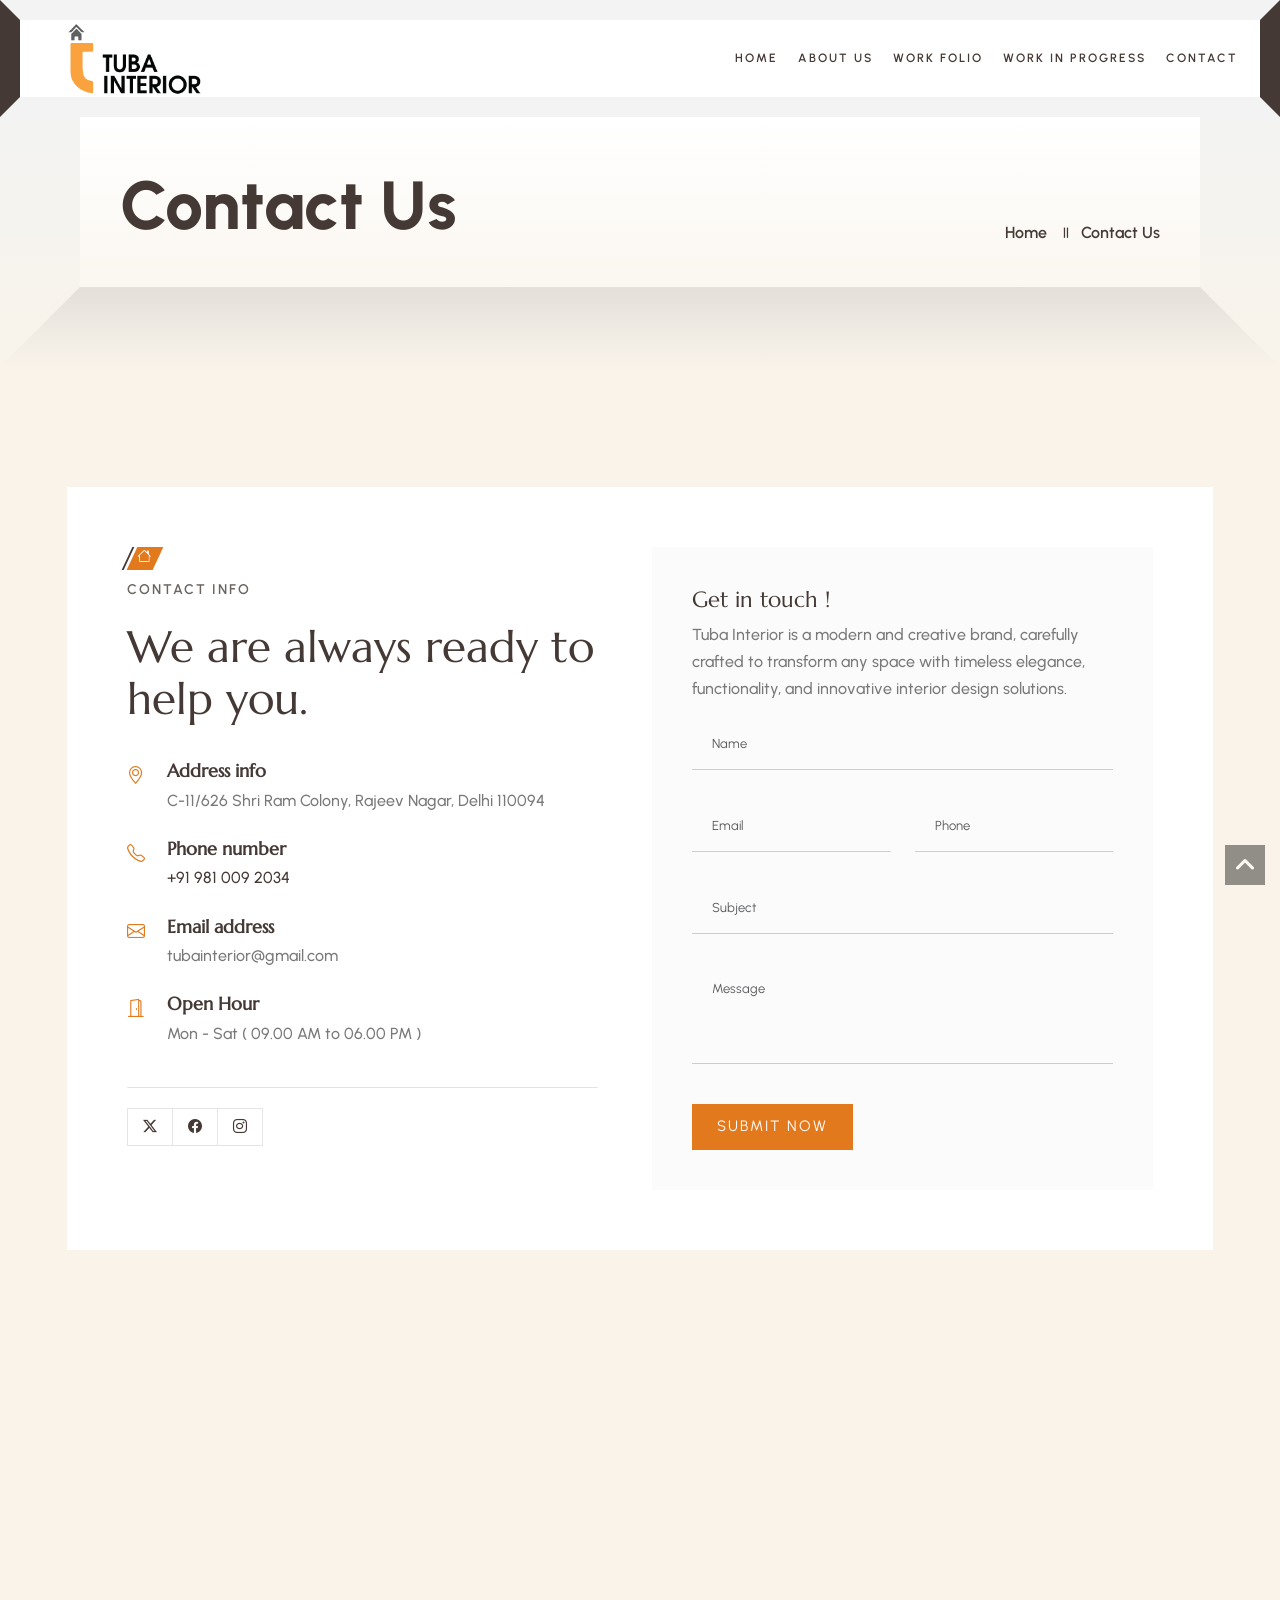
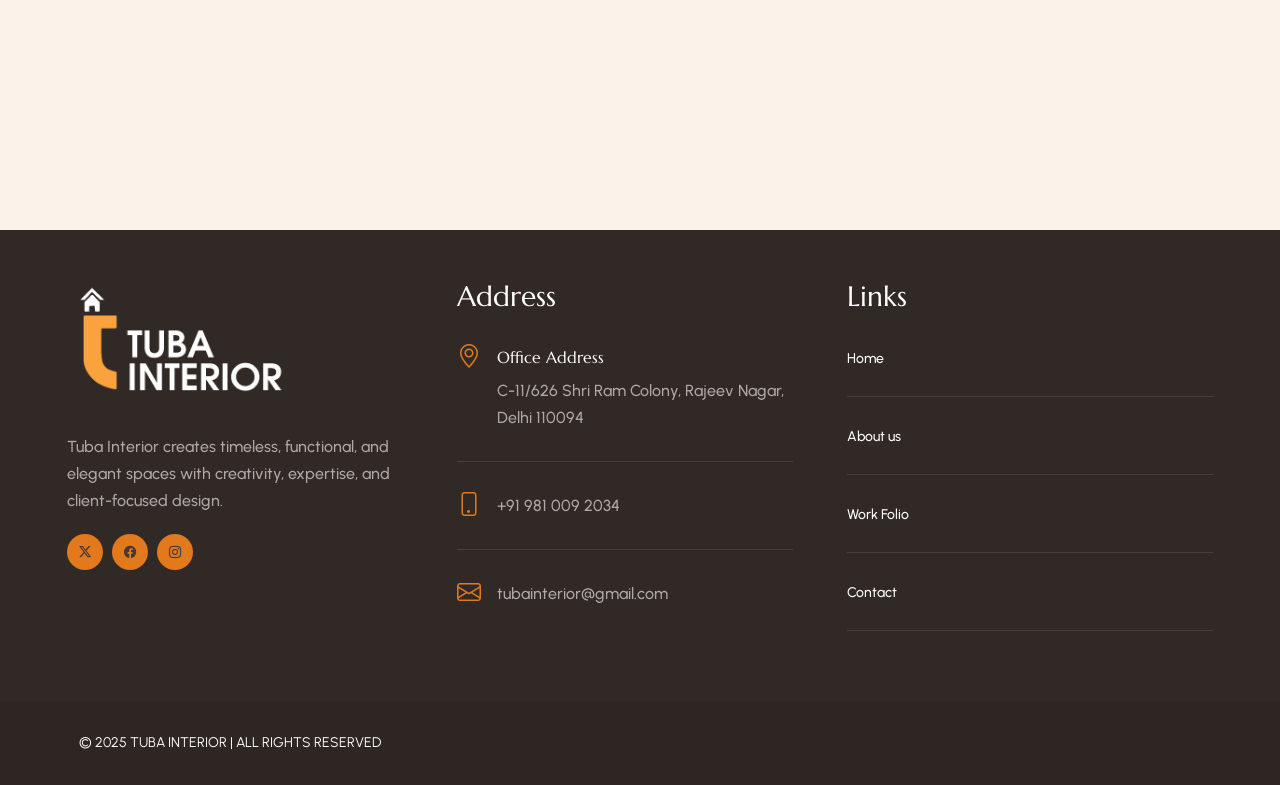
<file: contact.html>
<!DOCTYPE html>
<html lang="en">


<head>
	<!-- META -->
    <meta charset="utf-8">
    <meta http-equiv="X-UA-Compatible" content="IE=edge">
    <meta name="keywords" content="">
    <meta name="author" content="">
    <meta name="robots" content="">    
    <meta name="description" content="">
    
    <!-- FAVICONS ICON -->
    <link rel="icon" href="images/favicon.png" type="image/x-icon">
    <link rel="shortcut icon" type="image/x-icon" href="images/favicon.png">
    
    <!-- PAGE TITLE HERE -->
    <title>Tuba Interior | Contact</title>
    
    <!-- MOBILE SPECIFIC -->
    <meta name="viewport" content="width=device-width, initial-scale=1">

    <link rel="stylesheet"  href="css/bootstrap.min.css"><!-- BOOTSTRAP STYLE SHEET -->
    <link rel="stylesheet"  href="css/font-awesome.min.css"><!-- FONTAWESOME STYLE SHEET -->
    <link rel="stylesheet"  href="css/owl.carousel.min.css"><!-- OWL CAROUSEL STYLE SHEET -->
    <link rel="stylesheet"  href="css/magnific-popup.min.css"><!-- MAGNIFIC POPUP STYLE SHEET -->
    <link rel="stylesheet"  href="css/swiper-bundle.min.css"><!-- Link Swiper's CSS -->  
    <link rel="stylesheet"  href="css/style.css"><!-- MAIN STYLE SHEET -->
    <link rel="stylesheet"  href="css/bootstrap-icons.css"><!-- BOOTSTRAP ICON STYLE SHEET -->
    <link rel="stylesheet"  href="css/lc_lightbox.css"><!-- Lc light box popup -->     
    <link rel="stylesheet"  href="css/bootstrap-slider.min.css"><!-- Price Range Slider -->
    
</head>

<body>

<!-- LOADING AREA START ===== -->
<div class="loading-area">
    <div class="loading-box"></div>
    <div class="loading-pic">
        <div class="loader"></div>
    </div>
</div>
<!-- LOADING AREA  END ====== -->

<!-- Curser Pointer -->
<div class="cursor"></div>
<div class="cursor2"></div>

	<div class="page-wraper">
     
        <!-- HEADER START -->
       <header class="sticky-header site-header header-style-2 mobile-sider-drawer-menu">
            <div class="main-bar-wraper  navbar-expand-lg">
                <div class="main-bar">  
                                    
                    <div class="container-fluid clearfix"> 
                
                        <div class="logo-header">
                            <div class="logo-header-inner logo-header-one">
                                <a href="index.html">
                                <img src="images/logo-light.png" alt="">
                                </a>
                            </div>
                        </div>  


                        <ul class="company-site-info">
                            <li><i class="bi bi-phone"></i><span>+91 98100 92034</span></li>
                            <li><i class="bi bi-envelope"></i><span>info@tubainterior.com</span></li>
                        </ul>

                        
                        <!-- NAV Toggle Button -->
                        <button id="mobile-side-drawer" data-target=".header-nav" data-toggle="collapse" type="button" class="navbar-toggler collapsed">
                            <span class="sr-only">Toggle navigation</span>
                            <span class="icon-bar icon-bar-first"></span>
                            <span class="icon-bar icon-bar-two"></span>
                            <span class="icon-bar icon-bar-three"></span>
                        </button> 

                        <!-- MAIN Vav -->
                        <div class="nav-animation header-nav navbar-collapse collapse d-flex justify-content-end">
                    
                            <ul class=" nav navbar-nav">
                                <li class="has-child"><a href="index.html">Home</a></li>
                                <li><a href="about.html">About us</a></li>
                                <li><a href="work-folio.html">Work Folio</a></li>                                                              
                                <li><a href="work-in-progress.html">Work In Progress</a></li>                                                              
                                <li><a href="contact.html">Contact</a></li>  
                        
                            </ul>

                        </div>                       
                    </div>    
                
                </div>
            </div>
            
        </header>
        <!-- HEADER END -->

      
        <!-- CONTENT START -->
        <div class="page-content">

            <!-- INNER PAGE BANNER -->
            <div class="wt-bnr-inr overlay-wraper bg-center">
            	<div class="overlay-main innr-bnr-olay"></div>
                <div class="wt-bnr-inr-entry">
                    <div class="banner-title-outer">
                        <div class="banner-title-name">
                            <h2 class="wt-title">Contact Us</h2>
                        </div>
                        <!-- BREADCRUMB ROW -->                            
                        <div>
                            <ul class="wt-breadcrumb breadcrumb-style-2">
                                <li><a href="index.html">Home</a></li>
                                <li>Contact Us</li>
                            </ul>
                        </div>
                    </div>
                    <!-- BREADCRUMB ROW END -->                        
                </div>
            </div>
            <!-- INNER PAGE BANNER END --> 
                
            <!-- CONTACT FORM -->
            <div class="section-full p-t120 p-b120">   
                <div class="section-content">
                    <div class="container">
                        <div class="contact-one">                            
                            <div class="row">
                                <!-- CONTACT INFO -->
                                <div class="col-xl-6 col-lg-6 col-md-12 ">
                                    <div class="c-info-column-wrap">
                                        <!-- TITLE START-->
                                        <div class="section-head left wt-small-separator-outer">
                                            <div class="wt-small-separator site-text-primary">
                                                <i class="bi bi-house"></i>
                                                <div>Contact Info</div>
                                            </div>
                                            <h2 class="wt-title title_split_anim">We are always ready to help you.</h2>
                                        </div>
                                        <!-- TITLE END-->

                                        <div class="c-info-column">
                                            <div class="c-info-icon"><i class="bi bi-geo-alt"></i></div>
                                            <div class="c-info-detail">
                                                <span class="m-t0">Address info</span>
                                                <p>C-11/626 Shri Ram Colony, Rajeev Nagar, Delhi 110094</p>
                                            </div>
                                        </div>  
                    
                                        <div class="c-info-column">
                                            <div class="c-info-icon">
                                                <i class="bi bi-telephone"></i>
                                            </div>
                                            <div class="c-info-detail">
                                                <span class="m-t0">Phone number</span>
                                                <p><a href="tel:+919810092034">+91 981 009 2034</a></p>
                                            </div>
                                        </div>
                    
                                        <div class="c-info-column">
                                            <div class="c-info-icon"><i class="bi bi-envelope"></i></div>
                                            <div class="c-info-detail">
                                                <span class="m-t0">Email address</span>
                                                <p>tubainterior@gmail.com</p>
                                            </div>
                                        </div>

                                        <div class="c-info-column">
                                            <div class="c-info-icon"><i class="bi bi-door-open"></i></div>
                                            <div class="c-info-detail">
                                                <span class="m-t0">Open Hour</span>
                                                <p>Mon - Sat ( 09.00 AM to 06.00 PM )</p>
                                            </div>
                                        </div>
                                        
                                        <div class="social-icons-contact">
                                             <div class="twm-social2">
                                                <ul>
                                                    <li><a href="#" class="tm-s-x"><i class="bi bi-twitter-x"></i></a></li>
                                                    <li><a href="https://www.facebook.com/Tubainteriors/" class="tm-s-fb"><i class="bi bi-facebook"></i></a></li>
                                                    <li><a href="https://www.instagram.com/tuba_interior" class="tm-s-in"><i class="bi bi-instagram"></i></a></li>
                                                </ul>
                                            </div>
                                        </div>

                                    </div>
                                </div>
                                <!-- GET IN TOUCH!-->
                                <div class="col-xl-6 col-lg-6 col-md-12">
                                    <div class="contact-info-section">

                                        <div class="contact-form-outer">
                                            <h3 class="wt-title">Get in touch !</h3>
                                            <p>Tuba Interior is a modern and creative brand, carefully crafted to transform any space with timeless elegance, functionality, and innovative interior design solutions.
                                            </p>
                                            <form  class="cons-contact-form" method="post" action="https://thewebmax.org/hvillas/form-handler2.php">
                                                <div class="row">
    
                                                    <div class="col-lg-12 col-md-12">
                                                        <div class="form-group">
                                                            <input name="username" type="text" required class="form-control" placeholder="Name">
                                                        </div>
                                                    </div>
                                                    
                                                    <div class="col-lg-6 col-md-12">
                                                        <div class="form-group">
                                                        <input name="email" type="text" class="form-control" required placeholder="Email">
                                                        </div>
                                                    </div>
                                                    
                                                    <div class="col-lg-6 col-md-12">
                                                        <div class="form-group">
                                                            <input name="phone" type="text" class="form-control" required placeholder="Phone">
                                                        </div>
                                                    </div>
                                                    
                                                    <div class="col-lg-12 col-md-12">
                                                        <div class="form-group">
                                                            <input name="subject" type="text" class="form-control" required placeholder="Subject">
                                                        </div>
                                                    </div>
                                                    
                                                    <div class="col-lg-12">
                                                        <div class="form-group">
                                                        <textarea name="message" class="form-control" rows="4" placeholder="Message"></textarea>
                                                        </div>
                                                    </div>
                                                    
                                                    <div class="col-md-12">
                                                        <button type="submit" class="site-button ">Submit Now</button>
                                                    </div>
                                                    
                                                </div>
                                            </form>
                                        </div>
                                        
             
                                    </div>
                                </div> 
                            </div>
                        </div>
                    </div>
                </div>
            </div>

            <!-- GOOGLE MAP -->
            <div class="section-full g-map-wrap">
                <div class="gmap-outline">
                    <div class="google-map">
                        <div style="width: 100%">
                            
                            <iframe src="https://www.google.com/maps/embed?pb=!1m18!1m12!1m3!1d3499.357843276708!2d77.24893447560207!3d28.70884998061073!2m3!1f0!2f0!3f0!3m2!1i1024!2i768!4f13.1!3m3!1m2!1s0x390cfdc19c2d71d7%3A0xd47962447a1125dd!2sTuba%20Interior!5e0!3m2!1sen!2sin!4v1756302758270!5m2!1sen!2sin" height="480" style="border:0;" allowfullscreen="" loading="lazy" referrerpolicy="no-referrer-when-downgrade"></iframe>
                        </div>
                    </div>
                </div>
            </div>  
     

        </div>
        <!-- CONTENT END -->

        <!-- FOOTER START -->
        <footer class="site-footer footer-dark" >

            <!-- FOOTER BLOCKES START -->  
            <div class="footer-top">
                                                                             
                <div class="container">
                    <div class="row">

                        <div class="col-lg-4 col-md-12">
							
                            <div class="widget widget_about">
                                <div class="logo-footer clearfix">
                                    <a href="index.html"><img src="images/logo-dark.png" alt=""></a>
                                </div>
                               
                                <p>Tuba Interior creates timeless, functional, and elegant spaces with creativity, expertise, and client-focused design.</p>
                                <ul class="social-icons">
                                    <li><a href="https://www.x.com/"><i class="bi bi-twitter-x cursor-scale small"></i></a></li>
                                    <li><a href="https://www.facebook.com/Tubainteriors/"><i class="bi bi-facebook cursor-scale small"></i></a></li>
                                    <li><a href="https://www.instagram.com/tuba_interior"><i class="bi bi-instagram cursor-scale small"></i></a></li>
                                </ul>


                            </div>                            
                            
                        </div>

                                              
                    
                        <div class="col-lg-4 col-md-6">
                            <div class="widget f-top-space">
                                <h3 class="widget-title">Address</h3>
                                <ul class="widget_address"> 
                                    <li><i class="bi bi-geo-alt"></i>
                                        <span>Office Address</span>
                                        C-11/626 Shri Ram Colony, Rajeev Nagar, Delhi 110094
                                    </li>
                                    <li><i class="bi bi-phone"></i>+91 981 009 2034</li>
                                    <li><i class="bi bi-envelope"></i>tubainterior@gmail.com</li>
                                </ul>  
                            </div>
                        </div>

                        <div class="col-lg-4 col-md-6">
                            <div class="widget f-top-space recent-posts-entry">
                                <h3 class="widget-title">Links</h3>
                                <div class="section-content">
                                    <div class="widget-post-bx">
                                        <ul class="copyrights-nav widget_address-new">
                                            <li><a href="index.html">Home</a></li>
                                            <li><a href="about.html">About us</a></li>
                                            <li><a href="work-folio.html">Work Folio</a></li>                                                              
                                            <li><a href="contact.html">Contact</a></li>  

                                        </ul>
                                        
                                       
                                    </div>
                                </div>
                            </div>
                        </div>



                    </div>

                </div>
            </div>
            <!-- FOOTER COPYRIGHT -->
                                
            <div class="footer-bottom">
                <div class="container">
                	<div class="container">
                        <div class="footer-bottom-info d-flex justify-content-between">
                            <div class="wt-footer-bot-left">
                                <span class="copyrights-text">© 2025 TUBA INTERIOR | ALL RIGHTS RESERVED</span>
                            </div>
                            <!-- <div class="wt-footer-bot-right">
                                <span class="copyrights-text">Developed By: <a class="site-text-primary" href="https://digitaldezire.com/">Digital Dezire</a></span>
                            </div> -->
                        </div>
                    </div>
                </div>   
            </div>   
    
        </footer>
        <!-- FOOTER END -->

        <!-- BUTTON TOP START -->
        <button class="scroltop"><span class="fa fa-angle-up  relative" id="btn-vibrate"></span></button>

    </div>



<!-- JAVASCRIPT  FILES ========================================= --> 
<script  src="js/jquery-3.7.1.min.js"></script><!-- JQUERY.MIN JS -->
<script  src="js/popper.min.js"></script><!-- POPPER.MIN JS -->

<script  src="js/bootstrap.min.js"></script><!-- BOOTSTRAP.MIN JS -->
<script  src="js/magnific-popup.min.js"></script><!-- MAGNIFIC-POPUP JS -->
<script  src="js/waypoints.min.js"></script><!-- WAYPOINTS JS -->
<script  src="js/counterup.min.js"></script><!-- COUNTERUP JS -->

<script  src="js/isotope.pkgd.min.js"></script><!-- MASONRY  -->
<script  src="js/imagesloaded.pkgd.min.js"></script><!-- MASONRY  -->
<script  src="js/owl.carousel.min.js"></script><!-- OWL  SLIDER  -->
<script  src="js/theia-sticky-sidebar.js"></script><!-- STICKY SIDEBAR  -->
<script  src="js/jquery.bootstrap-touchspin.js"></script><!-- FORM JS -->

<script  src="js/lc_lightbox.lite.js" ></script><!-- IMAGE POPUP -->
<script  src="js/bootstrap-slider.min.js"></script><!-- Form js -->
<script  src="js/swiper-bundle.min.js"></script> <!-- Swiper JS -->
<script  src="js/img-parallax.js"></script>
<script  src="js/wow.min.js"></script><!-- WOW ANIMATION JS -->

<!-- Title animation Js -->
<script  src="js/gsap.min.js"></script><!-- cursor --> 
<script  src="js/custom.js"></script><!-- CUSTOM FUCTIONS  -->

</body>


</html>
</file>
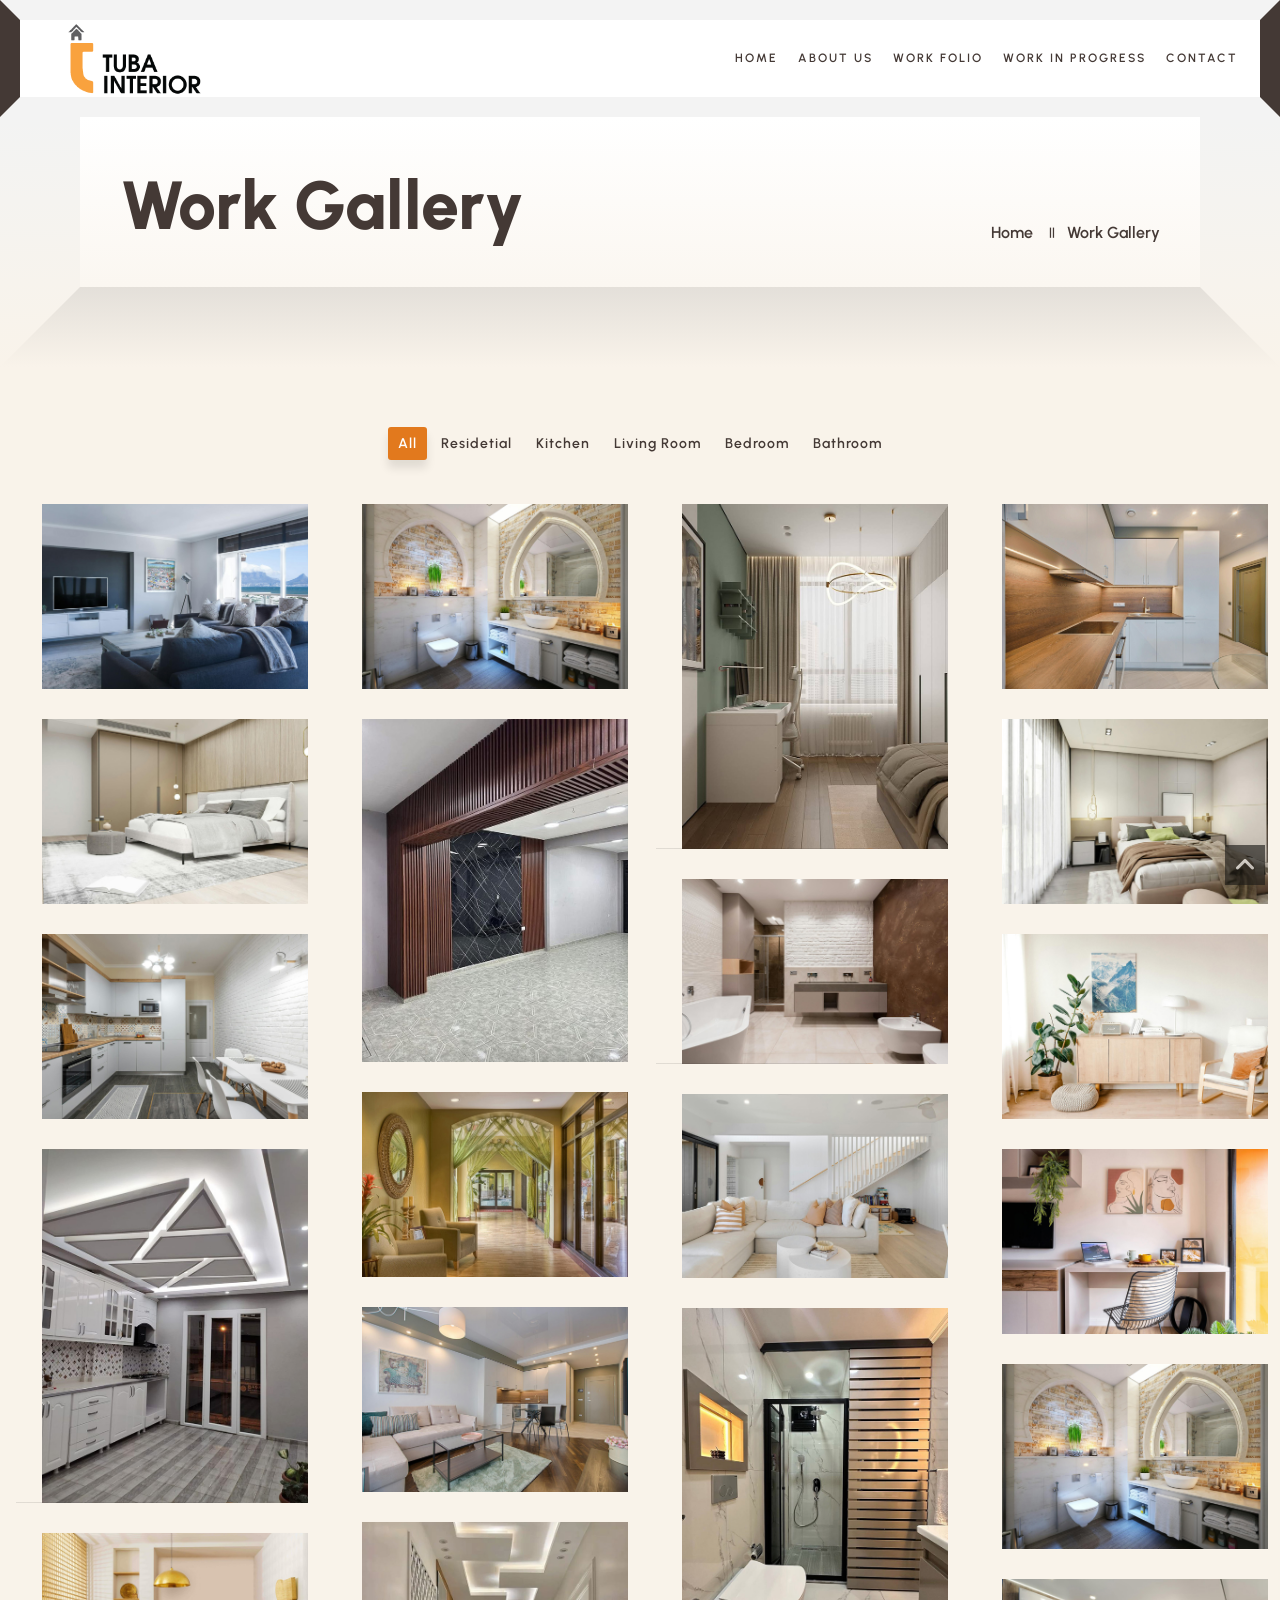
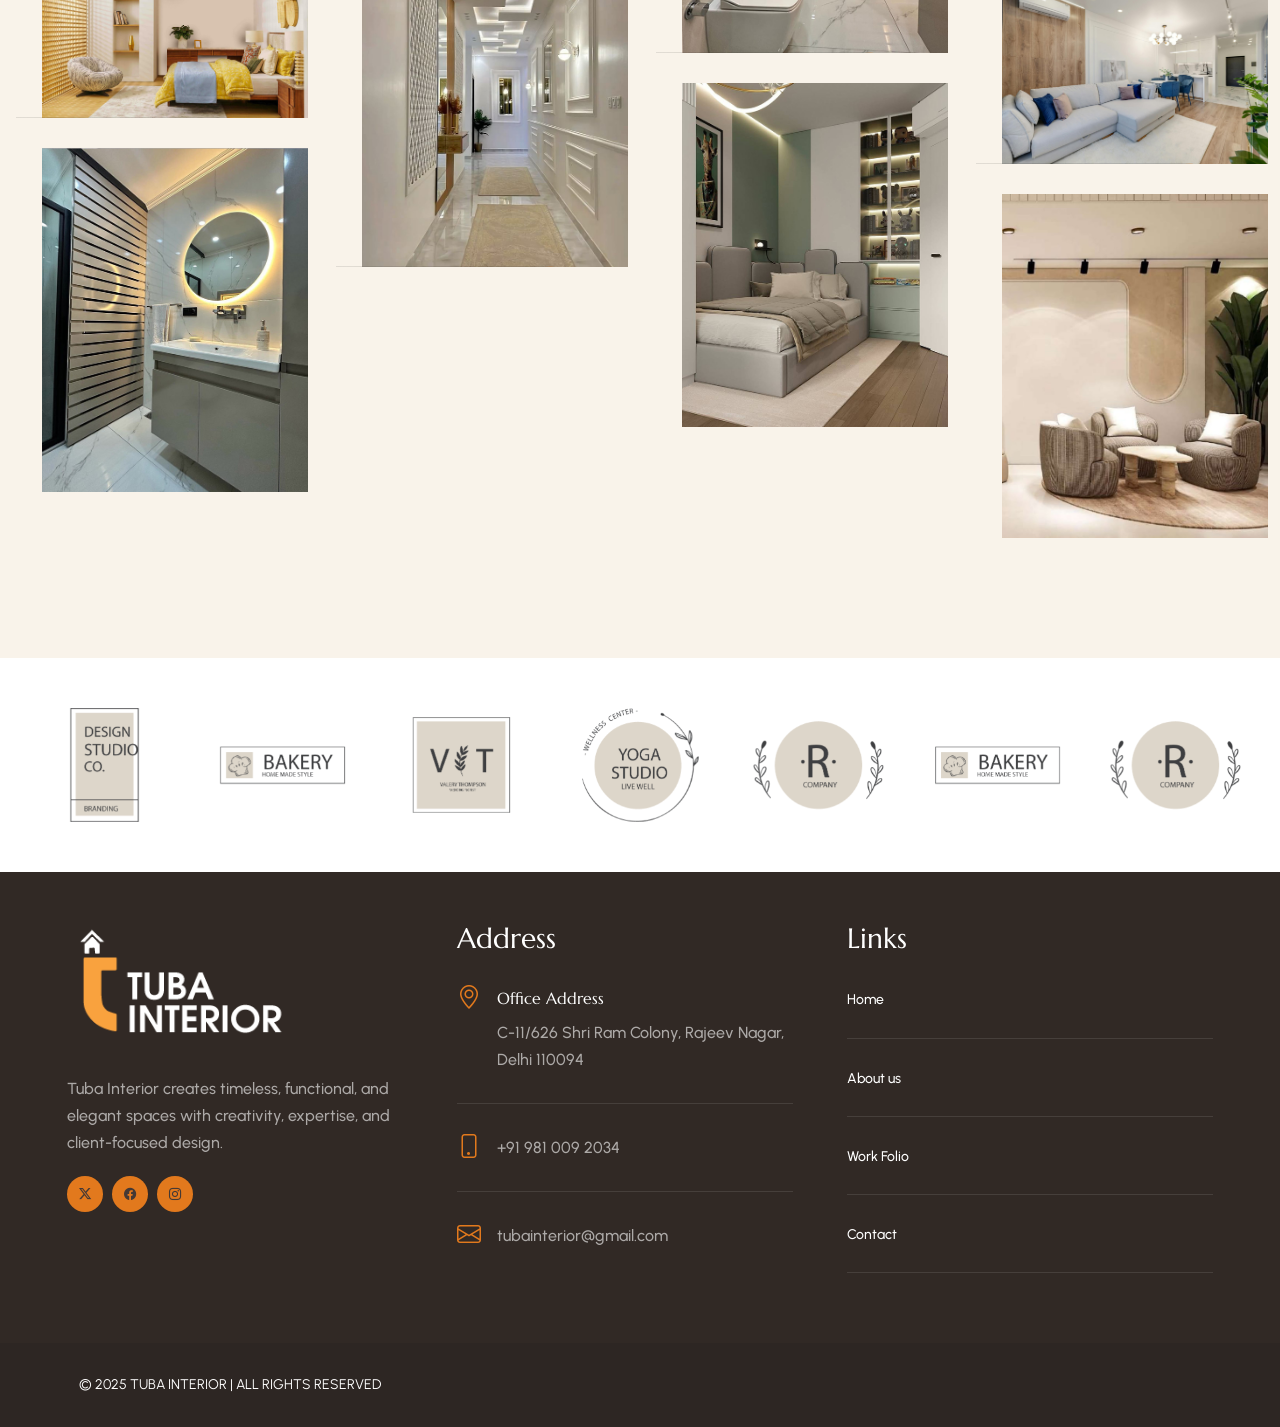
<file: work-folio.html>
<!DOCTYPE html>
<html lang="en">


<head>
	<!-- META -->
    <meta charset="utf-8">
    <meta http-equiv="X-UA-Compatible" content="IE=edge">
    <meta name="keywords" content="">
    <meta name="author" content="">
    <meta name="robots" content="">    
    <meta name="description" content="">
    
    <!-- FAVICONS ICON -->
    <link rel="icon" href="images/favicon.png" type="image/x-icon">
    <link rel="shortcut icon" type="image/x-icon" href="images/favicon.png">
    
    <!-- PAGE TITLE HERE -->
    <title>Tuba Interior | Work Folio</title>
    
    <!-- MOBILE SPECIFIC -->
    <meta name="viewport" content="width=device-width, initial-scale=1">

    <link rel="stylesheet"  href="css/bootstrap.min.css"><!-- BOOTSTRAP STYLE SHEET -->
    <link rel="stylesheet"  href="css/font-awesome.min.css"><!-- FONTAWESOME STYLE SHEET -->
    <link rel="stylesheet"  href="css/owl.carousel.min.css"><!-- OWL CAROUSEL STYLE SHEET -->
    <link rel="stylesheet"  href="css/magnific-popup.min.css"><!-- MAGNIFIC POPUP STYLE SHEET -->
    <link rel="stylesheet"  href="css/swiper-bundle.min.css"><!-- Link Swiper's CSS -->  
    <link rel="stylesheet"  href="css/style.css"><!-- MAIN STYLE SHEET -->
    <link rel="stylesheet"  href="css/bootstrap-icons.css"><!-- BOOTSTRAP ICON STYLE SHEET -->
    <link rel="stylesheet"  href="css/lc_lightbox.css"><!-- Lc light box popup -->     
    <link rel="stylesheet"  href="css/bootstrap-slider.min.css"><!-- Price Range Slider -->
    
</head>

<body>

<!-- LOADING AREA START ===== -->
<div class="loading-area">
    <div class="loading-box"></div>
    <div class="loading-pic">
        <div class="loader"></div>
    </div>
</div>
<!-- LOADING AREA  END ====== -->

<!-- Curser Pointer -->
<div class="cursor"></div>
<div class="cursor2"></div>

	<div class="page-wraper">
     
        <!-- HEADER START -->
        <header class="sticky-header site-header header-style-2 mobile-sider-drawer-menu">
            <div class="main-bar-wraper  navbar-expand-lg">
                <div class="main-bar">  
                                    
                    <div class="container-fluid clearfix"> 
                
                        <div class="logo-header">
                            <div class="logo-header-inner logo-header-one">
                                <a href="index.html">
                                <img src="images/logo-light.png" alt="">
                                </a>
                            </div>
                        </div>  


                        <ul class="company-site-info">
                            <li><i class="bi bi-phone"></i><span>+91 98100 92034</span></li>
                            <li><i class="bi bi-envelope"></i><span>info@tubainterior.com</span></li>
                        </ul>

                        
                        <!-- NAV Toggle Button -->
                        <button id="mobile-side-drawer" data-target=".header-nav" data-toggle="collapse" type="button" class="navbar-toggler collapsed">
                            <span class="sr-only">Toggle navigation</span>
                            <span class="icon-bar icon-bar-first"></span>
                            <span class="icon-bar icon-bar-two"></span>
                            <span class="icon-bar icon-bar-three"></span>
                        </button> 

                        <!-- MAIN Vav -->
                        <div class="nav-animation header-nav navbar-collapse collapse d-flex justify-content-end">
                    
                            <ul class=" nav navbar-nav">
                                <li class="has-child"><a href="index.html">Home</a></li>
                                <li><a href="about.html">About us</a></li>
                                <li><a href="work-folio.html">Work Folio</a></li>                                                              
                                <li><a href="work-in-progress.html">Work In Progress</a></li>                                                              
                                <li><a href="contact.html">Contact</a></li>  
                        
                            </ul>

                        </div>                       
                    </div>    
                
                </div>
            </div>
            
        </header>
        <!-- HEADER END -->

      
        <!-- CONTENT START -->
        <div class="page-content">

            <!-- INNER PAGE BANNER -->
            <div class="wt-bnr-inr overlay-wraper bg-center">
            	<div class="overlay-main innr-bnr-olay"></div>
                <div class="wt-bnr-inr-entry">
                    <div class="banner-title-outer">
                        <div class="banner-title-name">
                            <h2 class="wt-title">Work Gallery</h2>
                        </div>
                        <!-- BREADCRUMB ROW -->                            
                        <div>
                            <ul class="wt-breadcrumb breadcrumb-style-2">
                                <li><a href="index.html">Home</a></li>
                                <li>Work Gallery</li>
                            </ul>
                        </div>
                    </div>
                    <!-- BREADCRUMB ROW END -->                        
                </div>
            </div>
            <!-- INNER PAGE BANNER END -->  

            <!-- Project 2 SECTION START -->
            <div class="section-full p-t60 p-b90">
                <div class="container-fluid">
                    <!-- PAGINATION START -->
                    <div class="filter-wrap">
                        <ul class="masonry-filter">
                            <li class="active"><a data-filter="*" href="#">All</a></li>
                            <li><a data-filter=".cat-1" href="#">Residetial</a></li>
                            <li><a data-filter=".cat-2" href="#">Kitchen</a></li>
                            <li><a data-filter=".cat-3" href="#">Living Room</a></li>
                            <li><a data-filter=".cat-4" href="#">Bedroom</a></li>
                            <li><a data-filter=".cat-5" href="#">Bathroom</a></li> 
                        </ul>
                    </div>
                    <!-- PAGINATION END -->
                    
                    <!-- PROJECT CONTENT START -->
                    <div class="masonry-wrap row clearfix d-flex justify-content-center flex-wrap">
                        <!-- COLUMNS 1 -->
                        <div class="masonry-item cat-1 col-xl-3 col-lg-4 col-md-6 m-b30">
                            <div class="project-new-2">
                                <div class="wt-img-effect">
                                    <img src="images/project-3/m1.jpg" alt="">
                                </div>
                                <div class="project-new-content">
                                    <h3 class="wt-title"><a href="#">Residetial</a></h3>
                                </div>
                            </div>                        
                        </div>

                         <!-- COLUMNS 5 -->
                        <div class="masonry-item cat-5 col-xl-3 col-lg-4 col-md-6 m-b30">
                            <div class="project-new-2">
                                <div class="wt-img-effect">
                                    <img src="images/project-3/m16.jpg" alt="">
                                </div>
                                <div class="project-new-content">
                                    <h3 class="wt-title"><a href="#">Bathroom</a></h3>
                                </div>
                            </div>                           
                        </div> 
                        
                        <!-- COLUMNS 5 -->
                        <div class="masonry-item cat-5 col-xl-3 col-lg-4 col-md-6 m-b30">
                            <div class="project-new-2">
                                <div class="wt-img-effect">
                                    <img src="images/project-3/m25.jpg" alt="">
                                </div>
                                <div class="project-new-content">
                                    <h3 class="wt-title"><a href="#">Bathroom</a></h3>
                                </div>
                            </div>                           
                        </div>

                        <!-- COLUMNS 2 -->
                        <div class="masonry-item cat-2 col-xl-3 col-lg-4 col-md-6 m-b30">
                            <div class="project-new-2">
                                <div class="wt-img-effect">
                                    <img src="images/project-3/m11.jpg" alt="">
                                </div>
                                <div class="project-new-content">
                                    <h3 class="wt-title"><a href="#">Kitchen</a></h3>
        
                                </div>
                            </div>                            
                        </div>   
                        
                         <!-- COLUMNS 4 -->
                        <div class="masonry-item cat-4 col-xl-3 col-lg-4 col-md-6 m-b30">
                            <div class="project-new-2">
                                <div class="wt-img-effect">
                                    <img src="images/project-3/m12.jpg" alt="">
                                </div>
                                <div class="project-new-content">
                                    <h3 class="wt-title"><a href="#">Bed Room</a></h3>
                                    
                                </div>
                            </div>                            
                        </div> 

                        <!-- COLUMNS 3 -->
                        <div class="masonry-item cat-1 col-xl-3 col-lg-4 col-md-6 m-b30">
                            <div class="project-new-2">
                                <div class="wt-img-effect">
                                    <img src="images/project-3/m3.jpg" alt="">
                                </div>
                                <div class="project-new-content">
                                    <h3 class="wt-title"><a href="#">Residetial</a></h3>
                                   
                                </div>
                            </div>                            
                        </div>                    

                        <!-- COLUMNS 4 -->
                        <div class="masonry-item cat-4 col-xl-3 col-lg-4 col-md-6 m-b30">
                            <div class="project-new-2">
                                <div class="wt-img-effect">
                                    <img src="images/project-3/m14.jpg" alt="">
                                </div>
                                <div class="project-new-content">
                                    <h3 class="wt-title"><a href="#">Bedroom</a></h3>
                                    
                                </div>
                            </div>                            
                        </div>                    

                        <!-- COLUMNS 5 -->
                        <div class="masonry-item cat-5 col-xl-3 col-lg-4 col-md-6 m-b30">
                            <div class="project-new-2">
                                <div class="wt-img-effect">
                                    <img src="images/project-3/m18.jpg" alt="">
                                </div>
                                <div class="project-new-content">
                                    <h3 class="wt-title"><a href="#">Bathroom</a></h3>
                                </div>
                            </div>                           
                        </div>
                        
                         <!-- COLUMNS 2 -->
                        <div class="masonry-item cat-2 col-xl-3 col-lg-4 col-md-6 m-b30">
                            <div class="project-new-2">
                                <div class="wt-img-effect">
                                    <img src="images/project-3/m5.jpg" alt="">
                                </div>
                                <div class="project-new-content">
                                    <h3 class="wt-title"><a href="#">Kitchen</a></h3>
        
                                </div>
                            </div>                            
                        </div>

                           
                        
                          <!-- COLUMNS 6 -->
                        <div class="masonry-item cat-1 col-xl-3 col-lg-4 col-md-6 m-b30">
                            <div class="project-new-2">
                                <div class="wt-img-effect">
                                    <img src="images/project-3/m8.jpg" alt="">
                                </div>
                                <div class="project-new-content">
                                    <h3 class="wt-title"><a href="#">Residetial</a></h3>
                                </div>
                            </div>                         
                        </div>

                        <!-- COLUMNS 6 -->
                        <div class="masonry-item cat-1 col-xl-3 col-lg-4 col-md-6 m-b30">
                            <div class="project-new-2">
                                <div class="wt-img-effect">
                                    <img src="images/project-3/m6.jpg" alt="">
                                </div>
                                <div class="project-new-content">
                                    <h3 class="wt-title"><a href="#">Residetial</a></h3>
                                </div>
                            </div>                         
                        </div>

                        <!-- COLUMNS 8 -->
                        <div class="masonry-item cat-3 col-xl-3 col-lg-4 col-md-6 m-b30">
                            <div class="project-new-2">
                                <div class="wt-img-effect">
                                    <img src="images/project-3/m20.jpg" alt="">
                                </div>
                                <div class="project-new-content">
                                    <h3 class="wt-title"><a href="#">Living Rooms</a></h3>
                                </div>
                            </div>                            
                        </div>  

                        <!-- COLUMNS 7 -->
                        <div class="masonry-item cat-2 col-xl-3 col-lg-4 col-md-6 m-b30">
                            <div class="project-new-2">
                                <div class="wt-img-effect">
                                    <img src="images/project-3/m10.jpg" alt="">
                                </div>
                                <div class="project-new-content">
                                    <h3 class="wt-title"><a href=#">Kitchen</a></h3>
                                    
                                </div>
                            </div>                        
                        </div>
                        
                         <!-- COLUMNS 6 -->
                        <div class="masonry-item cat-1 col-xl-3 col-lg-4 col-md-6 m-b30">
                            <div class="project-new-2">
                                <div class="wt-img-effect">
                                    <img src="images/project-3/m9.jpg" alt="">
                                </div>
                                <div class="project-new-content">
                                    <h3 class="wt-title"><a href="#">Residetial</a></h3>
                                </div>
                            </div>                         
                        </div>

                        <!-- COLUMNS 8 -->
                        <div class="masonry-item cat-3 col-xl-3 col-lg-4 col-md-6 m-b30">
                            <div class="project-new-2">
                                <div class="wt-img-effect">
                                    <img src="images/project-3/m21.jpg" alt="">
                                </div>
                                <div class="project-new-content">
                                    <h3 class="wt-title"><a href="#">Living Rooms</a></h3>
                                    
                                </div>
                            </div>                            
                        </div>   
                        
                           <!-- COLUMNS 5 -->
                        <div class="masonry-item cat-5 col-xl-3 col-lg-4 col-md-6 m-b30">
                            <div class="project-new-2">
                                <div class="wt-img-effect">
                                    <img src="images/project-3/m23.jpg" alt="">
                                </div>
                                <div class="project-new-content">
                                    <h3 class="wt-title"><a href="#">Bathroom</a></h3>
                                </div>
                            </div>                           
                        </div>  

                        
                         <!-- COLUMNS 5 -->
                        <div class="masonry-item cat-5 col-xl-3 col-lg-4 col-md-6 m-b30">
                            <div class="project-new-2">
                                <div class="wt-img-effect">
                                    <img src="images/project-3/m16.jpg" alt="">
                                </div>
                                <div class="project-new-content">
                                    <h3 class="wt-title"><a href="#">Bathroom</a></h3>
                                </div>
                            </div>                           
                        </div>  


                         <!-- COLUMNS 8 -->
                        <div class="masonry-item cat-3 col-xl-3 col-lg-4 col-md-6 m-b30">
                            <div class="project-new-2">
                                <div class="wt-img-effect">
                                    <img src="images/project-3/m26.jpg" alt="">
                                </div>
                                <div class="project-new-content">
                                    <h3 class="wt-title"><a href="#">Living Rooms</a></h3>
                                </div>
                            </div>                            
                        </div>  

                         <!-- COLUMNS 4 -->
                        <div class="masonry-item cat-4 col-xl-3 col-lg-4 col-md-6 m-b30">
                            <div class="project-new-2">
                                <div class="wt-img-effect">
                                    <img src="images/project-3/m13.jpg" alt="">
                                </div>
                                <div class="project-new-content">
                                    <h3 class="wt-title"><a href="#">Bedroom</a></h3>
                                </div>
                            </div>                            
                        </div> 

                         <!-- COLUMNS 8 -->
                        <div class="masonry-item cat-3 col-xl-3 col-lg-4 col-md-6 m-b30">
                            <div class="project-new-2">
                                <div class="wt-img-effect">
                                    <img src="images/project-3/m19.jpg" alt="">
                                </div>
                                <div class="project-new-content">
                                    <h3 class="wt-title"><a href="#">Living Rooms</a></h3>
                                </div>
                            </div>                            
                        </div>  


                         <!-- COLUMNS 4 -->
                        <div class="masonry-item cat-4 col-xl-3 col-lg-4 col-md-6 m-b30">
                            <div class="project-new-2">
                                <div class="wt-img-effect">
                                    <img src="images/project-3/m24.jpg" alt="">
                                </div>
                                <div class="project-new-content">
                                    <h3 class="wt-title"><a href="#">Bed Room</a></h3>
                                    
                                </div>
                            </div>                            
                        </div> 

                          <!-- COLUMNS 5 -->
                        <div class="masonry-item cat-5 col-xl-3 col-lg-4 col-md-6 m-b30">
                            <div class="project-new-2">
                                <div class="wt-img-effect">
                                    <img src="images/project-3/m22.jpg" alt="">
                                </div>
                                <div class="project-new-content">
                                    <h3 class="wt-title"><a href="#">Bathroom</a></h3>
                                </div>
                            </div>                           
                        </div>  


                         <!-- COLUMNS 8 -->
                        <div class="masonry-item cat-3 col-xl-3 col-lg-4 col-md-6 m-b30">
                            <div class="project-new-2">
                                <div class="wt-img-effect">
                                    <img src="images/project-3/m27.jpg" alt="">
                                </div>
                                <div class="project-new-content">
                                    <h3 class="wt-title"><a href="#">Living Rooms</a></h3>
                                </div>
                            </div>                            
                        </div>  

                       

                      
                                                                                                                                    
                    </div>
                    <!-- PROJECT CONTENT END --> 
                </div>
            </div>   
            <!-- Project 2 SECTION END -->

            <!-- CLIENT LOGO SECTION START -->
            <div class="section-full  Client-logo-style1-wrap">
                <div class="section-content">
                    <div class="home-client-carousel2-wrap">
                        <!-- Swiper -->
                        <div class="swiper home-client-carousel2">
                            <div class="swiper-wrapper">
                                <div class="swiper-slide">
                                    <div class="ow-client-logo">
                                        <div class="client-logo client-logo-media">
                                        <a href="about.html"><img src="images/client-logo/dark/1.png" alt=""></a></div>
                                    </div>
                                </div>
                                <div class="swiper-slide">
                                    <div class="ow-client-logo">
                                        <div class="client-logo client-logo-media">
                                        <a href="#"><img src="images/client-logo/dark/2.png" alt=""></a></div>
                                    </div>
                                </div>
                                <div class="swiper-slide">
                                    <div class="ow-client-logo">
                                        <div class="client-logo client-logo-media">
                                        <a href="#"><img src="images/client-logo/dark/3.png" alt=""></a></div>
                                    </div>
                                </div>
                                <div class="swiper-slide">
                                    <div class="ow-client-logo">
                                        <div class="client-logo client-logo-media">
                                        <a href="#"><img src="images/client-logo/dark/4.png" alt=""></a></div>
                                    </div>
                                </div>
                                <div class="swiper-slide">
                                    <div class="ow-client-logo">
                                        <div class="client-logo client-logo-media">
                                        <a href="#"><img src="images/client-logo/dark/5.png" alt=""></a></div>
                                    </div>
                                </div>
                                <div class="swiper-slide">
                                    <div class="ow-client-logo">
                                        <div class="client-logo client-logo-media">
                                        <a href="#"><img src="images/client-logo/dark/1.png" alt=""></a></div>
                                    </div>
                                </div>
                                <div class="swiper-slide">
                                    <div class="ow-client-logo">
                                        <div class="client-logo client-logo-media">
                                        <a href="#"><img src="images/client-logo/dark/3.png" alt=""></a></div>
                                    </div>
                                </div>
                                <div class="swiper-slide">
                                    <div class="ow-client-logo">
                                        <div class="client-logo client-logo-media">
                                        <a href="#"><img src="images/client-logo/dark/1.png" alt=""></a></div>
                                    </div>
                                </div>
                                <div class="swiper-slide">
                                    <div class="ow-client-logo">
                                        <div class="client-logo client-logo-media">
                                        <a href="#"><img src="images/client-logo/dark/2.png" alt=""></a></div>
                                    </div>
                                </div>
                                
                                
                             
                            </div>
                        </div>
                    </div>
                </div>
            </div>
            <!-- CLIENT LOGO  SECTION End --> 
        </div>
        <!-- CONTENT END -->

        <!-- FOOTER START -->
        <footer class="site-footer footer-dark" >

            <!-- FOOTER BLOCKES START -->  
            <div class="footer-top">
                                                                             
                <div class="container">
                    <div class="row">

                        <div class="col-lg-4 col-md-12">
							
                            <div class="widget widget_about">
                                <div class="logo-footer clearfix">
                                    <a href="index.html"><img src="images/logo-dark.png" alt=""></a>
                                </div>
                               
                                <p>Tuba Interior creates timeless, functional, and elegant spaces with creativity, expertise, and client-focused design.</p>
                                <ul class="social-icons">
                                    <li><a href="https://www.x.com/"><i class="bi bi-twitter-x cursor-scale small"></i></a></li>
                                    <li><a href="https://www.facebook.com/Tubainteriors/"><i class="bi bi-facebook cursor-scale small"></i></a></li>
                                    <li><a href="https://www.instagram.com/tuba_interior"><i class="bi bi-instagram cursor-scale small"></i></a></li>
                                </ul>


                            </div>                            
                            
                        </div>

                                              
                    
                        <div class="col-lg-4 col-md-6">
                            <div class="widget f-top-space">
                                <h3 class="widget-title">Address</h3>
                                <ul class="widget_address"> 
                                    <li><i class="bi bi-geo-alt"></i>
                                        <span>Office Address</span>
                                        C-11/626 Shri Ram Colony, Rajeev Nagar, Delhi 110094
                                    </li>
                                    <li><i class="bi bi-phone"></i>+91 981 009 2034</li>
                                    <li><i class="bi bi-envelope"></i>tubainterior@gmail.com</li>
                                </ul>  
                            </div>
                        </div>

                        <div class="col-lg-4 col-md-6">
                            <div class="widget f-top-space recent-posts-entry">
                                <h3 class="widget-title">Links</h3>
                                <div class="section-content">
                                    <div class="widget-post-bx">
                                        <ul class="copyrights-nav widget_address-new">
                                            <li><a href="index.html">Home</a></li>
                                            <li><a href="about.html">About us</a></li>
                                            <li><a href="work-folio.html">Work Folio</a></li>                                                              
                                            <li><a href="contact.html">Contact</a></li>  

                                        </ul>
                                        
                                       
                                    </div>
                                </div>
                            </div>
                        </div>



                    </div>

                </div>
            </div>
            <!-- FOOTER COPYRIGHT -->
                                
            <div class="footer-bottom">
                <div class="container">
                	<div class="container">
                        <div class="footer-bottom-info d-flex justify-content-between">
                            <div class="wt-footer-bot-left">
                                <span class="copyrights-text">© 2025 TUBA INTERIOR | ALL RIGHTS RESERVED</span>
                            </div>
                            <!-- <div class="wt-footer-bot-right">
                                <span class="copyrights-text">Developed By: <a class="site-text-primary" href="https://digitaldezire.com/">Digital Dezire</a></span>
                            </div> -->
                        </div>
                    </div>
                </div>   
            </div>   
    
        </footer>
        <!-- FOOTER END -->

        <!-- BUTTON TOP START -->
		<button class="scroltop"><span class="fa fa-angle-up  relative" id="btn-vibrate"></span></button>

 	</div>



<!-- JAVASCRIPT  FILES ========================================= --> 
<script  src="js/jquery-3.7.1.min.js"></script><!-- JQUERY.MIN JS -->
<script  src="js/popper.min.js"></script><!-- POPPER.MIN JS -->

<script  src="js/bootstrap.min.js"></script><!-- BOOTSTRAP.MIN JS -->
<script  src="js/magnific-popup.min.js"></script><!-- MAGNIFIC-POPUP JS -->
<script  src="js/waypoints.min.js"></script><!-- WAYPOINTS JS -->
<script  src="js/counterup.min.js"></script><!-- COUNTERUP JS -->

<script  src="js/isotope.pkgd.min.js"></script><!-- MASONRY  -->
<script  src="js/imagesloaded.pkgd.min.js"></script><!-- MASONRY  -->
<script  src="js/owl.carousel.min.js"></script><!-- OWL  SLIDER  -->
<script  src="js/theia-sticky-sidebar.js"></script><!-- STICKY SIDEBAR  -->
<script  src="js/jquery.bootstrap-touchspin.js"></script><!-- FORM JS -->

<script  src="js/lc_lightbox.lite.js" ></script><!-- IMAGE POPUP -->
<script  src="js/bootstrap-slider.min.js"></script><!-- Form js -->
<script  src="js/swiper-bundle.min.js"></script> <!-- Swiper JS -->
<script  src="js/img-parallax.js"></script>
<script  src="js/wow.min.js"></script><!-- WOW ANIMATION JS -->

<!-- Title animation Js -->
<script  src="js/gsap.min.js"></script><!-- cursor --> 
<script  src="js/custom.js"></script><!-- CUSTOM FUCTIONS  -->

</body>


</html>
</file>
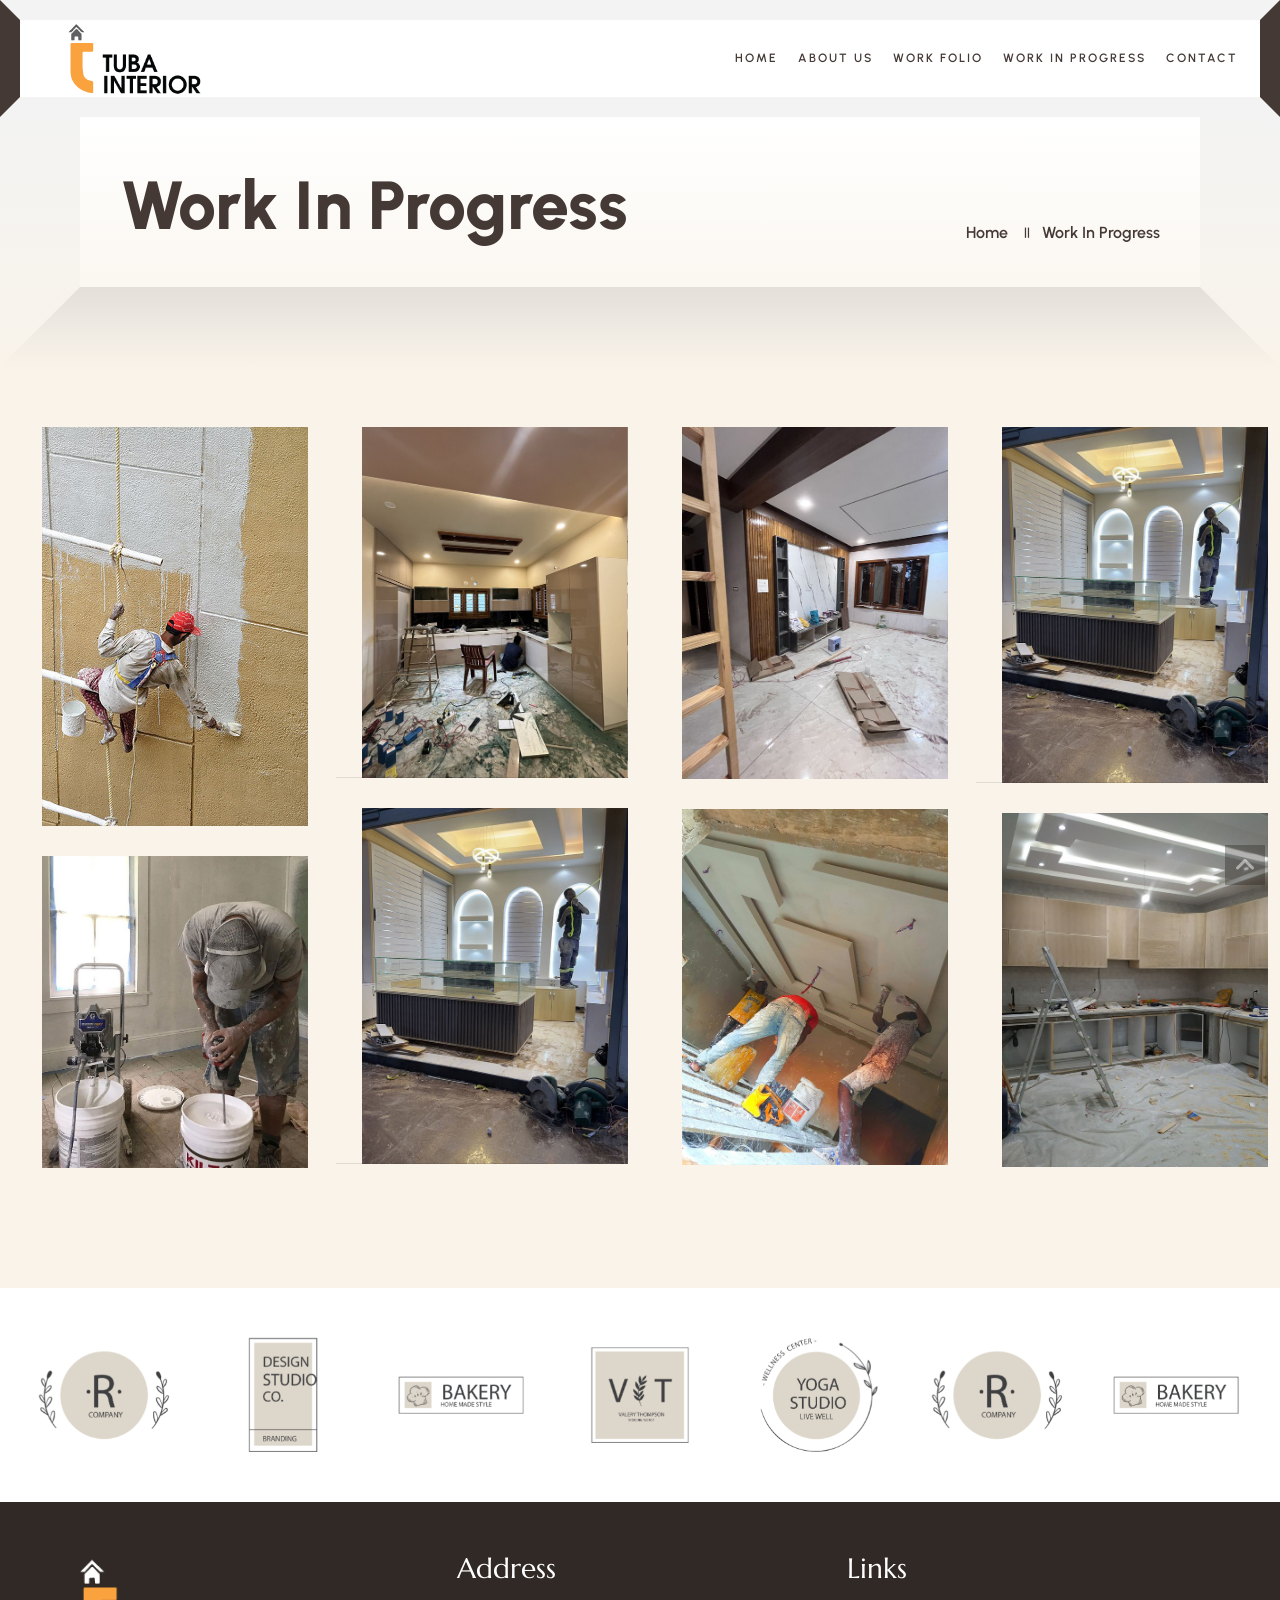
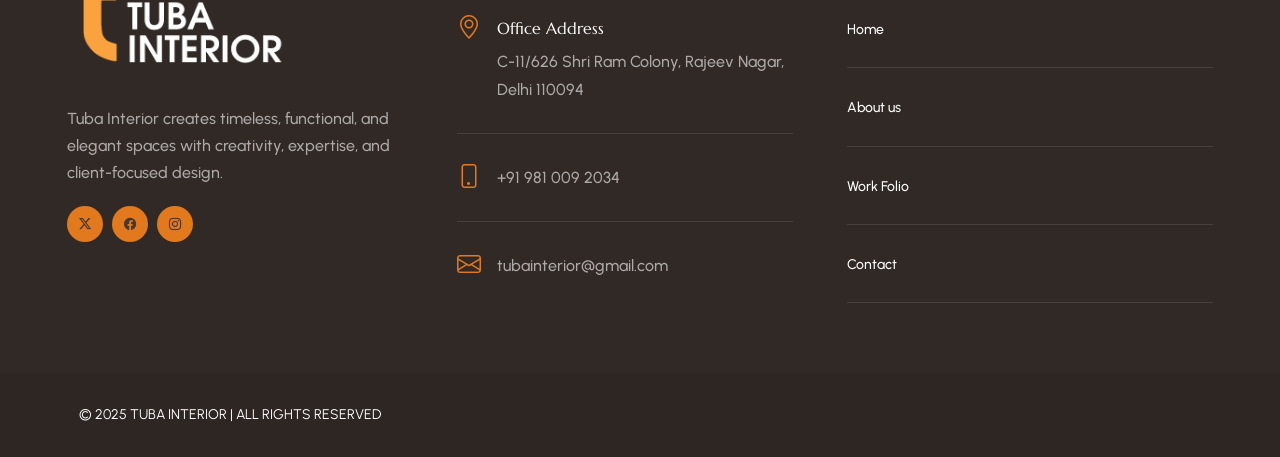
<file: work-in-progress.html>
<!DOCTYPE html>
<html lang="en">


<head>
	<!-- META -->
    <meta charset="utf-8">
    <meta http-equiv="X-UA-Compatible" content="IE=edge">
    <meta name="keywords" content="">
    <meta name="author" content="">
    <meta name="robots" content="">    
    <meta name="description" content="">
    
    <!-- FAVICONS ICON -->
    <link rel="icon" href="images/favicon.png" type="image/x-icon">
    <link rel="shortcut icon" type="image/x-icon" href="images/favicon.png">
    
    <!-- PAGE TITLE HERE -->
    <title>Tuba Interior | Work In Progress </title>
    
    <!-- MOBILE SPECIFIC -->
    <meta name="viewport" content="width=device-width, initial-scale=1">

    <link rel="stylesheet"  href="css/bootstrap.min.css"><!-- BOOTSTRAP STYLE SHEET -->
    <link rel="stylesheet"  href="css/font-awesome.min.css"><!-- FONTAWESOME STYLE SHEET -->
    <link rel="stylesheet"  href="css/owl.carousel.min.css"><!-- OWL CAROUSEL STYLE SHEET -->
    <link rel="stylesheet"  href="css/magnific-popup.min.css"><!-- MAGNIFIC POPUP STYLE SHEET -->
    <link rel="stylesheet"  href="css/swiper-bundle.min.css"><!-- Link Swiper's CSS -->  
    <link rel="stylesheet"  href="css/style.css"><!-- MAIN STYLE SHEET -->
    <link rel="stylesheet"  href="css/bootstrap-icons.css"><!-- BOOTSTRAP ICON STYLE SHEET -->
    <link rel="stylesheet"  href="css/lc_lightbox.css"><!-- Lc light box popup -->     
    <link rel="stylesheet"  href="css/bootstrap-slider.min.css"><!-- Price Range Slider -->
    
</head>

<body>

<!-- LOADING AREA START ===== -->
<div class="loading-area">
    <div class="loading-box"></div>
    <div class="loading-pic">
        <div class="loader"></div>
    </div>
</div>
<!-- LOADING AREA  END ====== -->

<!-- Curser Pointer -->
<div class="cursor"></div>
<div class="cursor2"></div>

	<div class="page-wraper">
     
        <!-- HEADER START -->
        <header class="sticky-header site-header header-style-2 mobile-sider-drawer-menu">
            <div class="main-bar-wraper  navbar-expand-lg">
                <div class="main-bar">  
                                    
                    <div class="container-fluid clearfix"> 
                
                        <div class="logo-header">
                            <div class="logo-header-inner logo-header-one">
                                <a href="index.html">
                                <img src="images/logo-light.png" alt="">
                                </a>
                            </div>
                        </div>  


                        <ul class="company-site-info">
                            <li><i class="bi bi-phone"></i><span>+91 98100 92034</span></li>
                            <li><i class="bi bi-envelope"></i><span>info@tubainterior.com</span></li>
                        </ul>

                        
                        <!-- NAV Toggle Button -->
                        <button id="mobile-side-drawer" data-target=".header-nav" data-toggle="collapse" type="button" class="navbar-toggler collapsed">
                            <span class="sr-only">Toggle navigation</span>
                            <span class="icon-bar icon-bar-first"></span>
                            <span class="icon-bar icon-bar-two"></span>
                            <span class="icon-bar icon-bar-three"></span>
                        </button> 

                        <!-- MAIN Vav -->
                        <div class="nav-animation header-nav navbar-collapse collapse d-flex justify-content-end">
                    
                            <ul class=" nav navbar-nav">
                                <li class="has-child"><a href="index.html">Home</a></li>
                                <li><a href="about.html">About us</a></li>
                                <li><a href="work-folio.html">Work Folio</a></li>                                                              
                                <li><a href="work-in-progress.html">Work In Progress</a></li>                                                              
                                <li><a href="contact.html">Contact</a></li>  
                        
                            </ul>

                        </div>                       
                    </div>    
                
                </div>
            </div>
            
        </header>
        <!-- HEADER END -->

      
        <!-- CONTENT START -->
        <div class="page-content">

            <!-- INNER PAGE BANNER -->
            <div class="wt-bnr-inr overlay-wraper bg-center">
            	<div class="overlay-main innr-bnr-olay"></div>
                <div class="wt-bnr-inr-entry">
                    <div class="banner-title-outer">
                        <div class="banner-title-name">
                            <h2 class="wt-title">Work In Progress </h2>
                        </div>
                        <!-- BREADCRUMB ROW -->                            
                        <div>
                            <ul class="wt-breadcrumb breadcrumb-style-2">
                                <li><a href="index.html">Home</a></li>
                                <li>Work In Progress </li>
                            </ul>
                        </div>
                    </div>
                    <!-- BREADCRUMB ROW END -->                        
                </div>
            </div>
            <!-- INNER PAGE BANNER END -->  

            <!-- Project 2 SECTION START -->
            <div class="section-full p-t60 p-b90">
                <div class="container-fluid">
                    <!-- PAGINATION END -->
                    
                    <!-- PROJECT CONTENT START -->
                    <div class="masonry-wrap row clearfix d-flex justify-content-center flex-wrap">
                        <!-- COLUMNS 1 -->
                        <div class="masonry-item cat-1 col-xl-3 col-lg-4 col-md-6 m-b30">
                            <div class="project-new-2">
                                <div class="wt-img-effect">
                                    <img src="images/workinprogess/m1.jpg" alt="">
                                </div>
                                <div class="project-new-content">
                                    <h3 class="wt-title"><a href="#">Work In Progress </a></h3>
                                </div>
                            </div>                        
                        </div>

                         <div class="masonry-item cat-1 col-xl-3 col-lg-4 col-md-6 m-b30">
                            <div class="project-new-2">
                                <div class="wt-img-effect">
                                    <img src="images/workinprogess/m2.jpg" alt="">
                                </div>
                                <div class="project-new-content">
                                    <h3 class="wt-title"><a href="#">Work In Progress </a></h3>
                                </div>
                            </div>                        
                        </div>

                         <div class="masonry-item cat-1 col-xl-3 col-lg-4 col-md-6 m-b30">
                            <div class="project-new-2">
                                <div class="wt-img-effect">
                                    <img src="images/workinprogess/m3.jpg" alt="">
                                </div>
                                <div class="project-new-content">
                                    <h3 class="wt-title"><a href="#">Work In Progress </a></h3>
                                </div>
                            </div>                        
                        </div>

                         <div class="masonry-item cat-1 col-xl-3 col-lg-4 col-md-6 m-b30">
                            <div class="project-new-2">
                                <div class="wt-img-effect">
                                    <img src="images/workinprogess/m4.jpg" alt="">
                                </div>
                                <div class="project-new-content">
                                    <h3 class="wt-title"><a href="#">Work In Progress </a></h3>
                                </div>
                            </div>                        
                        </div>


                         <div class="masonry-item cat-1 col-xl-3 col-lg-4 col-md-6 m-b30">
                            <div class="project-new-2">
                                <div class="wt-img-effect">
                                    <img src="images/workinprogess/m5.jpg" alt="">
                                </div>
                                <div class="project-new-content">
                                    <h3 class="wt-title"><a href="#">Work In Progress </a></h3>
                                </div>
                            </div>                        
                        </div>


                         <div class="masonry-item cat-1 col-xl-3 col-lg-4 col-md-6 m-b30">
                            <div class="project-new-2">
                                <div class="wt-img-effect">
                                    <img src="images/workinprogess/m6.jpg" alt="">
                                </div>
                                <div class="project-new-content">
                                    <h3 class="wt-title"><a href="#">Work In Progress </a></h3>
                                </div>
                            </div>                        
                        </div>

                         <div class="masonry-item cat-1 col-xl-3 col-lg-4 col-md-6 m-b30">
                            <div class="project-new-2">
                                <div class="wt-img-effect">
                                    <img src="images/workinprogess/m7.jpg" alt="">
                                </div>
                                <div class="project-new-content">
                                    <h3 class="wt-title"><a href="#">Work In Progress </a></h3>
                                </div>
                            </div>                        
                        </div>

                         <div class="masonry-item cat-1 col-xl-3 col-lg-4 col-md-6 m-b30">
                            <div class="project-new-2">
                                <div class="wt-img-effect">
                                    <img src="images/workinprogess/m8.jpg" alt="">
                                </div>
                                <div class="project-new-content">
                                    <h3 class="wt-title"><a href="#">Work In Progress </a></h3>
                                </div>
                            </div>                        
                        </div>
                                                                                                                
                    </div>
                    <!-- PROJECT CONTENT END --> 
                </div>
            </div>   
            <!-- Project 2 SECTION END -->

            <!-- CLIENT LOGO SECTION START -->
            <div class="section-full  Client-logo-style1-wrap">
                <div class="section-content">
                    <div class="home-client-carousel2-wrap">
                        <!-- Swiper -->
                        <div class="swiper home-client-carousel2">
                            <div class="swiper-wrapper">
                                <div class="swiper-slide">
                                    <div class="ow-client-logo">
                                        <div class="client-logo client-logo-media">
                                        <a href="about.html"><img src="images/client-logo/dark/1.png" alt=""></a></div>
                                    </div>
                                </div>
                                <div class="swiper-slide">
                                    <div class="ow-client-logo">
                                        <div class="client-logo client-logo-media">
                                        <a href="#"><img src="images/client-logo/dark/2.png" alt=""></a></div>
                                    </div>
                                </div>
                                <div class="swiper-slide">
                                    <div class="ow-client-logo">
                                        <div class="client-logo client-logo-media">
                                        <a href="#"><img src="images/client-logo/dark/3.png" alt=""></a></div>
                                    </div>
                                </div>
                                <div class="swiper-slide">
                                    <div class="ow-client-logo">
                                        <div class="client-logo client-logo-media">
                                        <a href="#"><img src="images/client-logo/dark/4.png" alt=""></a></div>
                                    </div>
                                </div>
                                <div class="swiper-slide">
                                    <div class="ow-client-logo">
                                        <div class="client-logo client-logo-media">
                                        <a href="#"><img src="images/client-logo/dark/5.png" alt=""></a></div>
                                    </div>
                                </div>
                                <div class="swiper-slide">
                                    <div class="ow-client-logo">
                                        <div class="client-logo client-logo-media">
                                        <a href="#"><img src="images/client-logo/dark/1.png" alt=""></a></div>
                                    </div>
                                </div>
                                <div class="swiper-slide">
                                    <div class="ow-client-logo">
                                        <div class="client-logo client-logo-media">
                                        <a href="#"><img src="images/client-logo/dark/3.png" alt=""></a></div>
                                    </div>
                                </div>
                                <div class="swiper-slide">
                                    <div class="ow-client-logo">
                                        <div class="client-logo client-logo-media">
                                        <a href="#"><img src="images/client-logo/dark/1.png" alt=""></a></div>
                                    </div>
                                </div>
                                <div class="swiper-slide">
                                    <div class="ow-client-logo">
                                        <div class="client-logo client-logo-media">
                                        <a href="#"><img src="images/client-logo/dark/2.png" alt=""></a></div>
                                    </div>
                                </div>
                                
                                
                             
                            </div>
                        </div>
                    </div>
                </div>
            </div>
            <!-- CLIENT LOGO  SECTION End --> 
        </div>
        <!-- CONTENT END -->

        <!-- FOOTER START -->
        <footer class="site-footer footer-dark" >

            <!-- FOOTER BLOCKES START -->  
            <div class="footer-top">
                                                                             
                <div class="container">
                    <div class="row">

                        <div class="col-lg-4 col-md-12">
							
                            <div class="widget widget_about">
                                <div class="logo-footer clearfix">
                                    <a href="index.html"><img src="images/logo-dark.png" alt=""></a>
                                </div>
                               
                                <p>Tuba Interior creates timeless, functional, and elegant spaces with creativity, expertise, and client-focused design.</p>
                                <ul class="social-icons">
                                    <li><a href="https://www.x.com/"><i class="bi bi-twitter-x cursor-scale small"></i></a></li>
                                    <li><a href="https://www.facebook.com/Tubainteriors/"><i class="bi bi-facebook cursor-scale small"></i></a></li>
                                    <li><a href="https://www.instagram.com/tuba_interior"><i class="bi bi-instagram cursor-scale small"></i></a></li>
                                </ul>


                            </div>                            
                            
                        </div>

                                              
                    
                        <div class="col-lg-4 col-md-6">
                            <div class="widget f-top-space">
                                <h3 class="widget-title">Address</h3>
                                <ul class="widget_address"> 
                                    <li><i class="bi bi-geo-alt"></i>
                                        <span>Office Address</span>
                                        C-11/626 Shri Ram Colony, Rajeev Nagar, Delhi 110094
                                    </li>
                                    <li><i class="bi bi-phone"></i>+91 981 009 2034</li>
                                    <li><i class="bi bi-envelope"></i>tubainterior@gmail.com</li>
                                </ul>  
                            </div>
                        </div>

                        <div class="col-lg-4 col-md-6">
                            <div class="widget f-top-space recent-posts-entry">
                                <h3 class="widget-title">Links</h3>
                                <div class="section-content">
                                    <div class="widget-post-bx">
                                        <ul class="copyrights-nav widget_address-new">
                                            <li><a href="index.html">Home</a></li>
                                            <li><a href="about.html">About us</a></li>
                                            <li><a href="work-folio.html">Work Folio</a></li>                                                              
                                            <li><a href="contact.html">Contact</a></li>  

                                        </ul>
                                        
                                       
                                    </div>
                                </div>
                            </div>
                        </div>



                    </div>

                </div>
            </div>
            <!-- FOOTER COPYRIGHT -->
                                
            <div class="footer-bottom">
                <div class="container">
                	<div class="container">
                        <div class="footer-bottom-info d-flex justify-content-between">
                            <div class="wt-footer-bot-left">
                                <span class="copyrights-text">© 2025 TUBA INTERIOR | ALL RIGHTS RESERVED</span>
                            </div>
                            <!-- <div class="wt-footer-bot-right">
                                <span class="copyrights-text">Developed By: <a class="site-text-primary" href="https://digitaldezire.com/">Digital Dezire</a></span>
                            </div> -->
                        </div>
                    </div>
                </div>   
            </div>   
    
        </footer>
        <!-- FOOTER END -->

        <!-- BUTTON TOP START -->
		<button class="scroltop"><span class="fa fa-angle-up  relative" id="btn-vibrate"></span></button>

 	</div>



<!-- JAVASCRIPT  FILES ========================================= --> 
<script  src="js/jquery-3.7.1.min.js"></script><!-- JQUERY.MIN JS -->
<script  src="js/popper.min.js"></script><!-- POPPER.MIN JS -->

<script  src="js/bootstrap.min.js"></script><!-- BOOTSTRAP.MIN JS -->
<script  src="js/magnific-popup.min.js"></script><!-- MAGNIFIC-POPUP JS -->
<script  src="js/waypoints.min.js"></script><!-- WAYPOINTS JS -->
<script  src="js/counterup.min.js"></script><!-- COUNTERUP JS -->

<script  src="js/isotope.pkgd.min.js"></script><!-- MASONRY  -->
<script  src="js/imagesloaded.pkgd.min.js"></script><!-- MASONRY  -->
<script  src="js/owl.carousel.min.js"></script><!-- OWL  SLIDER  -->
<script  src="js/theia-sticky-sidebar.js"></script><!-- STICKY SIDEBAR  -->
<script  src="js/jquery.bootstrap-touchspin.js"></script><!-- FORM JS -->

<script  src="js/lc_lightbox.lite.js" ></script><!-- IMAGE POPUP -->
<script  src="js/bootstrap-slider.min.js"></script><!-- Form js -->
<script  src="js/swiper-bundle.min.js"></script> <!-- Swiper JS -->
<script  src="js/img-parallax.js"></script>
<script  src="js/wow.min.js"></script><!-- WOW ANIMATION JS -->

<!-- Title animation Js -->
<script  src="js/gsap.min.js"></script><!-- cursor --> 
<script  src="js/custom.js"></script><!-- CUSTOM FUCTIONS  -->

</body>


</html>
</file>
<file: css/style.css>
@charset "UTF-8";
/* Author: thewebmax team
=========================
This file contains the styling for the actual template, this
is the file you need to edit to change the look of the
template.
This files [Table of contents] are outlined below

/* ---------------------------------------------------*/
/** - Title Separators */
/** - Center Title */
/** - About One Section */
/** - About Two Section */
/** - About Owo Section */
/** - We Provide Section */
/** - Rotate Text Img */
/** - Counter Style One */
/** - Team Style One */
/** - Team Box Single */
/** - Play Button */
/** - Testimonial Style Two */
/** - Testimonial Style One */
/** - Client Logo Section */
/** - Footer Dark Version Css */
/** - Widget Address */
/** - Recent Post Entry */
/** - Footer Dark */
/** - Widget Services */
/** - Scroll top btn css */
/** - Blog Style 2 */
/** - Pricing Section */
/** - Inner Page Banner */
/** - Breadcrumb */
/** - Filter Buttons Css */
/** - Project Single */
/** - Projesct Single Sidebar */
/** - Google Map */
/** - Contact Form */
/** - FAQ Section */
/** - Form Control */
/** - Error Page */
/** - Blog Side Bar */
/** - Comment list */
/** - Comment Form */
/** - Single Blog Post */
/** - Single Post Navigation */
/** - Loading */
/** - Loading Animation Start */
/** - Section Overlay */
/** - Service Detail */
/** - Blog Post Section */
/** - All Services */
/** - Service Page Download Btn */
/** - Search Bar */
/** - Cart Dropdown */
/** - Project Btn Filter */
/** - Swiper Controls */
/** - Project Section */
/** - Blog Gallery */
/** - Product Box */
/** - Product Detail Page Slider */
/** - Price Range Tool Tip */
/** - Select Box Border Style1 */
/** - Product Gallery */
/** - Touchspin Input Type Number */
/** - Product Single */
/** - Client Carousel */
/** - Team-effect-hvr1 */
/** - Team-effect-hvr2 */
/** - Video Section */
/** - Video Section 2 */
/** - Service Icon Box One */
/** - Service Icon Box */
/** - Service Icon Box */
/** - Service Icon Box Three */
/** - Home 2 Slider Wrap */
/** - Twm Slider1 Slider */
/** - Social Icon Bg Color */
/** - Spin Animation */
/** - Pagination */
/** - Get In Touch Section */
/** - Circle Text Section */
/** - Circle Text 2 */
/** - Marquee Slider */
/** - Start  Curser Pointer CSS */
/** - Home Page 2 Slider */
/** - Text Half Split Section*/
/** - Progress Bar Section */
/** - Our Skills Section */
/** - Product Section */
/** - Accordians */
/** - Navigation */
/** - Article layouts */
/** - About Us Section */
/** - Awards Section Css Start */
/** - Awards Section Css End */
/** - Title Text Animation Css Start */
/** - Title Text Animation Css End */
/** - About Media */
/** - General Faq Question */
/** - Sidbar popup Css */
/* ---------------------------------------------------*/
@import url("https://fonts.googleapis.com/css2?family=Marcellus&amp;display=swap");
@import url("https://fonts.googleapis.com/css2?family=Urbanist:ital,wght@0,100..900;1,100..900&amp;display=swap");
/*===GENERAL===*/
.site-text-primary {
  color: #e2791d;
}

.site-text-black {
  color: #000;
}

.site-text-gray {
  color: #e7e7e7;
}

.site-text-dark {
  color: #443935;
}

.site-text-white {
  color: #fff;
}

.site-bg-primary {
  background-color: #e2791d;
}

.site-bg-black {
  background-color: #000;
}

.site-bg-dark {
  background-color: #443935;
}

.site-bg-gray {
  background-color: #e7e7e7;
}

.site-bg-white {
  background-color: #fff;
}

body {
  color: #797979;
  background-color: #f9f3ea;
  font-family: "Urbanist", serif;
  line-height: 1.7;
  font-weight: 500;
  padding: 0px;
  margin: 0px;
  overflow-x: hidden;
  font-size: 16px;
}

a {
  color: #443935;
  outline: 0px none;
  text-decoration: none;
}
a:hover, a:focus {
  outline: 0px none;
  text-decoration: none;
}
a:active, a:hover, a:focus {
  color: inherit;
}

.overflow-hide {
  overflow: hidden;
}

img {
  border-style: none;
  height: auto;
  max-width: 100%;
  vertical-align: middle;
}

/*Float clearfix*/
.clearfix:after {
  content: "";
  display: table;
  clear: both;
}

.shadow-bx {
  box-shadow: 0px 0px 30px rgba(0, 0, 0, 0.1);
}

.wt-icon-box-wraper:after {
  content: "";
  display: table;
  clear: both;
}

ol.commentlist li:after {
  content: "";
  display: table;
  clear: both;
}

section, article, aside, details, figcaption, figure, footer, header, hgroup, main, menu, nav, summary {
  display: block;
}

ul {
  padding: 0px;
}

::-moz-selection {
  background: #484848;
  color: #fff;
}

::selection {
  background: #484848;
  color: #fff;
}

/*===Heading & Title====*/
h1, h2, h3, h4, h5, h6 {
  font-family: "Marcellus", serif;
  line-height: 1.2;
  color: #443935;
}

h1 {
  font-size: 60px;
}

h2 {
  font-size: 44px;
}

h3 {
  font-size: 22px;
}

h4 {
  font-size: 18px;
}

h5 {
  font-size: 16px;
}

h6 {
  font-size: 14px;
}

/*---Text align--- */
.text-left {
  text-align: left;
}

.text-center {
  text-align: center;
}

.text-right {
  text-align: right;
}

.text-justify {
  text-align: justify;
}

/*===Listing Style===*/
dl, ul, ol {
  list-style-position: outside;
  padding: 0px;
}

ul, ol {
  margin-bottom: 24px;
}

ul li {
  padding: 0px;
}

ol li {
  padding: 0px;
}

.list-simple li {
  margin-bottom: 10px;
}
.list-simple li ul {
  margin-left: 15px;
  margin-top: 10px;
}
.list-simple.list-unstyled li ul {
  margin-left: 30px;
  margin-top: 10px;
}

.list-circle,
.list-angle-right,
.list-arrow,
.list-check,
.list-checked,
.list-check-circle,
.list-chevron-circle,
.list-arrow-circle,
.list-times-circle {
  margin: 0px 0px 20px 0px;
  padding: 0px;
  list-style: none;
  font-weight: 600;
}
.list-circle li,
.list-angle-right li,
.list-arrow li,
.list-check li,
.list-checked li,
.list-check-circle li,
.list-chevron-circle li,
.list-arrow-circle li,
.list-times-circle li {
  padding: 5px 5px 5px 20px;
  position: relative;
}
.list-circle li:before,
.list-angle-right li:before,
.list-arrow li:before,
.list-check li:before,
.list-checked li:before,
.list-check-circle li:before,
.list-chevron-circle li:before,
.list-arrow-circle li:before,
.list-times-circle li:before {
  font-family: "FontAwesome";
  position: absolute;
  left: 0px;
  top: 3px;
  display: block;
  font-size: 15px;
  color: #000;
}

.list-circle li:before {
  top: 6px;
  font-size: 10px;
  content: "\f111";
}

.list-angle-right li:before {
  content: "\f105";
}

.list-arrow li:before {
  content: "\f0da";
}

.list-check li:before {
  content: "\f00c";
}

.list-checked li:before {
  content: "\f046";
}

.list-check-circle li:before {
  content: "\f058";
}

.list-chevron-circle li:before {
  content: "\f138";
}

.list-arrow-circle li:before {
  content: "\f0a9";
}

.list-times-circle li:before {
  content: "\f057";
}

/*---Padding (around)---*/
.p-a0 {
  padding: 0px;
}

.p-a5 {
  padding: 5px;
}

.p-a10 {
  padding: 10px;
}

.p-a15 {
  padding: 15px;
}

.p-a20 {
  padding: 20px;
}

.p-a25 {
  padding: 25px;
}

.p-a30 {
  padding: 30px;
}

.p-a40 {
  padding: 40px;
}

.p-a50 {
  padding: 50px;
}

.p-a60 {
  padding: 60px;
}

.p-a70 {
  padding: 70px;
}

.p-a80 {
  padding: 80px;
}

.p-a90 {
  padding: 90px;
}

.p-a100 {
  padding: 100px;
}

.p-a110 {
  padding: 110px;
}

.p-a120 {
  padding: 120px;
}

.p-a130 {
  padding: 130px;
}

.p-a140 {
  padding: 140px;
}

.p-a150 {
  padding: 150px;
}

/*---Padding (top)---*/
.p-t0 {
  padding-top: 0px;
}

.p-t5 {
  padding-top: 5px;
}

.p-t10 {
  padding-top: 10px;
}

.p-t15 {
  padding-top: 15px;
}

.p-t20 {
  padding-top: 20px;
}

.p-t30 {
  padding-top: 30px;
}

.p-t40 {
  padding-top: 40px;
}

.p-t50 {
  padding-top: 50px;
}

.p-t60 {
  padding-top: 60px;
}

.p-t70 {
  padding-top: 70px;
}

.p-t80 {
  padding-top: 80px;
}

.p-t90 {
  padding-top: 90px;
}

.p-t100 {
  padding-top: 100px;
}

.p-t110 {
  padding-top: 110px;
}

.p-t120 {
  padding-top: 120px;
}

.p-t130 {
  padding-top: 130px;
}

.p-t140 {
  padding-top: 140px;
}

.p-t150 {
  padding-top: 150px;
}

/*---Padding (bottom)---*/
.p-b0 {
  padding-bottom: 0px;
}

.p-b5 {
  padding-bottom: 5px;
}

.p-b10 {
  padding-bottom: 10px;
}

.p-b15 {
  padding-bottom: 15px;
}

.p-b20 {
  padding-bottom: 20px;
}

.p-b30 {
  padding-bottom: 30px;
}

.p-b40 {
  padding-bottom: 40px;
}

.p-b50 {
  padding-bottom: 50px;
}

.p-b60 {
  padding-bottom: 60px;
}

.p-b70 {
  padding-bottom: 70px;
}

.p-b80 {
  padding-bottom: 80px;
}

.p-b90 {
  padding-bottom: 90px;
}

.p-b100 {
  padding-bottom: 100px;
}

.p-b110 {
  padding-bottom: 110px;
}

.p-b120 {
  padding-bottom: 120px;
}

.p-b130 {
  padding-bottom: 130px;
}

.p-b140 {
  padding-bottom: 140px;
}

.p-b150 {
  padding-bottom: 150px;
}

/*---Padding (left)---*/
.p-l0 {
  padding-left: 0px;
}

.p-l5 {
  padding-left: 5px;
}

.p-l10 {
  padding-left: 10px;
}

.p-l15 {
  padding-left: 15px;
}

.p-l20 {
  padding-left: 20px;
}

.p-l30 {
  padding-left: 30px;
}

.p-l40 {
  padding-left: 40px;
}

.p-l50 {
  padding-left: 50px;
}

.p-l60 {
  padding-left: 60px;
}

.p-l70 {
  padding-left: 70px;
}

.p-l80 {
  padding-left: 80px;
}

.p-l90 {
  padding-left: 90px;
}

.p-l100 {
  padding-left: 100px;
}

.p-l110 {
  padding-left: 110px;
}

.p-l120 {
  padding-left: 120px;
}

.p-l130 {
  padding-left: 130px;
}

.p-l140 {
  padding-left: 140px;
}

.p-l150 {
  padding-left: 150px;
}

/*---Padding (right)---*/
.p-r0 {
  padding-right: 0px;
}

.p-r5 {
  padding-right: 5px;
}

.p-r10 {
  padding-right: 10px;
}

.p-r15 {
  padding-right: 15px;
}

.p-r20 {
  padding-right: 20px;
}

.p-r30 {
  padding-right: 30px;
}

.p-r40 {
  padding-right: 40px;
}

.p-r50 {
  padding-right: 50px;
}

.p-r60 {
  padding-right: 60px;
}

.p-r70 {
  padding-right: 70px;
}

.p-r80 {
  padding-right: 80px;
}

.p-r90 {
  padding-right: 90px;
}

.p-r100 {
  padding-right: 100px;
}

.p-r110 {
  padding-right: 110px;
}

.p-r120 {
  padding-right: 120px;
}

.p-r130 {
  padding-right: 130px;
}

.p-r140 {
  padding-right: 140px;
}

.p-r150 {
  padding-right: 150px;
}

/*---Padding (left right)---*/
.p-lr0 {
  padding-left: 0px;
  padding-right: 0px;
}

.p-lr5 {
  padding-left: 5px;
  padding-right: 5px;
}

.p-lr10 {
  padding-left: 10px;
  padding-right: 10px;
}

.p-lr15 {
  padding-left: 15px;
  padding-right: 15px;
}

.p-lr20 {
  padding-left: 20px;
  padding-right: 20px;
}

.p-lr30 {
  padding-left: 30px;
  padding-right: 30px;
}

.p-lr40 {
  padding-left: 40px;
  padding-right: 40px;
}

.p-lr50 {
  padding-left: 50px;
  padding-right: 50px;
}

.p-lr60 {
  padding-left: 60px;
  padding-right: 60px;
}

.p-lr70 {
  padding-left: 70px;
  padding-right: 70px;
}

.p-lr80 {
  padding-left: 80px;
  padding-right: 80px;
}

.p-lr90 {
  padding-left: 90px;
  padding-right: 90px;
}

.p-lr100 {
  padding-left: 100px;
  padding-right: 100px;
}

.p-lr120 {
  padding-left: 120px;
  padding-right: 120px;
}

.p-lr150 {
  padding-left: 150px;
  padding-right: 150px;
}

/*---Padding (top bottom)---*/
.p-tb0 {
  padding-bottom: 0px;
  padding-top: 0px;
}

.p-tb5 {
  padding-bottom: 5px;
  padding-top: 5px;
}

.p-tb10 {
  padding-bottom: 10px;
  padding-top: 10px;
}

.p-tb15 {
  padding-bottom: 15px;
  padding-top: 15px;
}

.p-tb20 {
  padding-bottom: 20px;
  padding-top: 20px;
}

.p-tb30 {
  padding-bottom: 30px;
  padding-top: 30px;
}

.p-tb40 {
  padding-bottom: 40px;
  padding-top: 40px;
}

.p-tb50 {
  padding-bottom: 50px;
  padding-top: 50px;
}

.p-tb60 {
  padding-bottom: 60px;
  padding-top: 60px;
}

.p-tb70 {
  padding-bottom: 70px;
  padding-top: 70px;
}

.p-tb80 {
  padding-bottom: 80px;
  padding-top: 80px;
}

.p-tb90 {
  padding-bottom: 90px;
  padding-top: 90px;
}

.p-tb100 {
  padding-bottom: 100px;
  padding-top: 100px;
}

.p-tb120 {
  padding-bottom: 120px;
  padding-top: 120px;
}

.p-tb150 {
  padding-bottom: 150px;
  padding-top: 150px;
}

/*----Margin (around)----*/
.m-a-1 {
  margin: -1px;
}

.m-a0 {
  margin: 0px;
}

.m-a5 {
  margin: 5px;
}

.m-a10 {
  margin: 10px;
}

.m-a15 {
  margin: 15px;
}

.m-a20 {
  margin: 20px;
}

.m-a30 {
  margin: 30px;
}

.m-a40 {
  margin: 40px;
}

.m-a50 {
  margin: 50px;
}

.m-a60 {
  margin: 60px;
}

.m-a70 {
  margin: 70px;
}

.m-a80 {
  margin: 80px;
}

.m-a90 {
  margin: 90px;
}

.m-a100 {
  margin: 100px;
}

.m-a110 {
  margin: 110px;
}

.m-a120 {
  margin: 120px;
}

.m-a130 {
  margin: 130px;
}

.m-a140 {
  margin: 140px;
}

.m-a150 {
  margin: 150px;
}

/*---Marging (top)----*/
.m-t0 {
  margin-top: 0px;
}

.m-t5 {
  margin-top: 5px;
}

.m-t10 {
  margin-top: 10px;
}

.m-t15 {
  margin-top: 15px;
}

.m-t20 {
  margin-top: 20px;
}

.m-t30 {
  margin-top: 30px;
}

.m-t40 {
  margin-top: 40px;
}

.m-t50 {
  margin-top: 50px;
}

.m-t60 {
  margin-top: 60px;
}

.m-t70 {
  margin-top: 70px;
}

.m-t80 {
  margin-top: 80px;
}

.m-t90 {
  margin-top: 90px;
}

.m-t100 {
  margin-top: 100px;
}

.m-t110 {
  margin-top: 110px;
}

.m-t120 {
  margin-top: 120px;
}

.m-t130 {
  margin-top: 130px;
}

.m-t140 {
  margin-top: 140px;
}

.m-t150 {
  margin-top: 150px;
}

/*---Marging (bottom)---*/
.m-b0 {
  margin-bottom: 0px;
}

.m-b5 {
  margin-bottom: 5px;
}

.m-b10 {
  margin-bottom: 10px;
}

.m-b15 {
  margin-bottom: 15px;
}

.m-b20 {
  margin-bottom: 20px;
}

.m-b30 {
  margin-bottom: 30px;
}

.m-b40 {
  margin-bottom: 40px;
}

.m-b50 {
  margin-bottom: 50px;
}

.m-b60 {
  margin-bottom: 60px;
}

.m-b70 {
  margin-bottom: 70px;
}

.m-b80 {
  margin-bottom: 80px;
}

.m-b90 {
  margin-bottom: 90px;
}

.m-b100 {
  margin-bottom: 100px;
}

.m-b110 {
  margin-bottom: 110px;
}

.m-b120 {
  margin-bottom: 120px;
}

.m-b130 {
  margin-bottom: 130px;
}

.m-b140 {
  margin-bottom: 140px;
}

.m-b150 {
  margin-bottom: 150px;
}

/*---Marging (left)---*/
.m-l0 {
  margin-left: 0px;
}

.m-l5 {
  margin-left: 5px;
}

.m-l10 {
  margin-left: 10px;
}

.m-l15 {
  margin-left: 15px;
}

.m-l20 {
  margin-left: 20px;
}

.m-l30 {
  margin-left: 30px;
}

.m-l40 {
  margin-left: 40px;
}

.m-l50 {
  margin-left: 50px;
}

.m-l60 {
  margin-left: 60px;
}

.m-l70 {
  margin-left: 70px;
}

.m-l80 {
  margin-left: 80px;
}

.m-l90 {
  margin-left: 90px;
}

.m-l100 {
  margin-left: 100px;
}

.m-l110 {
  margin-left: 110px;
}

.m-l120 {
  margin-left: 120px;
}

.m-l130 {
  margin-left: 130px;
}

.m-l140 {
  margin-left: 140px;
}

.m-l150 {
  margin-left: 150px;
}

/*---Marging (right)---*/
.m-r0 {
  margin-right: 0px;
}

.m-r5 {
  margin-right: 5px;
}

.m-r10 {
  margin-right: 10px;
}

.m-r15 {
  margin-right: 15px;
}

.m-r20 {
  margin-right: 20px;
}

.m-r30 {
  margin-right: 30px;
}

.m-r40 {
  margin-right: 40px;
}

.m-r50 {
  margin-right: 50px;
}

.m-r60 {
  margin-right: 60px;
}

.m-r70 {
  margin-right: 70px;
}

.m-r80 {
  margin-right: 80px;
}

.m-r90 {
  margin-right: 90px;
}

.m-r100 {
  margin-right: 100px;
}

.m-r110 {
  margin-right: 110px;
}

.m-r120 {
  margin-right: 120px;
}

.m-r130 {
  margin-right: 130px;
}

.m-r140 {
  margin-right: 140px;
}

.m-r150 {
  margin-right: 150px;
}

/*---Marging (left right)---*/
.m-lr0 {
  margin-left: 0px;
  margin-right: 0px;
}

.m-lr5 {
  margin-left: 5px;
  margin-right: 5px;
}

.m-lr10 {
  margin-left: 10px;
  margin-right: 10px;
}

.m-lr15 {
  margin-left: 15px;
  margin-right: 15px;
}

.m-lr20 {
  margin-left: 20px;
  margin-right: 20px;
}

.m-lr30 {
  margin-left: 30px;
  margin-right: 30px;
}

.m-lr40 {
  margin-left: 40px;
  margin-right: 40px;
}

.m-lr50 {
  margin-left: 50px;
  margin-right: 50px;
}

.m-lr60 {
  margin-left: 60px;
  margin-right: 60px;
}

.m-lr70 {
  margin-left: 70px;
  margin-right: 70px;
}

.m-lr80 {
  margin-left: 80px;
  margin-right: 80px;
}

.m-lr90 {
  margin-left: 90px;
  margin-right: 90px;
}

.m-lr100 {
  margin-left: 100px;
  margin-right: 100px;
}

.m-lr120 {
  margin-left: 120px;
  margin-right: 120px;
}

.m-lr150 {
  margin-left: 150px;
  margin-right: 150px;
}

/*---Marging (top bottom)---*/
.m-tb0 {
  margin-bottom: 0px;
  margin-top: 0px;
}

.m-tb5 {
  margin-bottom: 5px;
  margin-top: 5px;
}

.m-tb10 {
  margin-bottom: 10px;
  margin-top: 10px;
}

.m-tb15 {
  margin-bottom: 15px;
  margin-top: 15px;
}

.m-tb20 {
  margin-bottom: 20px;
  margin-top: 20px;
}

.m-tb30 {
  margin-bottom: 30px;
  margin-top: 30px;
}

.m-tb40 {
  margin-bottom: 40px;
  margin-top: 40px;
}

.m-tb50 {
  margin-bottom: 50px;
  margin-top: 50px;
}

.m-tb60 {
  margin-bottom: 60px;
  margin-top: 60px;
}

.m-tb70 {
  margin-bottom: 70px;
  margin-top: 70px;
}

.m-tb80 {
  margin-bottom: 80px;
  margin-top: 80px;
}

.m-tb90 {
  margin-bottom: 90px;
  margin-top: 90px;
}

.m-tb100 {
  margin-bottom: 100px;
  margin-top: 100px;
}

.m-tb120 {
  margin-bottom: 120px;
  margin-top: 120px;
}

.m-tb150 {
  margin-bottom: 150px;
  margin-top: 150px;
}

/*---Colum gap less---*/
.no-col-gap [class*=col-xs-],
.no-col-gap [class*=col-sm-],
.no-col-gap [class*=col-md-],
.no-col-gap [class*=col-lg-] {
  padding-left: 0px;
  padding-right: 0px;
}

/*===Background Effect===*/
.bg-center {
  background-position: center;
}

.bg-top-left {
  background-position: top left;
}

.bg-top-right {
  background-position: top right;
}

.bg-top-center {
  background-position: top center;
}

.bg-bottom-left {
  background-position: bottom left;
}

.bg-bottom-right {
  background-position: bottom right;
}

.bg-bottom-center {
  background-position: bottom center;
}

.bg-left-center {
  background-position: left;
}

.bg-right-center {
  background-position: right;
}

.bg-auto {
  background-size: auto;
}

.bg-contain {
  background-size: contain;
}

.bg-cover {
  background-size: cover;
}

.bg-full-width {
  background-size: 100% auto;
}

.bg-full-height {
  background-size: auto 100%;
}

.bg-repeat {
  background-repeat: repeat;
}

.bg-no-repeat {
  background-repeat: no-repeat;
}

.bg-repeat-x {
  background-repeat: repeat-x;
}

.bg-repeat-y {
  background-repeat: repeat-y;
}

.bg-fixed {
  background-attachment: fixed;
}

.bg-scroll {
  background-attachment: scroll;
}

/*===Overlay ( transparient box style)===*/
.overlay-wraper {
  position: relative;
}

.overlay-main {
  position: absolute;
  left: 0px;
  top: 0px;
  width: 100%;
  height: 100%;
}

.opacity-01 {
  opacity: 0.1;
}

.opacity-02 {
  opacity: 0.2;
}

.opacity-03 {
  opacity: 0.3;
}

.opacity-04 {
  opacity: 0.4;
}

.opacity-05 {
  opacity: 0.5;
}

.opacity-06 {
  opacity: 0.6;
}

.opacity-07 {
  opacity: 0.7;
}

.opacity-08 {
  opacity: 0.8;
}

.opacity-09 {
  opacity: 0.9;
}

.overlay-light .overlay-main {
  opacity: 0.3;
}

.overlay-dark .overlay-main {
  opacity: 0.9;
}

.overlay-wraper > .container,
.overlay-wraper > .container-fluid,
.overlay-wraper > .wt-icon-box-wraper,
.overlay-wraper > .wt-left-part,
.overlay-wraper > .wt-right-part {
  position: relative;
  z-index: 1;
}

/*===Boxes Css===*/
.rounded-bx,
.wt-box,
.wt-icon-box,
.wt-icon-box-small,
.wt-thum-bx,
.wt-post-thum {
  position: relative;
}

/*---Box content----*/
.wt-box {
  position: relative;
}
.wt-box.no-margin {
  margin-bottom: 0;
}

/*---For icons with box---*/
.wt-icon-box-xld {
  width: 180px;
  height: 180px;
  display: inline-block;
  text-align: center;
}
.wt-icon-box-xld i {
  font-size: 100px;
}
.wt-icon-box-xld img {
  height: 90px;
}

.wt-icon-box-xl {
  width: 150px;
  height: 150px;
  display: inline-block;
  text-align: center;
}
.wt-icon-box-xl i {
  font-size: 80px;
}
.wt-icon-box-xl img {
  height: 80px;
}

.wt-icon-box-lg {
  width: 120px;
  height: 120px;
  display: inline-block;
  text-align: center;
}
.wt-icon-box-lg i {
  font-size: 60px;
}
.wt-icon-box-lg img {
  height: 55px;
}

.wt-icon-box-md {
  width: 100px;
  height: 100px;
  display: inline-block;
  text-align: center;
}
.wt-icon-box-md i {
  font-size: 45px;
}
.wt-icon-box-md img {
  height: 40px;
}

.wt-icon-box-sm {
  width: 80px;
  height: 80px;
  display: inline-block;
  text-align: center;
}
.wt-icon-box-sm i {
  font-size: 30px;
}
.wt-icon-box-sm img {
  height: 30px;
}

.wt-icon-box-xs {
  width: 40px;
  height: 40px;
  display: inline-block;
  text-align: center;
}
.wt-icon-box-xs i {
  font-size: 20px;
}
.wt-icon-box-xs img {
  height: 20px;
}

.wt-icon-box-xld.radius,
.wt-icon-box-xl.radius,
.wt-icon-box-lg.radius,
.wt-icon-box-md.radius,
.wt-icon-box-sm.radius,
.wt-icon-box-xs.radius {
  border-radius: 100%;
}
.wt-icon-box-xld i,
.wt-icon-box-xl i,
.wt-icon-box-lg i,
.wt-icon-box-md i,
.wt-icon-box-sm i,
.wt-icon-box-xs i {
  vertical-align: middle;
}
.wt-icon-box-xld img,
.wt-icon-box-xl img,
.wt-icon-box-lg img,
.wt-icon-box-md img,
.wt-icon-box-sm img,
.wt-icon-box-xs img {
  vertical-align: middle;
  max-width: 100%;
  width: auto;
}

/*----For only icons---*/
.icon-xld,
.icon-xl,
.icon-lg,
.icon-md,
.icon-sm,
.icon-xs {
  display: inline-block;
  text-align: center;
}
.icon-xld i,
.icon-xl i,
.icon-lg i,
.icon-md i,
.icon-sm i,
.icon-xs i {
  vertical-align: middle;
}
.icon-xld img,
.icon-xl img,
.icon-lg img,
.icon-md img,
.icon-sm img,
.icon-xs img {
  vertical-align: middle;
  max-width: 100%;
  width: auto;
}

.icon-xld {
  width: 120px;
}
.icon-xld i {
  font-size: 100px;
  line-height: 100px;
}
.icon-xld.inline-icon {
  width: auto;
  text-align: left !important;
}
.icon-xld.inline-icon {
  width: auto;
}

.icon-xl {
  width: 100px;
}
.icon-xl i {
  font-size: 80px;
  line-height: 80px;
}
.icon-xl.inline-icon {
  width: auto;
  text-align: left !important;
}
.icon-xl.inline-icon {
  width: auto;
}

.icon-lg {
  width: 80px;
}
.icon-lg i {
  font-size: 60px;
  line-height: 60px;
}
.icon-lg.inline-icon {
  width: auto;
  text-align: left !important;
}
.icon-lg.inline-icon {
  width: auto;
}

.icon-md {
  width: 60px;
}
.icon-md i {
  font-size: 45px;
  line-height: 45px;
}
.icon-md.inline-icon {
  width: auto;
  text-align: left !important;
}
.icon-md.inline-icon {
  width: auto;
}

.icon-sm {
  width: 40px;
}
.icon-sm i {
  font-size: 30px;
  line-height: 30px;
}
.icon-sm.inline-icon {
  width: auto;
  text-align: left !important;
}
.icon-sm.inline-icon {
  width: auto;
}

.icon-xs {
  width: 30px;
}
.icon-xs i {
  font-size: 20px;
  line-height: 20px;
}
.icon-xs.inline-icon {
  width: auto;
  text-align: left !important;
}
.icon-xs.inline-icon {
  width: auto;
}

/*---Place icon with box---*/
.wt-icon-box-wraper {
  position: relative;
}
.wt-icon-box-wraper .wt-tilte {
  margin-top: 0;
}
.wt-icon-box-wraper .after-titile-line {
  margin-bottom: 10px;
}
.wt-icon-box-wraper p:last-child {
  margin: 0px;
}

.icon-content {
  overflow: hidden;
}

.wt-icon-box-xld,
.wt-icon-box-xl,
.wt-icon-box-lg,
.wt-icon-box-md,
.wt-icon-box-sm,
.wt-icon-box-xs {
  display: table;
}
.wt-icon-box-xld .icon-cell,
.wt-icon-box-xl .icon-cell,
.wt-icon-box-lg .icon-cell,
.wt-icon-box-md .icon-cell,
.wt-icon-box-sm .icon-cell,
.wt-icon-box-xs .icon-cell {
  display: table-cell;
  vertical-align: middle;
}

/*---Icon box left align---*/
.wt-icon-box-wraper.left .wt-icon-box-xld,
.wt-icon-box-wraper.left .wt-icon-box-xl,
.wt-icon-box-wraper.left .wt-icon-box-lg,
.wt-icon-box-wraper.left .wt-icon-box-md,
.wt-icon-box-wraper.left .wt-icon-box-sm,
.wt-icon-box-wraper.left .wt-icon-box-xs {
  float: left;
  margin-right: 10px;
}

.wt-icon-box-wraper.left .icon-xld,
.wt-icon-box-wraper.left .icon-xl,
.wt-icon-box-wraper.left .icon-lg,
.wt-icon-box-wraper.left .icon-md,
.wt-icon-box-wraper.left .icon-sm,
.wt-icon-box-wraper.left .icon-xs {
  float: left;
  margin-right: 10px;
}

/*---Icon box right align---*/
.wt-icon-box-wraper.right {
  text-align: right;
}
.wt-icon-box-wraper.right .wt-icon-box-xld,
.wt-icon-box-wraper.right .wt-icon-box-xl,
.wt-icon-box-wraper.right .wt-icon-box-lg,
.wt-icon-box-wraper.right .wt-icon-box-md,
.wt-icon-box-wraper.right .wt-icon-box-sm,
.wt-icon-box-wraper.right .wt-icon-box-xs {
  float: right;
  display: table;
  margin-left: 20px;
}

.wt-icon-box-wraper.right .icon-xld,
.wt-icon-box-wraper.right .icon-xl,
.wt-icon-box-wraper.right .icon-lg,
.wt-icon-box-wraper.right .icon-md,
.wt-icon-box-wraper.right .icon-sm,
.wt-icon-box-wraper.right .icon-xs {
  float: right;
  margin-left: 20px;
}

/*---Icon box center align---*/
.wt-icon-box-wraper.center {
  text-align: center;
}
.wt-icon-box-wraper.center .wt-icon-box-xld,
.wt-icon-box-wraper.center .wt-icon-box-xl,
.wt-icon-box-wraper.center .wt-icon-box-lg,
.wt-icon-box-wraper.center .wt-icon-box-md,
.wt-icon-box-wraper.center .wt-icon-box-sm,
.wt-icon-box-wraper.center .wt-icon-box-xs {
  margin-left: auto;
  margin-right: auto;
}

.wt-icon-box-wraper.bx-style-1 {
  border-width: 1px;
  border-style: solid;
  border-color: #ddd;
}

.wt-icon-box-wraper.bx-style-2 {
  border-width: 1px;
  border-style: solid;
  border-color: #ddd;
}
.wt-icon-box-wraper.bx-style-2.center [class*=wt-icon-box-] {
  position: absolute;
  position: absolute;
  top: 0;
  left: 50%;
  transform: translateY(-50%);
}

.wt-icon-box-wraper.bx-style-2.left [class*=wt-icon-box-] {
  position: absolute;
}

.wt-icon-box-wraper.bx-style-2.right [class*=wt-icon-box-] {
  position: absolute;
}

/*---Buttons--- */
.site-button-link {
  position: relative;
  font-weight: 600;
  color: #e2791d;
  font-size: 16px;
  z-index: 1;
  transition: 0.5s all ease;
  font-family: "Urbanist", serif;
  text-transform: uppercase;
  padding-left: 40px;
  transition: 0.5s;
  /*hover block section*/
}
.site-button-link:after {
  content: "";
  position: absolute;
  left: 0;
  top: 50%;
  transform: translateY(-50%);
  width: 30px;
  height: 1px;
  background-color: #e2791d;
  transition: 0.5s;
}
.site-button-link:hover {
  padding-left: 30px;
  color: #e2791d;
}
.site-button-link:hover:after {
  width: 20px;
}

/* Theme default button */
.site-button {
  outline: none;
  color: #fff;
  padding: 10px 25px;
  letter-spacing: 2px;
  position: relative;
  overflow: hidden;
  cursor: pointer;
  display: inline-flex;
  font-family: "Urbanist", serif;
  text-transform: uppercase;
  background-color: #e2791d;
  border: none;
  font-size: 15px;
  transition: 0.5s all ease;
  white-space: nowrap;
}
.site-button:after {
  content: "»";
  position: absolute;
  opacity: 0;
  top: 0px;
  right: -20px;
  transition: 0.5s;
  font-size: 24px;
}
.site-button:hover {
  padding-right: 40px;
  padding-left: 10px;
  color: #fff;
}
.site-button:hover:after {
  opacity: 1;
  right: 10px;
}

.site-button-secondry {
  outline: none;
  color: #fff;
  padding: 10px 25px;
  letter-spacing: 2px;
  position: relative;
  overflow: hidden;
  cursor: pointer;
  display: inline-flex;
  font-family: "Urbanist", serif;
  text-transform: uppercase;
  background-color: #443935;
  border: none;
  font-size: 15px;
  transition: 0.5s all ease;
  white-space: nowrap;
}
.site-button-secondry:after {
  content: "»";
  position: absolute;
  opacity: 0;
  top: 0px;
  right: -20px;
  transition: 0.5s;
  font-size: 24px;
}
.site-button-secondry:hover {
  padding-right: 40px;
  padding-left: 10px;
  color: #fff;
}
.site-button-secondry:hover:after {
  opacity: 1;
  right: 10px;
}

/*====Button Effect====*/
.site-btn-effect {
  color: rgba(0, 0, 0, 0) !important;
  transition: all 0.3s ease !important;
}

.site-button.site-btn-effect {
  text-shadow: 0 0 0 #fff, 400px 0 0 #fff;
}
.site-button.site-btn-effect:hover {
  text-shadow: -400px 0 0 #000, 0 0 0 #000;
}

.site-button-secondry.site-btn-effect {
  text-shadow: 0 0 0 #fff, 400px 0 0 #fff;
}
.site-button-secondry:hover.site-btn-effect {
  text-shadow: -400px 0 0 #fff, 0 0 0 #fff;
}

.mfp-video.video-play-btn {
  position: absolute;
  top: 50%;
  left: 50%;
  width: 40px;
  height: 40px;
  line-height: 38px;
  text-align: center;
  margin: -25px;
  color: #fff;
  display: block;
  z-index: 10;
  font-size: 14px;
  border: 2px solid #fff;
  border-radius: 50%;
}
.mfp-video.video-play-btn:hover {
  background-color: #0f1221;
  color: #fff;
  border: 2px solid transparent;
}
.mfp-video.video-play-btn i {
  margin-right: -5px;
}

/*Button text uppercase */
.site-button.text-uppercase {
  text-transform: uppercase;
}

/*Button size */
.button-sm {
  padding: 5px 10px;
  font-size: 12px;
}

.button-lg {
  padding: 15px 30px;
  font-size: 16px;
}

.button-xl {
  padding: 30px 50px;
  font-size: 24px;
}

/*Button rounded */
.radius-no {
  border-radius: 0px;
}

.radius-sm {
  border-radius: 10px;
}

.radius-md {
  border-radius: 20px;
}

.radius-xl {
  border-radius: 100px;
}

.radius-bx {
  border-radius: 100%;
}

/*===Owl Slider===*/
.owl-carousel .owl-nav {
  margin-top: 40px;
  text-align: center;
}
.owl-carousel .owl-nav .disabled {
  opacity: 0.5;
  cursor: default;
}

/*---Owl dots button---*/
.owl-carousel .owl-dots {
  text-align: center;
  margin-top: 30px;
}
.owl-carousel .owl-dots .owl-dot {
  display: inline-block;
  outline: none !important;
}
.owl-carousel .owl-dots .owl-dot span {
  width: 16px;
  height: 6px;
  margin: 5px 4px;
  background: #8a8a8a;
  display: block;
  border-radius: 0px;
  transition: opacity 200ms ease;
}
.owl-carousel .owl-dots .owl-dot:hover span {
  background: #e2791d;
}
.owl-carousel .owl-dots .owl-dot.active span {
  background: #e2791d;
}

/*---Owl button top to center---*/
.owl-btn-top-center .owl-nav {
  position: absolute;
  top: 0;
  left: 0;
  width: 100%;
  margin: 0;
}

.owl-btn-top-left .owl-nav {
  position: absolute;
  top: 0;
  left: 0;
  width: 100%;
  margin: 0;
}

.owl-btn-top-right .owl-nav {
  position: absolute;
  top: 0;
  left: 0;
  width: 100%;
  margin: 0;
}

.owl-btn-top-center .owl-stage-outer {
  padding-top: 60px;
}

.owl-btn-top-left .owl-stage-outer {
  padding-top: 60px;
}

.owl-btn-top-right .owl-stage-outer {
  padding-top: 60px;
}

.owl-btn-top-center .owl-nav {
  text-align: center;
}

/*---Owl button top to left---*/
.owl-btn-top-left .owl-nav {
  text-align: left;
}

/*---Owl button top to right---*/
.owl-btn-top-right .owl-nav {
  text-align: right;
}

/*---Owl button bottom to center [it is default position ]---*/
.owl-btn-bottom-center .owl-nav {
  text-align: center;
}

/*---Owl button bottom to left---*/
.owl-btn-bottom-left .owl-nav {
  text-align: left;
}

/*Owl button bottom to right*/
.owl-btn-bottom-right .owl-nav {
  text-align: right;
}

/*---Owl button vertical to center--*/
.owl-btn-vertical-center .owl-nav {
  margin: 0px;
}
.owl-btn-vertical-center .owl-nav .owl-prev {
  position: absolute;
  top: 50%;
  margin: -15px 0;
  left: 0;
}
.owl-btn-vertical-center .owl-nav .owl-next {
  position: absolute;
  top: 50%;
  margin: -15px 0;
  right: 0;
}

/*---Owl button show on hover---*/
.owl-btn-hover .owl-nav {
  opacity: 0;
}
.owl-btn-hover:hover .owl-nav {
  opacity: 1;
}

.owl-carousel .owl-item img {
  transform-style: inherit;
}

/*---Owl slider button---*/
.owl-carousel .owl-nav button.owl-prev {
  background-color: #443935 !important;
  color: #fff !important;
  padding: 6px !important;
  font-size: 11px !important;
  text-transform: uppercase;
  letter-spacing: 2px;
  display: inline-block;
  cursor: pointer;
  border-radius: 0px;
  opacity: 1;
  margin-right: 5px;
  font-weight: 500;
}
.owl-carousel .owl-nav button.owl-prev i {
  font-style: normal;
}
.owl-carousel .owl-nav button.owl-prev:hover {
  background-color: #e2791d !important;
  color: #fff;
  opacity: 0.9;
}
.owl-carousel .owl-nav button.owl-prev:active {
  background-color: #e2791d !important;
  color: #fff;
  opacity: 0.9;
}
.owl-carousel .owl-nav button.owl-prev:focus {
  background-color: #e2791d !important;
  color: #fff;
  opacity: 0.9;
}

.owl-carousel .owl-nav button.owl-next {
  background-color: #443935 !important;
  color: #fff !important;
  padding: 6px !important;
  font-size: 11px !important;
  text-transform: uppercase;
  letter-spacing: 2px;
  display: inline-block;
  cursor: pointer;
  border-radius: 0px;
  opacity: 1;
  margin-right: 0px;
  font-weight: 500;
}
.owl-carousel .owl-nav button.owl-next i {
  font-style: normal;
}
.owl-carousel .owl-nav button.owl-next:hover {
  background-color: #e2791d !important;
  color: #fff;
  opacity: 0.9;
}
.owl-carousel .owl-nav button.owl-next:active {
  background-color: #e2791d !important;
  color: #fff;
  opacity: 0.9;
}
.owl-carousel .owl-nav button.owl-next:focus {
  background-color: #e2791d !important;
  color: #fff;
  opacity: 0.9;
}

/*---Owl dots nav position---*/
.owl-dots-bottom-left .owl-dots {
  bottom: 0px;
  padding: 15px 20px;
  position: absolute;
  width: 100%;
  text-align: left;
}

.owl-dots-bottom-right .owl-dots {
  bottom: 0px;
  padding: 15px 20px;
  position: absolute;
  width: 100%;
  text-align: right;
}

.owl-dots-bottom-center .owl-dots {
  bottom: 0px;
  padding: 15px 20px;
  position: absolute;
  width: 100%;
}

/*======================================
THEMEFOREST REQUIRED CLASSES
======================================*/
/*-------------------------------------
	Text meant only for screen readers
-------------------------------------*/
.sticky {
  clear: both;
}

.gallery-caption {
  clear: both;
}

.bypostauthor {
  clear: both;
}

.screen-reader-text {
  clip: rect(1px, 1px, 1px, 1px);
  position: absolute !important;
  height: 1px;
  width: 1px;
  overflow: hidden;
}
.screen-reader-text:focus {
  background-color: #f1f1f1;
  border-radius: 3px;
  box-shadow: 0 0 2px 2px rgba(0, 0, 0, 0.6);
  clip: auto !important;
  color: #21759b;
  display: block;
  font-size: 14px;
  font-size: 0.875rem;
  font-weight: bold;
  height: auto;
  left: 5px;
  line-height: normal;
  padding: 15px 23px 14px;
  text-decoration: none;
  top: 5px;
  width: auto;
  z-index: 100000;
}

/*-------------------------------------
	Tabs 
-------------------------------------*/
/*Tabs style 1 [ default ] */
.wt-tabs .tab-pane {
  padding: 20px;
  border: 5px solid #e7e7e7;
  background-color: #fff;
}
.wt-tabs .nav-tabs {
  border: 0px;
}
.wt-tabs .nav-tabs > li {
  border: 1px solid #ebebeb;
}
.wt-tabs .nav-tabs > li > a {
  color: #000;
  background-color: #fff;
  font-size: 16px;
  padding: 15px;
  border: 0px;
  display: block;
  font-weight: 600;
}
.wt-tabs .nav-tabs > li > a i {
  margin-right: 5px;
}
.wt-tabs .nav-tabs > li a.active {
  background-color: #e7e7e7;
  color: #000;
}
.wt-tabs .nav-tabs > li a.active:focus {
  background-color: #e7e7e7;
  color: #000;
}
.wt-tabs .nav-tabs > li a.active:hover {
  background-color: #e7e7e7;
  color: #000;
}
.wt-tabs .nav > li > a:focus {
  background-color: transparent;
  border: 0px;
}
.wt-tabs .nav > li > a:hover {
  background-color: transparent;
  border: 0px;
}
.wt-tabs .nav li a:hover {
  border: 1px;
}

.wt-tabs.tabs-default .tabs-default-nav .nav-tabs {
  display: flex;
  justify-content: flex-end;
}
@media (max-width: 767px) {
  .wt-tabs.tabs-default .tabs-default-nav .nav-tabs {
    justify-content: flex-start;
  }
}
.wt-tabs.tabs-default .tabs-default-nav .nav-tabs > li > a {
  color: #000;
}
.wt-tabs.tabs-default .tabs-default-nav .nav-tabs > li > a span {
  display: block;
}
.wt-tabs.tabs-default .tabs-default-nav .nav-tabs > li > a span i {
  font-weight: normal;
}
.wt-tabs.tabs-default .tabs-default-nav .nav-tabs > li > a.active {
  color: #fff;
}
.wt-tabs.tabs-default .tabs-default-nav .nav-tabs > li.active > a {
  color: #000;
  border-color: #ddd #ddd #fff;
}
.wt-tabs.tabs-default .tabs-default-nav .nav-tabs > li.active > a:focus {
  color: #000;
  border-color: #ddd #ddd #fff;
}
.wt-tabs.tabs-default .tabs-default-nav .nav-tabs > li.active > a:hover {
  color: #000;
  border-color: #ddd #ddd #fff;
}
.wt-tabs.tabs-default .tab-pane {
  color: #fff;
}
@media (max-width: 991px) {
  .wt-tabs.tabs-default .tab-pane {
    padding: 0px;
  }
}

.header-style-1 {
  position: relative;
  transition: 0.5s all ease;
  z-index: 999;
  /*--is fixed---*/
  /*====Mobile Side =======*/
  /*---when header is sticky---*/
  /*---when header is sticky---*/
  /*---header id Fixed---*/
}
.header-style-1.is-fixed {
  width: 100%;
  position: fixed;
  top: 0%;
  left: 0%;
  z-index: 999;
}
.header-style-1 .top-bar {
  /*---Top bar---*/
  border-bottom: 1px solid #dcdcdc;
}
@media (max-width: 767px) {
  .header-style-1 .top-bar .container {
    max-width: 100%;
  }
}
.header-style-1 .top-bar .wt-topbar-left-info {
  margin: 0px;
}
.header-style-1 .top-bar .wt-topbar-left-info li {
  display: inline-block;
  color: #000;
  padding: 0px 15px;
  border-right: 1px solid #dcdcdc;
  line-height: 40px;
}
@media (max-width: 991px) {
  .header-style-1 .top-bar .wt-topbar-left-info li {
    padding: 0px 10px;
    font-size: 14px;
  }
}
@media (max-width: 540px) {
  .header-style-1 .top-bar .wt-topbar-left-info li {
    padding: 0;
    width: 100%;
    border: 0px;
  }
}
.header-style-1 .top-bar .wt-topbar-left-info li:first-child {
  padding-left: 0px;
}
.header-style-1 .top-bar .wt-topbar-left-info li:last-child {
  border-right: 0px;
}
.header-style-1 .top-bar .wt-topbar-left-info li i {
  color: #e2791d;
  padding-right: 15px;
  font-size: 18px;
}
.header-style-1 .top-bar .wt-topbar-left-info li span {
  font-weight: 600;
}
.header-style-1 .top-bar .wt-topbar-right-info {
  margin: 0px;
}
@media (max-width: 767px) {
  .header-style-1 .top-bar .wt-topbar-right-info {
    display: none;
  }
}
.header-style-1 .top-bar .wt-topbar-right-info ul {
  margin-bottom: 0px;
  display: flex;
  border-right: 1px solid #dcdcdc;
  list-style: none;
}
.header-style-1 .top-bar .wt-topbar-right-info ul li a {
  list-style: none;
  display: block;
  position: relative;
  width: 40px;
  height: 42px;
  line-height: 42px;
  border-left: 1px solid #dcdcdc;
  text-align: center;
}
.header-style-1 .top-bar .wt-topbar-right-info ul li a:hover {
  background-color: #e2791d;
  color: #fff;
}
.header-style-1 .extra-nav {
  /*---Extra Nav---*/
  display: table;
  float: right;
  height: 70px;
  position: relative;
  z-index: 13;
}
.header-style-1 .extra-nav .extra-cell {
  display: table-cell;
  vertical-align: middle;
}
.header-style-1 .extra-nav .extra-cell:first-child {
  padding-left: 0px;
}
.header-style-1 .extra-nav .extra-cell .header-search .header-search-icon {
  padding: 34px 20px;
}
@media (max-width: 991px) {
  .header-style-1 .extra-nav .extra-cell .header-search .header-search-icon {
    padding: 34px 15px;
  }
}
.header-style-1 .extra-nav .extra-cell .header-search .header-search-icon:hover i {
  color: #e2791d;
}
.header-style-1 .h-cart-block {
  position: relative;
  z-index: 1;
  padding: 39px 39px 24px 29px;
}
@media (max-width: 1200px) {
  .header-style-1 .h-cart-block {
    padding: 31px 31px 31px 20px;
  }
}
@media (max-width: 360px) {
  .header-style-1 .h-cart-block {
    padding: 31px 26px 31px 20px;
  }
}
.header-style-1 .h-cart-block > a {
  color: #fff;
  display: block;
}
@media (max-width: 991px) {
  .header-style-1 .h-cart-block > a {
    color: #443935;
  }
}
.header-style-1 .h-cart-block > a .shopping-bag.wcmenucart-count {
  background-color: #fff;
  color: #443935;
  border-radius: 50%;
  width: 16px;
  height: 16px;
  display: block;
  text-align: center;
  line-height: 16px;
  font-size: 12px;
  font-weight: 600;
  position: absolute;
  right: 28px;
  top: 20px;
}
@media (max-width: 1200px) {
  .header-style-1 .h-cart-block > a .shopping-bag.wcmenucart-count {
    right: 20px;
  }
}
@media (max-width: 991px) {
  .header-style-1 .h-cart-block > a .shopping-bag.wcmenucart-count {
    background-color: #dfdfdf;
    color: #000;
  }
}
@media (max-width: 360px) {
  .header-style-1 .h-cart-block > a .shopping-bag.wcmenucart-count {
    right: 0px;
  }
}
.header-style-1 .h-cart-block:before {
  content: "";
  position: absolute;
  top: 0px;
  bottom: 0px;
  right: 0px;
  left: 0px;
  height: 90px;
  background-color: #443935;
  z-index: -1;
}
@media (max-width: 991px) {
  .header-style-1 .h-cart-block:before {
    display: none;
  }
}
.header-style-1 .logo-header {
  /*--logo for header---*/
  display: table;
  float: left;
  width: 160px;
  height: 90px;
  vertical-align: middle;
  padding: 0px;
  font-size: 36px;
  color: #000;
  margin: 0px;
  position: relative;
  z-index: 11;
}
@media (max-width: 1200px) {
  .header-style-1 .logo-header {
    width: 150px;
  }
}
.header-style-1 .logo-header .logo-header-inner {
  display: table-cell;
  vertical-align: middle;
  height: 100%;
  text-align: center;
  z-index: 1;
}
.header-style-1 .logo-header .logo-header-inner:after {
  content: "";
  position: absolute;
  background-color: #443935;
  top: 0px;
  bottom: 0px;
  right: 0px;
  z-index: -1;
  width: 6000px;
}
@media (max-width: 991px) {
  .header-style-1 .logo-header .logo-header-inner:after {
    display: none;
  }
}
.header-style-1 .logo-header .logo-header-inner img {
  max-width: 124px;
  max-height: 100%;
  margin: 0px auto;
}
.header-style-1 .logo-header .logo-header-inner img.desktop-logo-show {
  display: block;
}
.header-style-1 .logo-header .logo-header-inner img.mobile-logo-show {
  display: none;
}
@media (max-width: 991px) {
  .header-style-1 .logo-header .logo-header-inner img.desktop-logo-show {
    display: none;
  }
  .header-style-1 .logo-header .logo-header-inner img.mobile-logo-show {
    display: block;
  }
}
.header-style-1 .company-site-info {
  list-style: none;
  display: table-cell;
  vertical-align: middle;
}
@media (max-width: 991px) {
  .header-style-1 .company-site-info {
    padding-right: 30px;
  }
}
@media (max-width: 600px) {
  .header-style-1 .company-site-info {
    display: none;
  }
}
.header-style-1 .company-site-info li {
  display: inline-block;
  color: #000;
  font-size: 14px;
  font-weight: 600;
  letter-spacing: 0px;
  margin: 0px 10px;
  position: relative;
}
@media (max-width: 1365px) {
  .header-style-1 .company-site-info li:first-child {
    display: none;
  }
}
.header-style-1 .company-site-info li:after {
  position: absolute;
  right: -15px;
  top: 50%;
  transform: translateY(-50%);
  content: "";
  width: 1px;
  height: 40px;
  background-color: #dcdcdc;
}
@media (max-width: 991px) {
  .header-style-1 .company-site-info li:after {
    right: -30px;
  }
}
.header-style-1 .company-site-info li i {
  color: #e2791d;
  margin-right: 10px;
}
.header-style-1.site-header {
  z-index: 999;
}
.header-style-1.site-header ul, .header-style-1.site-header ol {
  margin-bottom: 0px;
}
.header-style-1 .main-bar {
  /*--main-bar--*/
  position: relative;
  width: 100%;
  transition: all 0.5s ease;
  background: #fff;
}
.header-style-1 .main-bar .container,
.header-style-1 .main-bar .container-fluid {
  display: flex;
  justify-content: space-between;
  align-items: center;
}
@media (max-width: 991px) {
  .header-style-1 .main-bar .container,
  .header-style-1 .main-bar .container-fluid {
    display: block;
  }
}
.header-style-1 .main-bar:after, .header-style-1 .main-bar:after {
  clear: both;
  content: "";
  display: table;
}
.header-style-1 .navbar-toggler {
  /*--Navbar Toggler---*/
  border: none;
  margin: 24px 0px 24px 5px;
  padding: 12px 0px 12px 10px;
}
@media (max-width: 991px) {
  .header-style-1 .navbar-toggler {
    display: block;
    margin-top: 14px;
    margin-bottom: 14px;
    float: right;
    outline: none !important;
  }
}
@media (max-width: 540px) {
  .header-style-1 .navbar-toggler {
    margin: 24px 0px 24px 5px;
  }
}
.header-style-1 .navbar-toggler .icon-bar {
  background: #000;
  height: 3px;
  border-radius: 0px;
  display: block;
  width: 22px;
}
.header-style-1 .navbar-toggler .icon-bar + .icon-bar {
  margin-top: 4px;
}
@media (max-width: 991px) {
  .header-style-1 .navbar-toggler {
    margin-top: 14px;
    margin-bottom: 14px;
  }
}
@media (max-width: 420px) {
  .header-style-1 .navbar-toggler {
    margin-left: 10px;
  }
}
@media (max-width: 540px) {
  .header-style-1 .is-fixed .navbar-toggler {
    margin-bottom: 0px;
  }
}
.header-style-1 .is-fixed.mobile-sider-drawer-menu .header-nav .nav {
  height: 100vh !important;
  width: 100%;
}
.header-style-1 .is-fixed.mobile-sider-drawer-menu .header-nav .nav > li > a {
  padding: 12px 15px !important;
}
.header-style-1 .header-nav {
  position: relative;
  padding: 0px;
  z-index: 10;
  display: inline-block !important;
  margin-left: 20px;
  /*-- Submenu direction---*/
}
@media (max-width: 991px) {
  .header-style-1 .header-nav {
    clear: both;
    margin: 0px -15px;
    border-bottom: 1px solid #E9E9E9;
  }
  .header-style-1 .header-nav.navbar-collapse {
    align-items: start;
  }
}
.header-style-1 .header-nav .nav {
  display: flex;
}
@media (max-width: 991px) {
  .header-style-1 .header-nav .nav {
    float: none;
    margin: 0px;
    background: #fff;
    display: block;
    width: 100%;
    left: 0px;
  }
}
@media (max-width: 991px) {
  .header-style-1 .header-nav .nav li {
    float: none;
  }
}
@media (max-width: 991px) {
  .header-style-1 .header-nav .nav li.has-child.nav-active > a {
    color: #e2791d;
  }
}
.header-style-1 .header-nav .nav li i {
  font-size: 9px;
  margin-left: 3px;
  margin-top: -3px;
  vertical-align: middle;
  opacity: 0.7;
}
@media (max-width: 991px) {
  .header-style-1 .header-nav .nav li i {
    float: right;
  }
}
.header-style-1 .header-nav .nav > li {
  position: relative;
  margin: -10px 0px;
  padding: 10px 0px;
  overflow: hidden;
}
.header-style-1 .header-nav .nav > li:hover {
  overflow: visible;
}
@media (max-width: 991px) {
  .header-style-1 .header-nav .nav > li ul {
    display: none;
    position: static;
    visibility: visible;
    width: auto;
    background: #f9f9f9;
  }
}
.header-style-1 .header-nav .nav > li > a {
  font-size: 12px;
  padding: 35px 15px;
  cursor: pointer;
  font-weight: 600;
  display: block;
  text-transform: uppercase;
  letter-spacing: 2px;
}
@media (max-width: 1200px) {
  .header-style-1 .header-nav .nav > li > a {
    padding: 35px 10px;
  }
}
.header-style-1 .header-nav .nav > li > a:hover {
  background-color: transparent;
  color: #000;
}
.header-style-1 .header-nav .nav > li > a:active, .header-style-1 .header-nav .nav > li > a:focus {
  background-color: transparent;
}
@media (max-width: 991px) {
  .header-style-1 .header-nav .nav > li.active > a, .header-style-1 .header-nav .nav > li.current-menu-item > a {
    color: #000;
  }
}
@media (max-width: 991px) {
  .header-style-1 .header-nav .nav > li > a:hover, .header-style-1 .header-nav .nav > li > a:active, .header-style-1 .header-nav .nav > li > a:focus {
    background-color: #f0f0f0;
    text-decoration: none;
  }
}
.header-style-1 .header-nav .nav > li.active > a, .header-style-1 .header-nav .nav > li.current-menu-item > a {
  background-color: transparent;
  color: #000;
}
.header-style-1 .header-nav .nav > li:hover > a {
  color: #000;
}
.header-style-1 .header-nav .nav > li:hover > .sub-menu {
  opacity: 1;
  visibility: visible;
  margin-top: 0px;
  transition: all 0.3s ease;
}
.header-style-1 .header-nav .nav > li .sub-menu {
  background-color: #fff;
  display: block;
  left: 0px;
  top: 100%;
  list-style: none;
  margin: 20px 0 0;
  opacity: 0;
  padding: 0px;
  position: absolute;
  visibility: hidden;
  width: 220px;
  z-index: 10;
}
@media (max-width: 991px) {
  .header-style-1 .header-nav .nav > li .sub-menu {
    display: none;
    position: static;
    visibility: visible;
    width: auto;
    background: #f9f9f9;
    opacity: 1;
    margin: 0px !important;
  }
}
.header-style-1 .header-nav .nav > li .sub-menu li {
  border-bottom: 1px solid #f4f4f4;
  position: relative;
  text-transform: none;
}
.header-style-1 .header-nav .nav > li .sub-menu li a {
  color: #000;
  display: block;
  font-size: 13px;
  padding: 10px 20px;
  font-weight: 500;
  letter-spacing: 1px;
}
.header-style-1 .header-nav .nav > li .sub-menu li a:hover {
  color: #000;
  text-decoration: none;
}
.header-style-1 .header-nav .nav > li .sub-menu li:hover > a {
  color: #e2791d;
}
.header-style-1 .header-nav .nav > li .sub-menu li:last-child {
  border-bottom: 0px;
}
.header-style-1 .header-nav .nav > li .sub-menu li .fa {
  color: #000;
  display: block;
  float: right;
  position: absolute;
  right: 10px;
  top: 2px;
}
.header-style-1 .header-nav .nav > li .sub-menu li > .sub-menu {
  left: 220px;
  margin: 0px 0px 0px 20px;
  transition: all 0.1s ease;
}
@media (max-width: 991px) {
  .header-style-1 .header-nav .nav > li .sub-menu li > .sub-menu > li {
    float: none;
    display: block;
    width: auto;
  }
}
@media (max-width: 991px) {
  .header-style-1 .header-nav .nav > li .sub-menu li > .sub-menu > li a {
    padding-left: 30px;
  }
}
.header-style-1 .header-nav .nav > li .sub-menu li:hover > .sub-menu {
  left: 220px;
  margin: 0px;
  opacity: 1;
  top: 0px;
  visibility: visible;
}
.header-style-1 .header-nav .nav > li .sub-menu li:hover > .sub-menu:before {
  background-color: transparent;
  bottom: 0px;
  content: "";
  display: block;
  height: 100%;
  left: -6px;
  position: absolute;
  top: 0px;
  width: 6px;
}
.header-style-1 .header-nav .submenu-direction .sub-menu {
  left: auto;
  right: 0px;
}
.header-style-1 .header-nav .submenu-direction .sub-menu li > .sub-menu {
  left: auto;
  right: 220px;
  margin: 0px 20px 0px 0px;
}
.header-style-1 .header-nav .submenu-direction .sub-menu li:hover > .sub-menu {
  left: auto;
  right: 220px;
  margin: 0px 0px 0px 0px;
}
.header-style-1 .header-nav.nav-animation .nav > li > ul.sub-menu li > a {
  transition: all 0.5s ease-out;
  position: relative;
  z-index: 1;
}
.header-style-1 .header-nav.nav-animation .nav > li:hover > ul.sub-menu li:hover > a {
  padding-left: 30px;
}
@media (max-width: 991px) {
  .header-style-1 .has-child {
    position: relative;
  }
}
.header-style-1 .has-child .submenu-toogle {
  position: absolute;
  right: 4px;
  top: 4px;
  color: #000;
  background-color: transparent;
  z-index: 900;
  cursor: pointer;
  padding: 10px;
  font-size: 14px;
  display: none;
}
@media (max-width: 991px) {
  .header-style-1 .has-child .submenu-toogle {
    display: block;
    width: 100%;
    text-align: right;
  }
}
.header-style-1 .has-child li .submenu-toogle {
  opacity: 0.9;
}
.header-style-1 .has-child.nav-active > a + .submenu-toogle.glyphicon-chevron-right:before {
  content: "\e114";
}
.header-style-1 .has-child.nav-active > a + .submenu-toogle.glyphicon-plus::before {
  content: "−";
}
@media (max-width: 991px) {
  .header-style-1 .has-child.nav-active > a + .submenu-toogle.fa.fa-angle-right::before {
    content: "\f107";
  }
}
@media (max-width: 991px) {
  .header-style-1 .mobile-full-width-menu .header-nav .nav {
    position: inherit;
  }
}
@media (max-width: 991px) {
  .header-style-1.mobile-sider-drawer-menu .header-nav {
    position: fixed;
    width: 250px !important;
    z-index: 999;
    height: 100vh !important;
    overflow-y: inherit !important;
    left: -250px;
    top: 0px;
    transition: all 0.5s linear;
    background-color: #fff;
  }
  .header-style-1.mobile-sider-drawer-menu .header-nav .nav > li:hover > .sub-menu {
    transition: none !important;
  }
  .header-style-1.mobile-sider-drawer-menu .header-nav .nav > li .sub-menu li:hover > .sub-menu {
    animation: none !important;
  }
  .header-style-1.mobile-sider-drawer-menu.active .header-nav {
    left: 15px;
  }
  .header-style-1.mobile-sider-drawer-menu .icon-bar {
    transition: all 0.5s linear;
    position: relative;
  }
  .header-style-1.mobile-sider-drawer-menu #mobile-side-drawer {
    min-height: 60px;
    position: relative;
    padding-left: 30px;
  }
}
@media (max-width: 991px) and (max-width: 991px) {
  .header-style-1.mobile-sider-drawer-menu #mobile-side-drawer {
    padding-left: 10px;
    padding-right: 20px;
  }
}
@media (max-width: 991px) {
  .header-style-1.mobile-sider-drawer-menu.active .icon-bar.icon-bar-first {
    transform: rotate(45deg) translateX(3px) translateY(2px);
  }
  .header-style-1.mobile-sider-drawer-menu.active .icon-bar.icon-bar-three {
    transform: rotate(-45deg) translateX(3px) translateY(-2px);
  }
  .header-style-1.mobile-sider-drawer-menu .icon-bar.icon-bar-two {
    position: relative;
    right: 0%;
  }
  .header-style-1.mobile-sider-drawer-menu.active .icon-bar.icon-bar-two {
    position: absolute;
    right: 100px;
    opacity: 0;
  }
  .header-style-1.mobile-sider-drawer-menu .is-fixed .header-nav .nav {
    overflow: auto;
    max-height: 100%;
  }
  .header-style-1.mobile-sider-drawer-menu .header-fixed .header-nav .nav {
    overflow: auto;
    max-height: 100%;
  }
}
.header-style-1 .sticky-no .main-bar {
  position: static !important;
}
.header-style-1 .is-fixed .main-bar {
  position: fixed;
  top: 0px;
  left: 0px;
}
.header-style-1 .is-fixed.color-fill .header-nav .nav > li {
  margin: 0px;
  padding: 0px;
}
@media (max-width: 991px) {
  .header-style-1 .header-nav .nav > li {
    margin: 0px;
    padding: 0px;
  }
  .header-style-1 .header-nav .nav > li > a {
    margin: 0px;
    padding: 10px 12px;
  }
  .header-style-1 .is-fixed.color-fill .header-nav .nav > li {
    margin: 0px;
    padding: 0px;
  }
}
@media (max-width: 767px) {
  .header-style-1 .main-bar {
    padding: 0px;
  }
  .header-style-1 .main-bar .container {
    max-width: 100%;
  }
  .header-style-1 .is-fixed .main-bar {
    padding: 0px;
  }
  .header-style-1 .is-fixed.color-fill .main-bar {
    padding: 0px;
  }
}

.main-bar {
  width: 100%;
  transition: all 0.3s cubic-bezier(0.39, 0.575, 0.565, 1) 0s !important;
}

.color-fill.main-bar {
  position: fixed;
  top: 0%;
}

.sticky-header.is-fixed {
  animation: 0.95s ease 0s normal forwards 1 running mainBar_on_scrollAnimatio;
}

@keyframes mainBar_on_scrollAnimatio {
  0% {
    margin-top: -120px;
  }
  100% {
    margin-top: 0;
  }
}
.header-style-2 {
  position: relative;
  transition: 0.5s all ease;
  z-index: 999;
  /*--is fixed---*/
  /*====Mobile Side =======*/
  /*---when header is sticky---*/
  /*---when header is sticky---*/
  /*---header id Fixed---*/
}
.header-style-2.is-fixed {
  width: 100%;
  position: fixed;
  top: 0%;
  left: 0%;
  z-index: 999;
}
.header-style-2 .top-bar {
  /*---Top bar---*/
  border-bottom: 1px solid #dcdcdc;
}
@media (max-width: 767px) {
  .header-style-2 .top-bar .container {
    max-width: 100%;
  }
}
.header-style-2 .top-bar .wt-topbar-left-info {
  margin: 0px;
}
.header-style-2 .top-bar .wt-topbar-left-info li {
  display: inline-block;
  color: #000;
  padding: 0px 15px;
  border-right: 1px solid #dcdcdc;
  line-height: 40px;
}
@media (max-width: 991px) {
  .header-style-2 .top-bar .wt-topbar-left-info li {
    padding: 0px 10px;
    font-size: 14px;
  }
}
@media (max-width: 540px) {
  .header-style-2 .top-bar .wt-topbar-left-info li {
    padding: 0;
    width: 100%;
    border: 0px;
  }
}
.header-style-2 .top-bar .wt-topbar-left-info li:first-child {
  padding-left: 0px;
}
.header-style-2 .top-bar .wt-topbar-left-info li:last-child {
  border-right: 0px;
}
.header-style-2 .top-bar .wt-topbar-left-info li i {
  color: #e2791d;
  padding-right: 15px;
  font-size: 18px;
}
.header-style-2 .top-bar .wt-topbar-left-info li span {
  font-weight: 600;
}
.header-style-2 .top-bar .wt-topbar-right-info {
  margin: 0px;
}
@media (max-width: 767px) {
  .header-style-2 .top-bar .wt-topbar-right-info {
    display: none;
  }
}
.header-style-2 .top-bar .wt-topbar-right-info ul {
  margin-bottom: 0px;
  display: flex;
  border-right: 1px solid #dcdcdc;
  list-style: none;
}
.header-style-2 .top-bar .wt-topbar-right-info ul li a {
  list-style: none;
  display: block;
  position: relative;
  width: 40px;
  height: 42px;
  line-height: 42px;
  border-left: 1px solid #dcdcdc;
  text-align: center;
}
.header-style-2 .top-bar .wt-topbar-right-info ul li a:hover {
  background-color: #e2791d;
  color: #fff;
}
.header-style-2 .extra-nav {
  /*---Extra Nav---*/
  display: table;
  float: right;
  height: 70px;
  position: relative;
  z-index: 13;
}
.header-style-2 .extra-nav .extra-cell {
  display: table-cell;
  vertical-align: middle;
}
.header-style-2 .extra-nav .extra-cell:first-child {
  padding-left: 0px;
}
.header-style-2 .extra-nav .extra-cell .header-search .header-search-icon {
  padding: 20px 20px;
  color: #443935;
}
@media (max-width: 575px) {
  .header-style-2 .extra-nav .extra-cell .header-search .header-search-icon {
    padding: 20px 16px 20px 20px;
  }
}
.header-style-2 .extra-nav .extra-cell .header-search .header-search-icon:hover i {
  color: #e2791d;
}
.header-style-2 .h-cart-block {
  position: relative;
  z-index: 1;
  padding: 20px 30px;
  border-left: 1px solid #dbdbdb;
  display: table;
  float: right;
}
@media (max-width: 575px) {
  .header-style-2 .h-cart-block {
    padding: 22px 30px 22px 16px;
  }
}
.header-style-2 .h-cart-block > a {
  color: #443935;
  display: block;
}
.header-style-2 .h-cart-block > a .shopping-bag.wcmenucart-count {
  background-color: #e2791d;
  color: #fff;
  border-radius: 50%;
  width: 20px;
  height: 20px;
  display: block;
  text-align: center;
  line-height: 20px;
  font-size: 12px;
  font-weight: 600;
  position: absolute;
  right: 5px;
  top: 15px;
}
.header-style-2 .logo-header {
  /*--logo for header---*/
  display: table;
  float: left;
  vertical-align: middle;
  padding: 0px;
  font-size: 36px;
  color: #000;
  margin: 0px 30px;
  position: relative;
  z-index: 11;
}
@media (max-width: 1200px) {
  .header-style-2 .logo-header {
    height: 70px;
  }
}
@media (max-width: 991px) {
  .header-style-2 .logo-header {
    width: 150px;
  }
}
@media (max-width: 575px) {
  .header-style-2 .logo-header {
    margin: 0px 15px 0px 0px;
  }
}
@media (max-width: 360px) {
  .header-style-2 .logo-header {
    width: 120px;
  }
}
.header-style-2 .logo-header .logo-header-inner {
  display: flex;
  align-items: center;
  justify-content: center;
  height: 100%;
  position: relative;
  z-index: 1;
}
.header-style-2 .logo-header .logo-header-inner img {
  max-width: 160px;
  max-height: 100%;
}
@media (max-width: 360px) {
  .header-style-2 .logo-header .logo-header-inner img {
    max-width: 110px;
  }
}
.header-style-2 .company-site-info {
  list-style: none;
  display: flex;
}
@media (max-width: 991px) {
  .header-style-2 .company-site-info {
    float: left;
    padding-top: 20px;
  }
}
@media (max-width: 540px) {
  .header-style-2 .company-site-info {
    display: none;
  }
}
.header-style-2 .company-site-info li {
  display: inline-flex;
  display: -ms-inline-flexbox;
  align-items: center;
  color: #443935;
  font-size: 14px;
  font-weight: 600;
  letter-spacing: 0px;
  margin: 0px 10px;
  position: relative;
}
@media (max-width: 1320px) {
  .header-style-2 .company-site-info li {
    display: none;
  }
}
.header-style-2 .company-site-info li i {
  color: #e2791d;
  margin-right: 10px;
  font-size: 22px;
  line-height: 0px;
  font-weight: 300;
}
.header-style-2 .company-site-info li span {
  display: inline-block;
}
.header-style-2.site-header {
  z-index: 999;
}
.header-style-2.site-header ul, .header-style-2.site-header ol {
  margin-bottom: 0px;
}
.header-style-2 .main-bar {
  /*--main-bar--*/
  width: 100%;
  transition: all 0.5s ease;
  background: rgb(255, 255, 255);
}
.header-style-2 .main-bar .container,
.header-style-2 .main-bar .container-fluid {
  display: flex;
  justify-content: space-between;
  align-items: center;
  border: 70px solid #f3f2ef;
  border-bottom: 0px;
  border-top: 30px solid #443935;
  border: 20px solid #443935;
  border-bottom: 20px solid #f3f3f3;
  border-top: 20px solid #f3f3f3;
}
@media (max-width: 991px) {
  .header-style-2 .main-bar .container,
  .header-style-2 .main-bar .container-fluid {
    display: block;
  }
}
@media (max-width: 575px) {
  .header-style-2 .main-bar .container,
  .header-style-2 .main-bar .container-fluid {
    border: none;
  }
}
.header-style-2 .main-bar:after, .header-style-2 .main-bar:after {
  clear: both;
  content: "";
  display: table;
}
.header-style-2 .navbar-toggler {
  /*--Navbar Toggler---*/
  border: none;
  margin: 24px 0px 24px 5px;
  padding: 12px 0px 12px 10px;
}
@media (max-width: 991px) {
  .header-style-2 .navbar-toggler {
    display: block;
    margin-top: 14px;
    margin-bottom: 14px;
    float: right;
    outline: none !important;
  }
}
@media (max-width: 540px) {
  .header-style-2 .navbar-toggler {
    margin: 24px 0px 24px 5px;
  }
}
.header-style-2 .navbar-toggler .icon-bar {
  background: #443935;
  height: 3px;
  border-radius: 0px;
  display: block;
  width: 22px;
}
.header-style-2 .navbar-toggler .icon-bar + .icon-bar {
  margin-top: 4px;
}
@media (max-width: 991px) {
  .header-style-2 .navbar-toggler {
    margin-top: 14px;
    margin-bottom: 14px;
  }
}
@media (max-width: 420px) {
  .header-style-2 .navbar-toggler {
    margin-left: 10px;
  }
}
@media (max-width: 540px) {
  .header-style-2 .is-fixed .navbar-toggler {
    margin-bottom: 0px;
  }
}
.header-style-2 .is-fixed.mobile-sider-drawer-menu .header-nav .nav {
  height: 100vh !important;
  width: 100%;
}
.header-style-2 .is-fixed.mobile-sider-drawer-menu .header-nav .nav > li > a {
  padding: 12px 15px !important;
}
.header-style-2 .header-nav {
  position: relative;
  padding: 0px;
  z-index: 10;
  display: inline-block !important;
  /*-- Submenu direction---*/
}
@media (max-width: 991px) {
  .header-style-2 .header-nav {
    clear: both;
    margin: 0px -15px;
    border-bottom: 1px solid #E9E9E9;
  }
  .header-style-2 .header-nav.navbar-collapse {
    align-items: start;
  }
}
.header-style-2 .header-nav .nav {
  display: flex;
  justify-content: inherit;
}
@media (max-width: 991px) {
  .header-style-2 .header-nav .nav {
    float: none;
    margin: 0px;
    background: #fff;
    display: block;
    width: 100%;
    left: 0px;
  }
}
@media (max-width: 991px) {
  .header-style-2 .header-nav .nav li {
    float: none;
  }
}
@media (max-width: 991px) {
  .header-style-2 .header-nav .nav li.has-child.nav-active > a {
    color: #e2791d;
  }
}
.header-style-2 .header-nav .nav li i {
  font-size: 9px;
  margin-left: 3px;
  margin-top: -3px;
  vertical-align: middle;
  opacity: 0.7;
}
@media (max-width: 991px) {
  .header-style-2 .header-nav .nav li i {
    float: right;
  }
}
.header-style-2 .header-nav .nav > li {
  position: relative;
  overflow: hidden;
}
.header-style-2 .header-nav .nav > li:hover {
  overflow: visible;
}
@media (max-width: 991px) {
  .header-style-2 .header-nav .nav > li ul {
    display: none;
    position: static;
    visibility: visible;
    width: auto;
    background: #f9f9f9;
  }
}
.header-style-2 .header-nav .nav > li > a {
  color: #443935;
  font-size: 12px;
  padding: 30px 15px;
  cursor: pointer;
  font-weight: 600;
  display: block;
  text-transform: uppercase;
  letter-spacing: 2px;
}
@media (max-width: 1440px) {
  .header-style-2 .header-nav .nav > li > a {
    padding: 13px 10px;
  }
}
@media (max-width: 991px) {
  .header-style-2 .header-nav .nav > li > a {
    color: #000;
  }
}
.header-style-2 .header-nav .nav > li > a:hover {
  background-color: transparent;
  color: #e2791d;
}
.header-style-2 .header-nav .nav > li > a:active, .header-style-2 .header-nav .nav > li > a:focus {
  background-color: transparent;
}
@media (max-width: 991px) {
  .header-style-2 .header-nav .nav > li.active > a, .header-style-2 .header-nav .nav > li.current-menu-item > a {
    color: #000;
  }
}
@media (max-width: 991px) {
  .header-style-2 .header-nav .nav > li > a:hover, .header-style-2 .header-nav .nav > li > a:active, .header-style-2 .header-nav .nav > li > a:focus {
    background-color: #f0f0f0;
    text-decoration: none;
  }
}
.header-style-2 .header-nav .nav > li.active > a, .header-style-2 .header-nav .nav > li.current-menu-item > a {
  background-color: transparent;
  color: #e2791d;
}
.header-style-2 .header-nav .nav > li:hover > a {
  color: #e2791d;
}
.header-style-2 .header-nav .nav > li:hover > .sub-menu {
  opacity: 1;
  visibility: visible;
  margin-top: 0px;
  transition: all 0.3s ease;
}
.header-style-2 .header-nav .nav > li .sub-menu {
  background-color: #fff;
  display: block;
  left: 0px;
  top: 100%;
  list-style: none;
  margin: 20px 0 0;
  opacity: 0;
  padding: 0px;
  position: absolute;
  visibility: hidden;
  width: 220px;
  z-index: 10;
}
@media (max-width: 991px) {
  .header-style-2 .header-nav .nav > li .sub-menu {
    display: none;
    position: static;
    visibility: visible;
    width: auto;
    background: #f9f9f9;
    opacity: 1;
    margin: 0px !important;
  }
}
.header-style-2 .header-nav .nav > li .sub-menu li {
  border-bottom: 1px solid #f4f4f4;
  position: relative;
  text-transform: none;
}
.header-style-2 .header-nav .nav > li .sub-menu li a {
  color: #000;
  display: block;
  font-size: 13px;
  padding: 10px 20px;
  font-weight: 600;
}
.header-style-2 .header-nav .nav > li .sub-menu li a:hover {
  color: #000;
  text-decoration: none;
}
.header-style-2 .header-nav .nav > li .sub-menu li:hover > a {
  color: #e2791d;
}
.header-style-2 .header-nav .nav > li .sub-menu li:last-child {
  border-bottom: 0px;
}
.header-style-2 .header-nav .nav > li .sub-menu li .fa {
  color: #000;
  display: block;
  float: right;
  position: absolute;
  right: 10px;
  top: 2px;
}
.header-style-2 .header-nav .nav > li .sub-menu li > .sub-menu {
  left: 220px;
  margin: 0px 0px 0px 20px;
  transition: all 0.1s ease;
}
@media (max-width: 991px) {
  .header-style-2 .header-nav .nav > li .sub-menu li > .sub-menu > li {
    float: none;
    display: block;
    width: auto;
  }
}
@media (max-width: 991px) {
  .header-style-2 .header-nav .nav > li .sub-menu li > .sub-menu > li a {
    padding-left: 30px;
  }
}
.header-style-2 .header-nav .nav > li .sub-menu li:hover > .sub-menu {
  left: 220px;
  margin: 0px;
  opacity: 1;
  top: 0px;
  visibility: visible;
}
.header-style-2 .header-nav .nav > li .sub-menu li:hover > .sub-menu:before {
  background-color: transparent;
  bottom: 0px;
  content: "";
  display: block;
  height: 100%;
  left: -6px;
  position: absolute;
  top: 0px;
  width: 6px;
}
.header-style-2 .header-nav .submenu-direction .sub-menu {
  left: auto;
  right: 0px;
}
.header-style-2 .header-nav .submenu-direction .sub-menu li > .sub-menu {
  left: auto;
  right: 220px;
  margin: 0px 20px 0px 0px;
}
.header-style-2 .header-nav .submenu-direction .sub-menu li:hover > .sub-menu {
  left: auto;
  right: 220px;
  margin: 0px 0px 0px 0px;
}
.header-style-2 .header-nav.nav-animation .nav > li > ul.sub-menu li > a {
  transition: all 0.5s ease-out;
  position: relative;
  z-index: 1;
}
.header-style-2 .header-nav.nav-animation .nav > li:hover > ul.sub-menu li:hover > a {
  padding-left: 25px;
}
@media (max-width: 991px) {
  .header-style-2 .has-child {
    position: relative;
  }
}
.header-style-2 .has-child .submenu-toogle {
  position: absolute;
  right: 4px;
  top: 4px;
  color: #000;
  background-color: transparent;
  z-index: 900;
  cursor: pointer;
  padding: 10px;
  font-size: 14px;
  display: none;
}
@media (max-width: 991px) {
  .header-style-2 .has-child .submenu-toogle {
    display: block;
    width: 100%;
    text-align: right;
  }
}
.header-style-2 .has-child li .submenu-toogle {
  opacity: 0.9;
}
.header-style-2 .has-child.nav-active > a + .submenu-toogle.glyphicon-chevron-right:before {
  content: "\e114";
}
.header-style-2 .has-child.nav-active > a + .submenu-toogle.glyphicon-plus::before {
  content: "−";
}
@media (max-width: 991px) {
  .header-style-2 .has-child.nav-active > a + .submenu-toogle.fa.fa-angle-right::before {
    content: "\f107";
  }
}
@media (max-width: 991px) {
  .header-style-2 .mobile-full-width-menu .header-nav .nav {
    position: inherit;
  }
}
@media (max-width: 991px) {
  .header-style-2.mobile-sider-drawer-menu .header-nav {
    position: fixed;
    width: 250px !important;
    z-index: 999;
    height: 100vh !important;
    overflow-y: inherit !important;
    left: -250px;
    top: 0px;
    transition: all 0.5s linear;
    background-color: #fff;
  }
  .header-style-2.mobile-sider-drawer-menu .header-nav .nav > li:hover > .sub-menu {
    transition: none !important;
  }
  .header-style-2.mobile-sider-drawer-menu .header-nav .nav > li .sub-menu li:hover > .sub-menu {
    animation: none !important;
  }
  .header-style-2.mobile-sider-drawer-menu.active .header-nav {
    left: 15px;
  }
  .header-style-2.mobile-sider-drawer-menu .icon-bar {
    transition: all 0.5s linear;
    position: relative;
  }
  .header-style-2.mobile-sider-drawer-menu #mobile-side-drawer {
    min-height: 41px;
    position: relative;
  }
  .header-style-2.mobile-sider-drawer-menu.active .icon-bar.icon-bar-first {
    transform: rotate(45deg) translateX(3px) translateY(2px);
  }
  .header-style-2.mobile-sider-drawer-menu.active .icon-bar.icon-bar-three {
    transform: rotate(-45deg) translateX(3px) translateY(-2px);
  }
  .header-style-2.mobile-sider-drawer-menu .icon-bar.icon-bar-two {
    position: relative;
    right: 0%;
  }
  .header-style-2.mobile-sider-drawer-menu.active .icon-bar.icon-bar-two {
    position: absolute;
    right: 100px;
    opacity: 0;
  }
  .header-style-2.mobile-sider-drawer-menu .is-fixed .header-nav .nav {
    overflow: auto;
    max-height: 100%;
  }
  .header-style-2.mobile-sider-drawer-menu .header-fixed .header-nav .nav {
    overflow: auto;
    max-height: 100%;
  }
}
.header-style-2 .sticky-no .main-bar {
  position: static !important;
}
.header-style-2 .is-fixed .main-bar {
  position: fixed;
  top: 0px;
  left: 0px;
}
.header-style-2 .is-fixed.color-fill .header-nav .nav > li {
  margin: 0px;
  padding: 0px;
}
@media (max-width: 991px) {
  .header-style-2 .header-nav .nav > li {
    margin: 0px;
    padding: 0px;
  }
  .header-style-2 .header-nav .nav > li > a {
    margin: 0px;
    padding: 10px 12px;
  }
  .header-style-2 .is-fixed.color-fill .header-nav .nav > li {
    margin: 0px;
    padding: 0px;
  }
}
@media (max-width: 767px) {
  .header-style-2 .main-bar {
    padding: 0px;
  }
  .header-style-2 .main-bar .container {
    max-width: 100%;
  }
  .header-style-2 .is-fixed .main-bar {
    padding: 0px;
  }
  .header-style-2 .is-fixed.color-fill .main-bar {
    padding: 0px;
  }
}

.main-bar {
  width: 100%;
  transition: all 0.3s cubic-bezier(0.39, 0.575, 0.565, 1) 0s !important;
}

.color-fill.main-bar {
  position: fixed;
  top: 0%;
}

.sticky-header.is-fixed {
  animation: 0.95s ease 0s normal forwards 1 running mainBar_on_scrollAnimatio;
}

@keyframes mainBar_on_scrollAnimatio {
  0% {
    margin-top: -120px;
  }
  100% {
    margin-top: 0;
  }
}
@media (min-width: 1200px) {
  .container,
  .container-lg,
  .container-md,
  .container-sm,
  .container-xl {
    max-width: 1170px;
  }
}
/** - Title Separators */
.wt-separator-two-part {
  padding-bottom: 50px;
}
@media (max-width: 991px) {
  .wt-separator-two-part {
    padding-bottom: 30px;
  }
}
.wt-separator-two-part.when-bg-dark .section-head .wt-title {
  color: #fff;
}
.wt-separator-two-part.when-bg-dark .section-head.left.wt-small-separator-outer .wt-small-separator {
  color: #443935;
}
.wt-separator-two-part.when-bg-dark .wt-separator-two-part-right .p-discription {
  color: #fff;
}

.wt-separator-two-part-row {
  display: flex;
  align-items: center;
}
.wt-separator-two-part-row .wt-separator-two-part-left .section-head {
  margin-bottom: 0;
}
.wt-separator-two-part-row .wt-separator-two-part-right {
  margin-bottom: 0;
}
.wt-separator-two-part-row .wt-separator-two-part-right p {
  margin-bottom: 30px;
}
@media (max-width: 991px) {
  .wt-separator-two-part-row .wt-separator-two-part-right {
    text-align: left !important;
    margin-top: 30px;
  }
}

.wt-small-separator {
  margin-bottom: 20px;
  position: relative;
  display: inline-block;
  font-size: 14px;
  line-height: 22px;
  font-weight: 600;
  letter-spacing: 2px;
  color: #6a6560;
  text-transform: uppercase;
  z-index: 1;
  font-family: "Urbanist", serif;
}
.wt-small-separator > i {
  color: #fff;
  padding-bottom: 10px;
  display: block;
}
.wt-small-separator:after {
  content: "";
  height: 23px;
  width: 26px;
  position: absolute;
  left: 50%;
  transform: translateX(-50%) skew(-25deg);
  background-color: #e2791d;
  top: 0px;
  z-index: -1;
  margin-left: -1px;
}
.wt-small-separator:before {
  content: "";
  height: 23px;
  width: 2px;
  position: absolute;
  left: 50%;
  transform: translateX(-50%) skew(-25deg);
  background-color: #443935;
  top: 0px;
  z-index: -1;
  margin-left: -18px;
}
.wt-small-separator.white {
  color: #fff;
}
@media (max-width: 767px) {
  .wt-small-separator h2 {
    margin-bottom: 20px;
  }
}

.section-head {
  position: relative;
  z-index: 1;
}
.section-head.when-bg-dark .wt-title {
  color: #fff;
}
.section-head.when-bg-dark p {
  color: #c1c1c1;
}
.section-head.when-bg-dark .wt-small-separator {
  color: #fff;
}
.section-head.when-bg-dark .wt-small-separator:before {
  background-color: #fff;
}

/** - Center Title */
.section-head.left.wt-small-separator-outer {
  text-align: left;
}
.section-head.left.wt-small-separator-outer .wt-title {
  margin-bottom: 30px;
}
@media (max-width: 1024px) {
  .section-head.left.wt-small-separator-outer .wt-title {
    font-size: 30px;
  }
}
@media (max-width: 768px) {
  .section-head.left.wt-small-separator-outer .wt-title {
    font-size: 30px;
    margin-bottom: 20px;
  }
}
.section-head.left.wt-small-separator-outer p {
  margin-bottom: 30px;
  margin-top: 20px;
}
.section-head.left.wt-small-separator-outer .wt-small-separator i {
  padding-left: 10px;
}
.section-head.left.wt-small-separator-outer .wt-small-separator:after {
  content: "";
  height: 23px;
  width: 26px;
  position: absolute;
  left: 0px;
  transform: translateX(0%) skew(-25deg);
  background-color: #e2791d;
  top: 0px;
  z-index: -1;
  margin-left: 5px;
}
.section-head.left.wt-small-separator-outer .wt-small-separator:before {
  content: "";
  height: 23px;
  width: 2px;
  position: absolute;
  left: 0%;
  transform: translateX(0%) skew(-25deg);
  background-color: #443935;
  top: 0px;
  z-index: -1;
  margin-left: 0px;
}
.section-head.left.wt-small-separator-outer.white .wt-small-separator div.sep-leaf-left:before, .section-head.left.wt-small-separator-outer.white .wt-small-separator div.sep-leaf-left:after {
  background-color: #fff;
}
.section-head.left.wt-small-separator-outer.white .wt-small-separator div {
  color: #fff;
}
@media (max-width: 1200px) {
  .section-head.left h2 {
    font-size: 50px;
  }
}
@media (max-width: 1024px) {
  .section-head.left h2 {
    font-size: 30px;
  }
}
@media (max-width: 768px) {
  .section-head.left h2 {
    font-size: 30px;
    margin-bottom: 20px;
  }
}
.section-head.center.wt-small-separator-outer {
  margin-bottom: 50px;
  text-align: center;
}
.section-head.center.wt-small-separator-outer h2 {
  max-width: 580px;
  margin: 0 auto;
  position: relative;
}
@media (max-width: 1200px) {
  .section-head.center.wt-small-separator-outer h2 {
    font-size: 50px;
  }
}
@media (max-width: 1024px) {
  .section-head.center.wt-small-separator-outer h2 {
    font-size: 30px;
  }
}
@media (max-width: 768px) {
  .section-head.center.wt-small-separator-outer h2 {
    font-size: 30px;
    margin-bottom: 20px;
  }
}
.section-head.center .wt-small-separator div.sep-leaf-left {
  position: relative;
}
.section-head.center .wt-small-separator div.sep-leaf-left:before, .section-head.center .wt-small-separator div.sep-leaf-left:after {
  position: absolute;
  content: "";
  background-color: #e2791d;
  height: 22px;
  bottom: 0;
  top: 0;
  transform: skew(-20deg);
}
.section-head.center .wt-small-separator div.sep-leaf-left:before {
  right: -20px;
  width: 10px;
}
.section-head.center .wt-small-separator div.sep-leaf-left:after {
  right: -27px;
  width: 4px;
}

/** - About One Section */
.about-section-two-right {
  padding-left: 40px;
}
@media (max-width: 991px) {
  .about-section-two-right {
    padding-left: 0;
  }
}
.about-section-two-right .about-one strong {
  font-size: 18px;
  font-weight: 600;
  color: #443935;
}

/** - About Two Section */
.about-max-two-position {
  display: block;
}
.about-max-two-position .about-max-two {
  position: relative;
  z-index: 1;
  padding: 0px 0px 0px 180px;
}
@media (max-width: 600px) {
  .about-max-two-position .about-max-two {
    display: flex;
    padding: 0px;
    gap: 20px;
  }
}
@media (max-width: 400px) {
  .about-max-two-position .about-max-two {
    display: block;
  }
}
.about-max-two-position .about-max-two .about-max-two-media {
  position: relative;
}
@media (max-width: 1270px) {
  .about-max-two-position .about-max-two .about-max-two-media {
    bottom: 0;
    margin-top: 0;
    margin-bottom: 30px;
  }
}
@media (max-width: 600px) {
  .about-max-two-position .about-max-two .about-max-two-media {
    width: 50%;
  }
}
@media (max-width: 400px) {
  .about-max-two-position .about-max-two .about-max-two-media {
    width: 100%;
  }
}
.about-max-two-position .about-max-two .about-max-two-media img {
  width: 100%;
}
.about-max-two-position .about-max-two .circle-text1 {
  position: absolute;
  right: -20px;
  top: 0;
  z-index: 1;
}
@media (max-width: 991px) {
  .about-max-two-position .about-max-two .circle-text1 {
    right: 20px;
  }
}
@media (max-width: 400px) {
  .about-max-two-position .about-max-two .circle-text1 {
    display: none;
  }
}
.about-max-two-position .about-max-two .about-max-two-media2-wrap {
  position: absolute;
  left: 50px;
  top: 50%;
  transform: translateY(-50%);
  max-width: 300px;
}
@media (max-width: 767px) {
  .about-max-two-position .about-max-two .about-max-two-media2-wrap {
    width: 50%;
  }
}
@media (max-width: 600px) {
  .about-max-two-position .about-max-two .about-max-two-media2-wrap {
    width: 50%;
    position: inherit;
    top: auto;
    transform: none;
    right: 0px;
    left: auto;
    max-width: 100%;
  }
}
@media (max-width: 400px) {
  .about-max-two-position .about-max-two .about-max-two-media2-wrap {
    width: 100%;
  }
}
.about-max-two-position .about-max-two .about-max-two-media2-wrap .about-max-two-media2 {
  position: relative;
  z-index: 1;
}
@media (max-width: 600px) {
  .about-max-two-position .about-max-two .about-max-two-media2-wrap .about-max-two-media2 img {
    width: 100%;
  }
}
@media (max-width: 400px) {
  .about-max-two-position .about-max-two .about-max-two-media2-wrap .about-max-two-media2 img {
    box-shadow: none;
  }
}
.about-max-two-position .about-max-two .about-max-two-media2-wrap .about-max-two-media2:before {
  content: "";
  position: absolute;
  left: -50px;
  top: -50px;
  bottom: -50px;
  right: -50px;
  background-color: rgba(170, 77, 10, 0.04);
  z-index: -1;
  -webkit-backdrop-filter: blur(10px);
          backdrop-filter: blur(10px);
}
@media (max-width: 767px) {
  .about-max-two-position .about-max-two .about-max-two-media2-wrap .about-max-two-media2:before {
    left: -20px;
    top: -20px;
    bottom: -20px;
    right: -20px;
  }
}
@media (max-width: 600px) {
  .about-max-two-position .about-max-two .about-max-two-media2-wrap .about-max-two-media2:before {
    display: none;
  }
}
@media (max-width: 400px) {
  .about-max-two-position .about-max-two .about-max-two-media2-wrap .about-max-two-media2:before {
    display: none;
  }
}

/** - About Owo Section */
.about-section-one .row {
  display: flex;
  align-items: center;
}

/** - We Provide Section */
.company-exp-position {
  display: block;
}
@media (max-width: 768px) {
  .company-exp-position {
    padding-bottom: 30px;
  }
}
@media (max-width: 767px) {
  .company-exp-position {
    padding-bottom: 0px;
  }
}
.company-exp-position .company-exp {
  position: relative;
  z-index: 1;
  padding: 0 0 0 100px;
}
@media (max-width: 767px) {
  .company-exp-position .company-exp {
    padding-left: 0px;
  }
}
.company-exp-position .company-exp:after {
  content: "";
  position: absolute;
  background-color: #443935;
  width: 300px;
  left: 230px;
  transform: skew(-20deg);
  z-index: -1;
  top: -30px;
  bottom: -30px;
}
@media (max-width: 1200px) {
  .company-exp-position .company-exp:after {
    transform: skew(-20deg) translateX(-50%);
    left: 50%;
  }
}
@media (max-width: 767px) {
  .company-exp-position .company-exp:after {
    display: none;
  }
}
.company-exp-position .company-exp .company-exp-media {
  position: relative;
  max-width: 428px;
  margin-left: auto;
  margin-right: 70px;
}
.company-exp-position .company-exp .company-exp-media:before {
  background: #fff;
  mix-blend-mode: hue;
  content: "";
  inset: 0;
  position: absolute;
  transform: scaleX(0);
  transform-origin: right;
  transition: transform 0.5s ease-in-out;
  z-index: 0;
}
.company-exp-position .company-exp .company-exp-media:hover:before {
  transform: scaleX(1);
  transform-origin: left;
}
@media (max-width: 1270px) {
  .company-exp-position .company-exp .company-exp-media {
    bottom: 0;
    margin-top: 0;
    margin-bottom: 30px;
  }
}
@media (max-width: 768px) {
  .company-exp-position .company-exp .company-exp-media {
    margin-bottom: 0px;
  }
}
@media (max-width: 767px) {
  .company-exp-position .company-exp .company-exp-media {
    margin-right: 0px;
    max-width: 100%;
  }
}
@media (max-width: 540px) {
  .company-exp-position .company-exp .company-exp-media {
    max-width: 100%;
    margin-right: 0px;
  }
}
.company-exp-position .company-exp .company-exp-media img {
  width: 100%;
}
.company-exp-position .company-exp .circle-text1 {
  position: absolute;
  right: 0px;
  z-index: 1;
  bottom: 30px;
  top: auto;
  border-radius: 50%;
}
.company-exp-position .company-exp .circle-text1 .emblem-wrap {
  background-color: #f3f3f3;
  padding: 8px;
  border-radius: 50%;
}
@media (max-width: 420px) {
  .company-exp-position .company-exp .circle-text1 .emblem-wrap .emblem {
    width: 140px;
    height: 140px;
  }
}
@media (max-width: 1320px) {
  .company-exp-position .company-exp .circle-text1 {
    right: 80px;
    bottom: 20px;
  }
}
@media (max-width: 767px) {
  .company-exp-position .company-exp .circle-text1 {
    top: 50px;
    left: 50%;
    bottom: auto;
    transform: translateX(-50%);
    right: auto;
  }
}
.company-exp-position .company-exp .company-exp-tagline {
  background-color: #f9f3ea;
  max-width: 310px;
  position: absolute;
  top: 50%;
  transform: translateY(-50%);
  left: 30px;
  padding: 30px;
  outline-width: 3px;
  outline-offset: 15px;
  outline-color: #f5ead8;
  outline-style: double;
  border-top: 10px solid #fff;
  border-left: 10px solid #a19d9c;
  border-bottom: 10px solid #443935;
  border-right: 10px solid #a19d9c;
}
.company-exp-position .company-exp .company-exp-tagline span {
  display: block;
  font-size: 18px;
  font-weight: 400;
  font-family: "Marcellus", serif;
  color: #443935;
  padding: 20px 0px;
}
@media (max-width: 767px) {
  .company-exp-position .company-exp .company-exp-tagline {
    position: absolute;
    max-width: 100%;
    transform: none;
    left: auto;
    top: auto;
    margin-left: 22px;
    margin-right: 22px;
    bottom: 22px;
  }
}

/** - Rotate Text Img */
.rotate-center {
  animation: rotate-center 10s linear infinite both;
}

@keyframes rotate-center {
  0% {
    transform: rotate(0);
  }
  100% {
    transform: rotate(360deg);
  }
}
/** - Counter Style One */
.counter-outer-one-wrap {
  background-size: cover;
  --r: 20px; /* control the rounded part */
  --s: 40px; /* control the size of the cut */
  --a: 20deg; /* control the depth of the curvature */
  --p: 50%; /* control the position */
  width: calc(100% - 160px);
  background-color: #443935;
  --_m:var(--r),#000 calc(100% - 1px),#0000;
  --_d:(var(--s) + var(--r))*cos(var(--a));
  -webkit-mask: radial-gradient(var(--r) at calc(var(--p) + var(--_d)) var(--_m)), radial-gradient(var(--r) at calc(var(--p) - var(--_d)) var(--_m)), radial-gradient(var(--s) at var(--p) calc(-1 * sin(var(--a)) * var(--s)), rgba(0, 0, 0, 0) 100%, #000 calc(100% + 1px)) 0 calc(var(--r) * (1 - sin(var(--a)))) no-repeat, linear-gradient(90deg, #000 calc(var(--p) - var(--_d)), rgba(0, 0, 0, 0) 0 calc(var(--p) + var(--_d)), #000 0);
          mask: radial-gradient(var(--r) at calc(var(--p) + var(--_d)) var(--_m)), radial-gradient(var(--r) at calc(var(--p) - var(--_d)) var(--_m)), radial-gradient(var(--s) at var(--p) calc(-1 * sin(var(--a)) * var(--s)), rgba(0, 0, 0, 0) 100%, #000 calc(100% + 1px)) 0 calc(var(--r) * (1 - sin(var(--a)))) no-repeat, linear-gradient(90deg, #000 calc(var(--p) - var(--_d)), rgba(0, 0, 0, 0) 0 calc(var(--p) + var(--_d)), #000 0);
  margin: 0px auto;
}
.counter-outer-one-wrap [class*=col-]:first-child .counter-outer-one .icon-content-info {
  border: none;
}
@media (max-width: 1024px) {
  .counter-outer-one-wrap {
    width: 100%;
  }
}

.counter-outer-one {
  text-align: center;
  padding: 60px 0px 30px 0px;
}
@media (max-width: 768px) {
  .counter-outer-one {
    padding: 30px 0px 0px 0px;
  }
}
.counter-outer-one .counter {
  font-size: 90px;
  line-height: 0.75;
  font-weight: 800;
  display: block;
  margin-bottom: 30px;
  font-family: "Urbanist", serif;
  color: transparent;
  -webkit-text-stroke: 1px #fff;
  transition: 0.7s;
}
@media (max-width: 1200px) {
  .counter-outer-one .counter {
    font-size: 58px;
  }
}
@media (max-width: 991px) {
  .counter-outer-one .counter {
    font-size: 38px;
  }
}
.counter-outer-one .icon-content-info {
  color: #fff;
  font-size: 18px;
  line-height: 22px;
  border-left: 2px solid #e2791d;
  padding-left: 20px;
  padding-right: 20px;
  font-family: "Marcellus", serif;
}
@media (max-width: 991px) {
  .counter-outer-one .icon-content-info {
    word-spacing: inherit;
  }
}
@media (max-width: 767px) {
  .counter-outer-one .icon-content-info {
    border: none;
  }
}
.counter-outer-one .icon-content.site-text-white .icon-content-info {
  color: #acacac;
}
.counter-outer-one .icon-content.site-text-white .counter {
  color: #fff;
}

/** - Team Style One */
.wt-team-1 {
  transition: 0.5s all ease;
  z-index: 1;
  background-color: #fff;
  padding: 0;
  margin-bottom: 40px;
}
.wt-team-1 .wt-media {
  position: relative;
}
.wt-team-1 .wt-media img {
  width: 100%;
}
.wt-team-1 .wt-info {
  margin: 0;
}
.wt-team-1 .wt-info .team-detail {
  padding: 20px;
  width: 100%;
  background-color: #fff;
  position: relative;
}
.wt-team-1 .wt-info .team-detail .team-position {
  font-size: 16px;
  font-weight: 500;
  display: block;
  margin-bottom: 0;
  color: #e2791d;
}
.wt-team-1 .wt-info .team-detail .team-name {
  color: #000;
  margin-bottom: 15px;
}
.wt-team-1:hover .team-social-center {
  transform: scale(1);
}

/** - Team Box Single */
.team-detail-full {
  padding-left: 10px;
}
@media (max-width: 767px) {
  .team-detail-full {
    padding-left: 0;
  }
}
.team-detail-full .team-name {
  margin-bottom: 10px;
  font-size: 28px;
}
.team-detail-full .team-name a {
  color: #000;
}
.team-detail-full .team-position {
  font-size: 16px;
  font-weight: 600;
  color: #e2791d;
  display: block;
  margin-bottom: 20px;
}
.team-detail-full .team-detail-list {
  list-style: none;
  margin-bottom: 50px;
  list-style: none;
  margin-bottom: 50px;
  padding-top: 30px;
  border-top: 1px solid #ddd;
  margin-top: 30px;
}
.team-detail-full .team-detail-list li {
  padding-bottom: 10px;
  margin-bottom: 10px;
  font-weight: 600;
  display: table;
  width: 100%;
}
.team-detail-full .team-detail-list li span {
  display: table-cell;
}
@media (max-width: 480px) {
  .team-detail-full .team-detail-list li span {
    display: block;
  }
}
.team-detail-full .team-detail-list li .team-list-title {
  color: #443935;
  margin-right: 20px;
  width: 180px;
}
.team-detail-full .team-detail-list li:last-child {
  border-bottom: 0px;
  padding-bottom: 0px;
  margin-bottom: 0px;
}
.team-detail-full .team-detail-social ul {
  list-style: none;
  margin-bottom: 0;
}
.team-detail-full .team-detail-social ul li {
  display: inline-block;
}
.team-detail-full .team-detail-social ul li a {
  height: 40px;
  width: 40px;
  line-height: 40px;
  display: block;
  text-align: center;
  background-color: #443935;
  color: #fff;
}
.team-detail-full .team-detail-social ul li a:hover {
  color: #fff;
  background-color: #e2791d;
}

@media (max-width: 767px) {
  .team_details_inner .wt-team-1 {
    margin-bottom: 30px;
  }
}
@media (max-width: 540px) {
  .team_details_inner .team-list-title {
    display: block;
  }
}

.team-detail-discription {
  padding-left: 0px;
}
@media (max-width: 991px) {
  .team-detail-discription {
    padding-left: 0;
  }
}

.team-deatail-featured {
  padding: 0;
}
.team-deatail-featured .wt-title {
  font-size: 24px;
  margin-bottom: 30px;
}
@media (max-width: 1024px) {
  .team-deatail-featured .wt-title {
    font-size: 22px;
  }
}

/** - Play Button */
.play-now-video .icon {
  position: absolute;
  left: 50%;
  top: 50%;
  height: 65px;
  width: 65px;
  text-align: center;
  line-height: 65px;
  background-color: #fff;
  color: #e2791d;
  z-index: 1;
  font-size: 22px;
  padding-left: 5px;
  display: block;
  transform: translateX(-50%) translateY(-50%);
  transform-origin: center center;
  border-radius: 50%;
  box-shadow: 0 5px 10px 0 rgba(255, 255, 255, 0.5);
}
.play-now-video .ripple {
  position: absolute;
  top: 50%;
  left: 50%;
  height: 65px;
  width: 65px;
  transform: translateX(-50%) translateY(-50%);
  transform-origin: center center;
  border-radius: 50%;
  box-shadow: 0 0 0 0 rgb(255, 255, 255);
  animation: ripple-video 3s infinite;
  z-index: 1;
}
.play-now-video .ripple:before {
  top: 50%;
  left: 50%;
  height: 65px;
  width: 65px;
  transform: translateX(-50%) translateY(-50%);
  transform-origin: center center;
  border-radius: 50%;
  box-shadow: 0 0 0 0 rgb(255, 255, 255);
  animation: ripple-video 3s infinite;
  z-index: 1;
  animation-delay: 0.9s;
  content: "";
  position: absolute;
}
.play-now-video .ripple:after {
  position: absolute;
  top: 50%;
  left: 50%;
  height: 65px;
  width: 65px;
  transform: translateX(-50%) translateY(-50%);
  transform-origin: center center;
  border-radius: 50%;
  box-shadow: 0 0 0 0 rgb(255, 255, 255);
  animation: ripple-video 3s infinite;
  z-index: 1;
  animation-delay: 0.6s;
  content: "";
}

@keyframes ripple-video {
  70% {
    box-shadow: 0 0 0 20px rgba(255, 255, 255, 0);
  }
  100% {
    box-shadow: 0 0 0 0 rgba(255, 255, 255, 0);
  }
}
.ripple {
  position: absolute;
  top: 50%;
  left: 50%;
  height: 65px;
  width: 65px;
  transform: translateX(-50%) translateY(-50%);
  transform-origin: center center;
  border-radius: 50%;
  box-shadow: 0 0 0 0 rgb(255, 255, 255);
  animation: ripple-video 3s infinite;
  z-index: 1;
}
.ripple:before {
  top: 50%;
  left: 50%;
  height: 65px;
  width: 65px;
  transform: translateX(-50%) translateY(-50%);
  transform-origin: center center;
  border-radius: 50%;
  box-shadow: 0 0 0 0 rgb(255, 255, 255);
  animation: ripple-video 3s infinite;
  z-index: 1;
  animation-delay: 0.9s;
  content: "";
  position: absolute;
}
.ripple:after {
  top: 50%;
  left: 50%;
  height: 65px;
  width: 65px;
  transform: translateX(-50%) translateY(-50%);
  transform-origin: center center;
  border-radius: 50%;
  box-shadow: 0 0 0 0 rgb(255, 255, 255);
  animation: ripple-video 3s infinite;
  z-index: 1;
  animation-delay: 0.6s;
  content: "";
  position: absolute;
}

@keyframes ripple-video {
  70% {
    box-shadow: 0 0 0 20px rgba(0, 0, 0, 0.1);
  }
  100% {
    box-shadow: 0 0 0 0 rgba(0, 0, 0, 0);
  }
}
/** - Testimonial Style Two */
.testimonial2-outer-wrap {
  background-color: #443935;
}

.testimonial-2-content {
  position: relative;
  margin-bottom: 30px;
}
.testimonial-2-content .testimonial-2 {
  position: relative;
  z-index: 1;
}
.testimonial-2-content .testimonial-2 .testimonial-pic-block {
  margin-bottom: 0px;
}
.testimonial-2-content .testimonial-2 .testimonial-pic {
  background: #fff;
  width: 120px;
  height: 120px;
  position: relative;
  display: inline-block;
  padding: 0;
  z-index: 1;
  border: 10px solid #fff;
  margin-top: -60px;
}
@media (max-width: 640px) {
  .testimonial-2-content .testimonial-2 .testimonial-pic {
    margin-bottom: 20px;
  }
}
.testimonial-2-content .testimonial-2 .testimonial-pic.radius {
  border-radius: 100%;
}
.testimonial-2-content .testimonial-2 .testimonial-pic img {
  width: 100%;
}
.testimonial-2-content .testimonial-2 .testimonial-pic:after {
  content: "";
  left: -10px;
  top: -10px;
  height: 45px;
  background: #e2791d;
  position: absolute;
  z-index: -1;
  right: -10px;
}
.testimonial-2-content .testimonial-2 .testimonial-info {
  padding-top: 15px;
  position: relative;
  z-index: 1;
  flex: 1;
}
@media (max-width: 420px) {
  .testimonial-2-content .testimonial-2 .testimonial-info {
    padding-top: 0px;
  }
}
.testimonial-2-content .testimonial-2 .testimonial-info .testimonial-name {
  display: block;
  font-family: "Marcellus", serif;
  margin-bottom: 0px;
  color: #fff;
  font-size: 22px;
}
.testimonial-2-content .testimonial-2 .testimonial-info .testimonial-name:after {
  display: none;
}
.testimonial-2-content .testimonial-2 .testimonial-info .testimonial-position {
  display: block;
  font-size: 14px;
  color: #443935;
  margin-bottom: 0px;
}
.testimonial-2-content .testimonial-2 .testimonial-text {
  margin-top: 30px;
  position: relative;
  z-index: 1;
  padding: 50px 25px 30px 30px;
  background-color: #fff;
}
@media (max-width: 420px) {
  .testimonial-2-content .testimonial-2 .testimonial-text {
    padding: 50px 20px 30px 20px;
  }
}
.testimonial-2-content .testimonial-2 .testimonial-text:after {
  content: "";
  width: 1px;
  height: 100px;
  position: absolute;
  left: 50px;
  top: 60px;
  background-color: #443935;
  animation: Min_maX 2s linear infinite alternate-reverse;
}
@media (max-width: 420px) {
  .testimonial-2-content .testimonial-2 .testimonial-text:after {
    display: none;
  }
}
.testimonial-2-content .testimonial-2 .testimonial-text p {
  margin-bottom: 40px;
  font-size: 22px;
  color: #443935;
  padding-left: 60px;
  font-family: "Marcellus", serif;
}
@media (max-width: 420px) {
  .testimonial-2-content .testimonial-2 .testimonial-text p {
    padding-left: 0px;
    font-size: 16px;
  }
}
.testimonial-2-content .testimonial-2 .testimonial-text i {
  color: #e2791d;
  font-size: 110px;
  line-height: 0;
  position: absolute;
  right: 0px;
  top: -42px;
  text-shadow: -5px -3px 0px #fff;
}
.testimonial-2-content .testimonial-2 .testimonial-detail {
  padding: 0px 20px 20px 20px;
  background-color: #e2791d;
  display: flex;
  text-align: right;
  justify-content: space-between;
}
@media (max-width: 420px) {
  .testimonial-2-content .testimonial-2 .testimonial-detail {
    display: block;
    text-align: center;
  }
}
.testimonial-2-content .swiper-button-next,
.testimonial-2-content .swiper-button-prev {
  opacity: 0;
}
.testimonial-2-content .swiper-button-next {
  transform: translateX(40px);
}
.testimonial-2-content .swiper-button-prev {
  transform: translateX(-40px);
}
.testimonial-2-content:hover .swiper-button-next,
.testimonial-2-content:hover .swiper-button-prev {
  opacity: 1;
}
.testimonial-2-content:hover .swiper-button-next {
  transform: translateX(0px);
}
.testimonial-2-content:hover .swiper-button-prev {
  transform: translateX(0px);
}

@keyframes Min_maX {
  0% {
    height: 0%;
  }
  100% {
    height: 80px;
  }
  0% {
    height: 0%;
  }
}
/** - Testimonial Style One */
.twm-t-monial-2 {
  margin: 0px 70px;
  background-color: #fff;
}
@media (max-width: 1365px) {
  .twm-t-monial-2 {
    margin: 0px;
  }
}

.testimonial-1-content {
  position: relative;
  padding-top: 50px;
}
@media (max-width: 991px) {
  .testimonial-1-content {
    padding-top: 20px;
  }
}
.testimonial-1-content .testimonial-1 {
  position: relative;
  z-index: 1;
  border: 1px solid #e7e7e7;
  padding: 50px 30px;
  background-color: #fff;
  outline-width: 3px;
  outline-color: #f5ead8;
  outline-style: double;
  outline-offset: 15px;
  margin: 18px;
}
@media (max-width: 991px) {
  .testimonial-1-content .testimonial-1 {
    padding: 30px;
  }
}
.testimonial-1-content .testimonial-1 .testimonial-pic-block {
  margin-right: 30px;
}
.testimonial-1-content .testimonial-1 .testimonial-pic {
  background: #fff;
  width: 140px;
  height: 140px;
  position: relative;
  display: inline-block;
  padding: 0;
  margin-top: 20px;
  z-index: 1;
}
@media (max-width: 640px) {
  .testimonial-1-content .testimonial-1 .testimonial-pic {
    margin-bottom: 20px;
  }
}
.testimonial-1-content .testimonial-1 .testimonial-pic.radius {
  border-radius: 100%;
}
.testimonial-1-content .testimonial-1 .testimonial-pic img {
  width: 100%;
  -webkit-clip-path: polygon(0% 15%, 15% 15%, 15% 0%, 85% 0%, 85% 15%, 100% 15%, 100% 85%, 85% 85%, 85% 100%, 15% 100%, 15% 85%, 0% 85%);
          clip-path: polygon(0% 15%, 15% 15%, 15% 0%, 85% 0%, 85% 15%, 100% 15%, 100% 85%, 85% 85%, 85% 100%, 15% 100%, 15% 85%, 0% 85%);
}
.testimonial-1-content .testimonial-1 .testimonial-info {
  padding: 0;
  position: relative;
  z-index: 1;
}
.testimonial-1-content .testimonial-1 .testimonial-info .testimonial-name {
  display: block;
  font-family: "Marcellus", serif;
  margin-bottom: 5px;
  color: #443935;
  font-size: 22px;
  font-weight: 700;
}
.testimonial-1-content .testimonial-1 .testimonial-info .testimonial-name:after {
  display: none;
}
.testimonial-1-content .testimonial-1 .testimonial-info .testimonial-position {
  display: block;
  font-size: 14px;
  color: #e2791d;
  margin-bottom: 5px;
}
.testimonial-1-content .testimonial-1 .testimonial-info .testimonial-rating i {
  color: #e2791d;
}
.testimonial-1-content .testimonial-1 .testimonial-text {
  padding: 0;
  position: relative;
  z-index: 1;
}
.testimonial-1-content .testimonial-1 .testimonial-text p {
  margin-bottom: 15px;
  font-size: 20px;
  color: #443935;
  font-family: "Marcellus", serif;
}
@media (max-width: 420px) {
  .testimonial-1-content .testimonial-1 .testimonial-text p {
    font-size: 16px;
  }
}
.testimonial-1-content .testimonial-1 .testimonial-text i {
  color: #e2791d;
  font-size: 60px;
  line-height: 0;
  margin-bottom: 20px;
  display: block;
}
.testimonial-1-content .testimonial-1 .testimonial-detail {
  padding: 0;
  display: flex;
  align-items: center;
}
@media (max-width: 420px) {
  .testimonial-1-content .testimonial-1 .testimonial-detail {
    display: block;
  }
}

/** - Client Logo Section */
.twm-home-client-carousel-wrap {
  margin: 70px;
  background-color: #fff;
}
@media (max-width: 1365px) {
  .twm-home-client-carousel-wrap {
    margin: 0px;
  }
}

.home-client-carousel {
  padding: 30px 0;
  background-color: #f9f3ea;
  outline-width: 3px;
  outline-color: #f5ead8;
  outline-style: double;
  outline-offset: 15px;
  margin: 50px 20px 48px 20px;
}
.home-client-carousel .client-logo {
  text-align: center;
}
.home-client-carousel .client-logo img {
  width: auto;
  height: 100px;
  margin: 0px auto;
}

.Client-logo-style1-wrap {
  background-color: #fff;
}

.home-client-carousel2 {
  padding: 50px 20px !important;
}
.home-client-carousel2 .client-logo {
  max-width: 130px;
  margin-left: auto;
  margin-right: auto;
}
.home-client-carousel2 .client-logo img {
  width: auto;
  position: relative;
  z-index: 2;
}

/** - Footer Dark Version Css */
.footer-dark {
  background-color: #000;
  color: #797979;
}
.footer-dark .logo-footer {
  margin-right: 120px;
  text-align: center;
  display: block;
  padding-bottom: 40px;
  max-width: 236px;
}
@media (max-width: 1199px) {
  .footer-dark .logo-footer {
    margin-bottom: 0px;
    padding-bottom: 20px;
  }
}
.footer-dark .footer-top {
  padding: 0;
  background: #312925;
  padding: 50px 0px 30px 0px;
  color: rgba(255, 255, 255, 0.6);
}
@media (max-width: 991px) {
  .footer-dark .footer-top {
    padding: 70px 0px 20px 0px;
  }
}
.footer-dark .f-top-space {
  padding-top: 0px;
}
.footer-dark .call-us {
  padding: 10px 20px 10px 0;
  display: flex;
  align-items: center;
  margin-bottom: 10px;
  font-family: "Urbanist", serif;
}
@media (max-width: 991px) {
  .footer-dark .call-us {
    margin: 15px 0;
  }
}
.footer-dark .call-us i {
  display: block;
  font-size: 42px;
  line-height: 42px;
  margin-right: 10px;
}
.footer-dark .call-us a {
  display: block;
  color: #e2791d;
  font-size: 32px;
  line-height: 32px;
  font-family: "Urbanist", serif;
}
@media (max-width: 767px) {
  .footer-dark .call-us a {
    font-size: 22px;
    line-height: 22px;
  }
}
.footer-dark .widget_about p {
  padding-right: 20px;
}
.footer-dark .widget-title {
  font-family: "Marcellus", serif;
  color: #fff;
  font-size: 28px;
  margin-bottom: 30px;
  position: relative;
}
@media (max-width: 767px) {
  .footer-dark .widget-title {
    font-size: 22px;
  }
}
.footer-dark .social-icons {
  margin: 20px 0 0 0;
}
.footer-dark .social-icons li {
  display: inline-block;
}
.footer-dark .social-icons li a {
  height: 36px;
  width: 36px;
  display: block;
  background-color: #e2791d;
  line-height: 36px;
  padding: 0;
  color: #443935;
  font-size: 14px;
  text-align: center;
  border-radius: 50%;
  margin-right: 5px;
}
.footer-dark .social-icons li a:hover {
  color: #e2791d;
  background-color: #fff;
}
.footer-dark .footer-bottom {
  background-color: #2d2623;
  padding: 0;
  color: #fff;
  position: relative;
  z-index: 1;
  font-weight: 400;
}
.footer-dark .footer-bottom .footer-bottom-info {
  display: flex;
  padding: 30px 0;
  justify-content: center;
  align-items: center;
}
@media (max-width: 991px) {
  .footer-dark .footer-bottom .footer-bottom-info {
    display: block !important;
    text-align: center;
  }
}
.footer-dark .footer-bottom .wt-footer-bot-left {
  font-size: 14px;
}
.footer-dark .footer-bottom .footer-copy-right .copyrights-text {
  color: #fff;
  font-size: 14px;
}
.footer-dark .copyrights-nav {
  list-style: none;
  display: block;
  margin-bottom: 0;
}
.footer-dark .copyrights-nav li {
  /* display: inline-block;
  margin-right: 8px; */
}
.footer-dark .copyrights-nav li:first-child {
  margin-left: 0;
}
.footer-dark .copyrights-nav li:last-child {
  margin-right: 0;
}
.footer-dark .copyrights-nav li:last-child:after {
  display: none;
}
.footer-dark .copyrights-nav li:after {
  position: relative;
  right: -8px;
  color: #fff;
}
.footer-dark .copyrights-nav li a {
  color: #fff;
  font-size: 14px;
}
.footer-dark .copyrights-nav li a:hover {
  color: #e2791d;
}
.footer-dark .copyrights-nav li a:active {
  color: #e2791d;
}
.footer-dark .copyrights-nav li a:focus {
  color: #e2791d;
}
.footer-dark .copyrights-nav li.active a {
  color: #fff;
}
.footer-dark .widget_address li i {
  font-weight: 400;
}
.footer-dark .recent-posts-entry .wt-post-info .wt-post-meta ul li {
  color: #e2791d;
}

.widget {
  margin-bottom: 40px;
}

/** - Widget Address */
.widget_address {
  list-style: none;
  margin-bottom: 0;
}

.widget_address-new {
  list-style: none;
  margin-bottom: 0;
}

.widget_address li {
  margin-bottom: 30px;
  position: relative;
  padding-left: 40px;
  border-bottom: 1px solid rgba(255, 255, 255, 0.1);
  padding-bottom: 30px;
}

.widget_address-new li {
  margin-bottom: 25px;
  position: relative;
  border-bottom: 1px solid rgba(255, 255, 255, 0.1);
  padding-bottom: 25px;
}

.widget_address li:last-child {
  border-bottom: none;
  margin-bottom: 0px;
  padding-bottom: 0px;
}
.widget_address li i {
  position: absolute;
  left: 0;
  top: 0;
  font-size: 24px;
  line-height: 24px;
  color: #e2791d;
}
.widget_address li span {
  display: block;
  color: #fff;
  font-size: 16px;
  font-family: "Marcellus", serif;
  margin-bottom: 6px;
}
.widget_address li:last-child {
  margin-bottom: 0;
}

/** - Recent Post Entry */
.recent-posts-entry .widget-post {
  margin-bottom: 20px;
  display: table;
  width: 100%;
}
.recent-posts-entry .widget-post:last-child {
  border: none;
  margin-bottom: 0;
}
.recent-posts-entry .wt-post-date {
  background-color: #0e0e0e;
  width: 50px;
  height: 60px;
}
.recent-posts-entry .wt-post-date strong {
  display: block;
  font-size: 24px;
}
.recent-posts-entry .wt-post-date span {
  display: block;
  font-size: 11px;
  text-transform: uppercase;
  font-weight: 600;
}
.recent-posts-entry .wt-post-media {
  width: 90px;
  float: left;
}
@media (max-width: 1024px) {
  .recent-posts-entry .wt-post-media {
    width: 60px;
  }
}
.recent-posts-entry .wt-post-info {
  margin-left: 105px;
}
@media (max-width: 1024px) {
  .recent-posts-entry .wt-post-info {
    margin-left: 80px;
  }
}
.recent-posts-entry .wt-post-info .wt-post-header {
  margin-bottom: 6px;
}
.recent-posts-entry .wt-post-info .wt-post-header .post-title {
  margin-top: 0;
  display: block;
  font-family: "Marcellus", serif;
}
.recent-posts-entry .wt-post-info .wt-post-meta ul {
  list-style: none;
  margin-bottom: 0;
}
.recent-posts-entry .wt-post-info .wt-post-meta ul li {
  font-size: 12px;
  line-height: 16px;
  color: #e2791d;
  font-weight: 600;
  display: inline-block;
}
.recent-posts-entry .wt-post-info .wt-post-meta ul li:first-child {
  padding-right: 5px;
}

/** - Footer Dark */
.footer-dark .widget_address {
  padding-right: 30px;
}
.footer-dark .recent-posts-entry .wt-post-info .wt-post-header a {
  color: #fff;
  font-size: 16px;
  padding-right: 40px;
  display: block;
}

/** - Widget Services */
.widget_services ul {
  list-style: none;
  padding-left: 0;
  margin-bottom: 0;
}
.widget_services ul li {
  display: block;
  width: 100%;
  padding: 2px 0;
  border: 0;
  overflow: hidden;
}
.widget_services ul li a {
  color: #acacac;
  position: relative;
  padding: 0 0 6px 0;
  display: block;
  margin-left: 0;
  transition: 0.5s all ease;
  font-size: 16px;
}
.widget_services ul li a:hover {
  color: #e2791d;
}

/** - Scroll top btn css */
button.scroltop {
  height: 40px;
  width: 40px;
  background: #1d1b18;
  border: none;
  position: fixed;
  right: 15px;
  bottom: 15px;
  text-transform: uppercase;
  margin: 0;
  padding: 0;
  cursor: pointer;
  display: none;
  text-align: center;
  z-index: 999;
  color: #fff;
}
button.scroltop span {
  display: block;
  font-size: 24px;
  line-height: 24px;
}

/** - Blog Style 2 */
.blog-post-style-2 {
  position: relative;
  box-shadow: 0 0 20px rgba(0, 0, 0, 0.1);
}
.blog-post-style-2 .wt-post-info {
  margin: 25px;
}
.blog-post-style-2 .wt-post-info .wt-post-title {
  margin-bottom: 0;
}
.blog-post-style-2 .wt-post-info .wt-post-title .post-title {
  margin-bottom: 15px;
}
.blog-post-style-2 .wt-post-info .wt-post-discription p {
  margin-bottom: 0;
}
.blog-post-style-2 .wt-post-media {
  position: relative;
}
.blog-post-style-2 .wt-post-media a img {
  width: 100%;
}

/** - Pricing Section */
.twm-pricing-block-wrap {
  background-color: #fff;
}

.pricing-block-outer .row [class*=col-] {
  position: sticky;
  top: 120px;
  left: 0px;
}

.pricing-table-1 {
  position: relative;
  overflow: hidden;
  outline-width: 3px;
  outline-color: #f5ead8;
  outline-style: double;
}
.pricing-table-1 .p-table-title {
  position: relative;
  background-color: #fff;
  box-shadow: 10px 10px 30px rgba(0, 0, 0, 0.1);
}
.pricing-table-1 .p-table-title .wt-title {
  font-size: 28px;
  padding: 15px 20px;
  margin-bottom: 0;
  display: block;
  position: relative;
  z-index: 1;
  color: #443935;
  text-align: center;
}
@media (max-width: 767px) {
  .pricing-table-1 .p-table-title .wt-title {
    font-size: 22px;
  }
}
.pricing-table-1.pricing-highlight .p-table-title {
  background-color: #443935;
}
.pricing-table-1.pricing-highlight .p-table-title .wt-title {
  color: #fff;
  background-color: #e2791d;
}
.pricing-table-1.pricing-highlight .p-table-price {
  color: #fff;
  background-color: #443935;
}
.pricing-table-1 .pricing-table-content {
  padding: 50px 50px 50px 50px;
  display: flex;
  align-items: center;
  flex: 1;
  justify-content: space-between;
}
@media (max-width: 767px) {
  .pricing-table-1 .pricing-table-content {
    display: block;
    padding: 40px 20px;
  }
}
.pricing-table-1 .p-table-list {
  margin-right: 50px;
  margin-left: 50px;
  flex: 1;
  border-right: 1px solid #f0f0f0;
}
@media (max-width: 991px) {
  .pricing-table-1 .p-table-list {
    border: none;
    margin-left: 0px;
    margin-right: 20px;
  }
}
@media (max-width: 767px) {
  .pricing-table-1 .p-table-list {
    margin-right: 0px;
  }
}
.pricing-table-1 .p-table-list ul {
  list-style: none;
  margin-bottom: 0px;
}
.pricing-table-1 .p-table-list ul li {
  padding-left: 40px;
  font-weight: 600;
  color: #443935;
  list-style: none;
  position: relative;
  margin-bottom: 15px;
}
.pricing-table-1 .p-table-list ul li.li-disable {
  opacity: 0.3;
}
.pricing-table-1 .p-table-list ul li i {
  width: 26px;
  color: #e2791d;
  height: 26px;
  line-height: 26px;
  border-radius: 50%;
  position: absolute;
  left: 0;
  top: 0;
  text-align: center;
  font-size: 18px;
}
.pricing-table-1 .p-table-price {
  color: #443935;
  border-bottom: 2px solid rgb(241, 150, 69);
  background-color: #fff;
  padding: 40px 20px 30px 20px;
  box-shadow: 0px 0px 20px rgba(0, 0, 0, 0.08);
  text-align: center;
  border-radius: 10px;
  margin-right: 20px;
}
@media (max-width: 767px) {
  .pricing-table-1 .p-table-price {
    margin-right: 0px;
    margin-bottom: 20px;
  }
}
.pricing-table-1 .p-table-price span {
  font-family: "Urbanist", serif;
  color: #e2791d;
  font-size: 66px;
  line-height: 56px;
  font-weight: 900;
  display: block;
  margin-bottom: 20px;
}
@media (max-width: 991px) {
  .pricing-table-1 .p-table-price span {
    font-size: 36px;
    line-height: 26px;
  }
}
.pricing-table-1 .p-table-price p {
  font-size: 16px;
  font-weight: 700;
  letter-spacing: 1px;
  margin-bottom: 0px;
}

.pricing-table-2 {
  position: relative;
  overflow: hidden;
  outline-width: 3px;
  outline-color: #f5ead8;
  outline-style: double;
}
.pricing-table-2 .p-table-title {
  position: relative;
  background-color: #fff;
}
.pricing-table-2 .p-table-title .wt-title {
  font-size: 28px;
  padding: 30px 20px 0px 15px;
  margin-bottom: 0;
  display: block;
  position: relative;
  z-index: 1;
  color: #443935;
  text-align: center;
}
@media (max-width: 767px) {
  .pricing-table-2 .p-table-title .wt-title {
    font-size: 22px;
  }
}
.pricing-table-2.pricing-highlight .p-table-title {
  background-color: #fff;
}
.pricing-table-2.pricing-highlight .p-table-title .wt-title {
  color: #e2791d;
}
.pricing-table-2.pricing-highlight .p-table-price {
  color: #fff;
  background-color: #443935;
}
.pricing-table-2 .pricing-table-content {
  padding: 30px;
}
.pricing-table-2 .p-table-btn {
  margin-top: 30px;
}
.pricing-table-2 .p-table-list ul {
  list-style: none;
  margin-bottom: 0px;
}
.pricing-table-2 .p-table-list ul li {
  padding-left: 40px;
  font-weight: 600;
  color: #443935;
  list-style: none;
  position: relative;
  margin-bottom: 15px;
}
.pricing-table-2 .p-table-list ul li.li-disable {
  opacity: 0.3;
}
.pricing-table-2 .p-table-list ul li i {
  width: 26px;
  color: #e2791d;
  height: 26px;
  line-height: 26px;
  border-radius: 50%;
  position: absolute;
  left: 0;
  top: 0;
  text-align: center;
  font-size: 18px;
}
.pricing-table-2 .p-table-price {
  color: #443935;
  border-bottom: 2px solid rgb(241, 150, 69);
  background-color: #fff;
  padding: 20px 20px 10px 20px;
  box-shadow: 0px 0px 20px rgba(0, 0, 0, 0.08);
  text-align: center;
  border-radius: 10px;
  margin-bottom: 20px;
}
.pricing-table-2 .p-table-price span {
  font-family: "Urbanist", serif;
  color: #e2791d;
  font-size: 48px;
  line-height: 48px;
  font-weight: 900;
  display: block;
  margin-bottom: 10px;
}
@media (max-width: 991px) {
  .pricing-table-2 .p-table-price span {
    font-size: 36px;
    line-height: 26px;
  }
}
.pricing-table-2 .p-table-price p {
  font-size: 16px;
  font-weight: 700;
  letter-spacing: 1px;
  margin-bottom: 0px;
}

/** - Inner Page Banner */
.wt-bnr-inr {
  background-size: cover;
  background-position: center center;
  width: 100%;
  background-color: #fff;
}

.wt-bnr-inr-entry {
  display: flex;
  width: 100%;
  height: 250px;
  padding-bottom: 40px;
  align-content: space-between;
  align-items: end;
  margin: 0px auto;
  border: 80px solid #f3f3f3;
  border-bottom: 80px solid #b6b6b6;
  border-top: 0px;
  padding: 0px 40px 40px;
}
@media (max-width: 1024px) {
  .wt-bnr-inr-entry {
    border: none;
    height: 260px;
  }
}
@media (max-width: 767px) {
  .wt-bnr-inr-entry {
    height: 190px;
  }
}
.wt-bnr-inr-entry .banner-title-outer {
  position: relative;
  margin-bottom: 0px;
  display: flex;
  align-items: end;
  justify-content: space-between;
  width: 100%;
}
@media (max-width: 991px) {
  .wt-bnr-inr-entry .banner-title-outer {
    display: block;
    text-align: center;
  }
}
.wt-bnr-inr-entry .banner-title-outer .wt-title {
  font-size: 68px;
  font-family: "Urbanist", serif;
  font-weight: 800;
  margin-bottom: 0;
  position: relative;
}
@media (max-width: 991px) {
  .wt-bnr-inr-entry .banner-title-outer .wt-title {
    font-size: 52px;
  }
}
@media (max-width: 767px) {
  .wt-bnr-inr-entry .banner-title-outer .wt-title {
    font-size: 40px;
  }
}
.wt-bnr-inr-entry .banner-title-outer .banner-title-name {
  display: inline-block;
}
.wt-bnr-inr-entry .banner-title-outer .banner-title-name .wt-title {
  color: #443935;
}

/** - Breadcrumb */
.wt-breadcrumb {
  margin: 0;
  display: inline-block;
  list-style: none;
}
.wt-breadcrumb li {
  padding-right: 30px;
  color: #443935;
  position: relative;
  display: inline-block;
  font-size: 16px;
  font-weight: 600;
}
.wt-breadcrumb li a {
  color: #443935;
}
.wt-breadcrumb li a:hover {
  color: #e2791d;
}
.wt-breadcrumb li:after {
  content: "||";
  position: absolute;
  right: 8px;
  top: 3px;
  color: #443935;
  font-size: 12px;
  font-weight: 600;
}
.wt-breadcrumb li:last-child {
  padding-right: 0;
}
.wt-breadcrumb li:last-child:after {
  display: none;
}
.wt-breadcrumb li:first-child a i {
  font-size: 18px;
  vertical-align: text-top;
}

/** - Filter Buttons Css */
.filter-wrap {
  margin-bottom: 40px;
  text-align: center;
}
@media (max-width: 767px) {
  .filter-wrap {
    margin-bottom: 20px;
  }
}
@media (max-width: 640px) {
  .filter-wrap {
    text-align: left;
  }
}
.filter-wrap .masonry-filter {
  display: inline-block;
  margin-bottom: 0;
}
.filter-wrap .masonry-filter > li {
  display: inline-block;
}
.filter-wrap .masonry-filter > li:last-child {
  margin-right: 0;
}
.filter-wrap .masonry-filter li {
  position: relative;
  z-index: 1;
  margin-bottom: 4px;
}
.filter-wrap .masonry-filter li.active a {
  border-radius: 3px;
  transition: 0.5s all ease;
  color: #fff;
  background-color: #e2791d;
  box-shadow: 0 8px 10px rgba(12, 12, 12, 0.1);
}
.filter-wrap .masonry-filter li.active a:hover {
  background-color: #e2791d;
}
.filter-wrap .masonry-filter li.active a:hover a {
  color: #fff;
}
.filter-wrap .masonry-filter li a {
  color: #443935;
  font-size: 14px;
  position: relative;
  z-index: 1;
  display: block;
  font-weight: 600;
  letter-spacing: 1px;
  padding: 5px 10px;
  border-radius: 3px;
  transition: 0.5s all ease;
}
.filter-wrap .masonry-filter li a:hover {
  background-color: #e2791d;
  box-shadow: 0 8px 10px rgba(12, 12, 12, 0.1);
  color: #fff;
}

/** - Project Single */
.project-single {
  margin: 0px auto 30px;
  max-width: 900px;
}
@media (max-width: 1199px) {
  .project-single {
    max-width: 100%;
  }
}
.project-single .wt-tilte1 {
  margin: 0px 0px 30px 0px;
  font-size: 30px;
}
.project-single .wt-tilte2 {
  margin: 30px 0px;
  font-size: 22px;
}

.project-single-media {
  position: relative;
  background-color: #000;
  transition: 0.5s all ease;
}
.project-single-media img {
  transition: 0.5s all ease;
}
.project-single-media a {
  display: flex;
  align-items: center;
  justify-content: center;
  position: absolute;
  left: 0px;
  top: 0px;
  right: 0px;
  bottom: 0px;
  z-index: 1;
  transition: 0.5s all ease;
}
.project-single-media a i {
  width: 40px;
  height: 40px;
  background-color: #e2791d;
  display: flex;
  align-items: center;
  justify-content: center;
  color: #fff;
  transform: scale(0);
  transition: 0.5s all ease;
}
.project-single-media:hover img {
  opacity: 0.5;
}
.project-single-media:hover a i {
  transform: scale(1);
}

.twm-pro-sin-wrap {
  background: none;
  margin-bottom: 30px;
}
.twm-pro-sin-wrap .twm-pro-sin-media {
  height: 600px;
}
@media (max-width: 767px) {
  .twm-pro-sin-wrap .twm-pro-sin-media {
    height: 400px;
  }
}
.twm-pro-sin-wrap .twm-pro-sin-media .parallax-image {
  opacity: 1;
}
@media (max-width: 767px) {
  .twm-pro-sin-wrap .twm-pro-sin-media .parallax-image {
    height: 600px;
    background-position: center;
  }
}

/** - Projesct Single Sidebar */
.project-single-sibar-info {
  padding: 10px;
  background-color: #fff;
}
.project-single-sibar-info .wt-tilte {
  margin-bottom: 15px;
}
.project-single-sibar-info .info-list-1 {
  list-style: none;
  margin-bottom: 0;
  display: flex;
  flex-wrap: wrap;
  justify-content: space-between;
  gap: 10px;
}
@media (max-width: 480px) {
  .project-single-sibar-info .info-list-1 {
    display: block;
  }
}
.project-single-sibar-info .info-list-1 li {
  background-color: #f9f3ea;
  display: block;
  font-size: 16px;
  width: calc(50% - 5px);
  padding: 20px;
}
@media (max-width: 480px) {
  .project-single-sibar-info .info-list-1 li {
    width: 100%;
    margin-bottom: 10px;
  }
  .project-single-sibar-info .info-list-1 li:last-child {
    margin-bottom: 0px;
  }
}
.project-single-sibar-info .info-list-1 li .title {
  display: block;
  margin-bottom: 10px;
  color: #443935;
}
.project-single-sibar-info .info-list-1 li span {
  display: block;
}

/** - Google Map */
.google-map {
  width: 100%;
  height: 460px;
}
.google-map iframe {
  width: 100%;
  border: 0px;
}

/** - Contact Form */
.contact-one {
  position: relative;
  background-color: #fff;
  padding: 60px;
}
@media (max-width: 768px) {
  .contact-one {
    padding: 30px;
  }
}
@media (max-width: 575px) {
  .contact-one {
    padding: 15px;
  }
}
.contact-one .contact-info {
  position: relative;
  z-index: 1;
}

.c-info-column-media {
  margin-bottom: 60px;
  height: 440px;
}
@media (max-width: 768px) {
  .c-info-column-media {
    height: 280px;
  }
}
.c-info-column-media img {
  width: 100%;
  height: 600px;
  opacity: 1;
  -o-object-fit: cover;
     object-fit: cover;
  -o-object-position: center;
     object-position: center;
}
@media (max-width: 768px) {
  .c-info-column-media img {
    height: 500px;
  }
}

.c-info-column-wrap {
  margin-right: 30px;
}
.c-info-column-wrap .c-info-column {
  position: relative;
  margin-bottom: 20px;
  display: flex;
}
.c-info-column-wrap .c-info-column .c-info-icon {
  font-size: 18px;
  line-height: 18px;
  margin-top: 10px;
  min-width: 40px;
  color: #e2791d;
}
.c-info-column-wrap .c-info-column span {
  font-size: 18px;
  font-weight: 600;
  display: block;
  margin-bottom: 0px;
  color: #443935;
  font-family: "Marcellus", serif;
}
.c-info-column-wrap .c-info-column p {
  margin-bottom: 0;
}

.contact-form-outer {
  background: #fcfbfb;
  padding: 40px;
}
@media (max-width: 768px) {
  .contact-form-outer {
    padding: 20px;
  }
}

.cons-contact-form .wt-title {
  margin-bottom: 30px;
}
.cons-contact-form .form-group {
  margin-bottom: 30px;
}
.cons-contact-form .form-control {
  height: 52px;
  padding: 10px 20px;
  background-color: transparent;
  border-bottom: 1px solid #cecece;
}
.cons-contact-form .form-control:focus {
  box-shadow: none;
  background-color: #e7e7e7;
}
.cons-contact-form textarea.form-control {
  padding-top: 15px;
  height: 100px;
  margin-bottom: 40px;
  resize: none;
}

/** - FAQ Section */
.twm-faq-outer-wrap {
  padding-top: 120px;
}
@media (max-width: 1024px) {
  .twm-faq-outer-wrap {
    padding-top: 70px;
  }
}
.twm-faq-outer-wrap .row {
  display: flex;
  align-items: end;
}
.twm-faq-outer-wrap .faq-left-media {
  display: table;
  margin-left: auto;
  padding-right: 50px;
  position: relative;
  z-index: 1;
}
@media (max-width: 991px) {
  .twm-faq-outer-wrap .faq-left-media {
    display: block;
    max-width: 720px;
    margin: 0px auto 30px;
    padding: 0px 20px;
  }
}
@media (max-width: 767px) {
  .twm-faq-outer-wrap .faq-left-media {
    max-width: 516px;
  }
}
.twm-faq-outer-wrap .faq-left-media:after {
  content: "";
  background: linear-gradient(to bottom, rgba(0, 0, 0, 0) 0%, rgba(249, 243, 234, 0.99) 99%);
  position: absolute;
  bottom: 0px;
  left: 0px;
  right: 0px;
  height: 200px;
}
.twm-faq-outer-wrap .faq-left-media img {
  display: block;
  width: 100%;
}
.twm-faq-outer-wrap .faq-right-content {
  max-width: 700px;
  width: 100%;
  margin-bottom: 120px;
}
@media (max-width: 1024px) {
  .twm-faq-outer-wrap .faq-right-content {
    margin-bottom: 70px;
  }
}
@media (max-width: 991px) {
  .twm-faq-outer-wrap .faq-right-content {
    margin: 0px auto 70px;
  }
}
@media (max-width: 767px) {
  .twm-faq-outer-wrap .faq-right-content {
    max-width: 516px;
  }
}

/** - Form Control */
.form-control {
  height: 50px;
  font-size: 13px;
  line-height: 20px;
  padding: 10px 12px;
  border-radius: 0;
  border: none;
}
.form-control:focus {
  box-shadow: 0 1px 3px 0 rgba(0, 0, 0, 0.6);
  background-color: #F8F8F8;
}

/** - Error Page */
.page-notfound-outer .container-fluid {
  padding: 0;
}

.page-notfound {
  padding: 0px;
  text-align: center;
  display: flex;
  align-items: center;
  justify-content: space-between;
}
@media (max-width: 991px) {
  .page-notfound {
    height: auto;
    display: block;
  }
}
.page-notfound .page-notfound-media {
  max-width: 500px;
  padding-right: 20px;
  margin-bottom: 30px;
}
@media (max-width: 991px) {
  .page-notfound .page-notfound-media {
    padding-right: 0px;
    margin: 0px auto 40px;
  }
}
.page-notfound .error-title {
  color: #443935;
  font-family: "Urbanist", serif;
  font-size: 260px;
  line-height: 200px;
}
@media (max-width: 575px) {
  .page-notfound .error-title {
    font-size: 180px;
    line-height: 160px;
  }
}
@media (max-width: 420px) {
  .page-notfound .error-title {
    font-size: 140px;
    line-height: 100px;
  }
}
.page-notfound .error-comment {
  color: #000;
  font-size: 26px;
}
.page-notfound .page-notfound-content {
  margin-bottom: 30px;
}
.page-notfound .page-notfound-content p {
  margin-bottom: 30px;
}
.page-notfound .page-notfound-info {
  border-radius: 10px;
  border: 1px solid rgba(241, 150, 69, 0.2784313725);
  padding: 60px 30px 30px 30px;
  background-color: rgba(255, 251, 246, 0.4);
  margin-top: -70px;
  position: relative;
  -webkit-backdrop-filter: blur(10px);
  backdrop-filter: blur(10px);
  max-width: 530px;
}
@media (max-width: 991px) {
  .page-notfound .page-notfound-info {
    margin: -70px auto 0px;
  }
}
@media (max-width: 991px) {
  .page-notfound .page-notfound-info {
    margin: -40px auto 0px;
  }
}

/** - Blog Side Bar */
.side-bar {
  background-color: #fff;
}
.side-bar .widget {
  padding: 30px;
  margin-bottom: 0px;
  border-bottom: 1px solid #f9f3ea;
}
.side-bar .widget:last-child {
  margin-bottom: 0;
  border-bottom: 0px;
}
@media (max-width: 480px) {
  .side-bar .widget {
    padding: 20px;
  }
}
.side-bar .widget .form-control {
  background-color: #443935;
  color: #fff;
}
.side-bar .widget .form-control::-moz-placeholder {
  color: #fff;
}
.side-bar .widget .form-control::placeholder {
  color: #fff;
}
.side-bar .widget .form-control::focus {
  box-shadow: none !important;
}
.side-bar .widget .widget-title {
  position: relative;
  padding-bottom: 0px;
  padding-left: 16px;
  display: table;
  font-size: 18px;
}
.side-bar .widget .widget-title:before {
  content: "";
  position: absolute;
  top: 50%;
  transform: translateY(-50%);
  left: 0%;
  background-color: #443935;
  width: 1px;
  height: 20px;
}
.side-bar .widget .widget-title:after {
  content: "";
  position: absolute;
  top: 50%;
  transform: translateY(-50%);
  left: 4px;
  background-color: #443935;
  width: 1px;
  height: 14px;
}
.side-bar .search-bx .input-group-btn .btn {
  background-color: #e2791d;
  color: #fff;
  border-radius: 0;
  height: 50px;
  padding: 0 20px;
}
.side-bar .search-bx input:focus {
  box-shadow: none;
  outline: none;
}
.side-bar .widget_services ul {
  list-style: none;
  padding-left: 0;
  margin-bottom: 0;
}
.side-bar .widget_services ul li {
  position: relative;
  padding: 10px 0 10px 15px;
  line-height: 20px;
  font-size: 14px;
  display: flex;
  justify-content: space-between;
  flex-wrap: nowrap;
  border-bottom: 1px solid #e7e7e7;
}
.side-bar .widget_services ul li:after {
  content: "\f0da";
  font-family: "FontAwesome";
  color: #e2791d;
  position: absolute;
  left: 0;
  top: 10px;
}
.side-bar .widget_services ul li:last-child {
  padding-bottom: 0;
  border-bottom: none;
}
.side-bar .widget_services ul li a {
  color: #443935;
  margin-left: 0;
  padding: 0;
  display: inline-block;
  font-size: 14px;
  font-weight: 600;
}
.side-bar .widget_services ul li a:hover {
  color: #e2791d;
}
.side-bar .widget_services ul li a i {
  padding-right: 5px;
}
.side-bar .widget_services ul li a:before {
  display: none;
}
.side-bar .widget_services ul li .badge {
  background: none;
  color: #443935;
  font-size: 14px;
  font-weight: 600;
  padding: 7px;
}
.side-bar .widget_archives ul {
  list-style: none;
  padding-left: 0;
  margin-bottom: 0;
}
.side-bar .widget_archives ul li {
  position: relative;
  padding: 10px 0 10px 15px;
  line-height: 20px;
  font-size: 14px;
  display: flex;
  justify-content: space-between;
  flex-wrap: nowrap;
}
.side-bar .widget_archives ul li:after {
  content: "";
  width: 4px;
  height: 5px;
  border-radius: 50%;
  background-color: #e2791d;
  position: absolute;
  left: 0;
  top: 17px;
}
.side-bar .widget_archives ul li:last-child {
  padding-bottom: 0;
}
.side-bar .widget_archives ul li a {
  color: #443935;
  margin-left: 0;
  padding: 0;
  display: inline-block;
  font-family: "Urbanist", serif;
  font-size: 14px;
  font-weight: 600;
}
.side-bar .widget_archives ul li a:hover {
  color: #e2791d;
}
.side-bar .widget_archives ul li a i {
  padding-right: 5px;
}
.side-bar .widget_archives ul li a:before {
  display: none;
}
.side-bar .widget_archives ul li .badge {
  background: none;
  color: #e2791d;
  font-size: 14px;
  font-weight: 600;
}
.side-bar .recent-posts-entry .widget-post {
  margin-bottom: 20px;
}
.side-bar .recent-posts-entry .widget-post:last-child {
  border: none;
  margin-bottom: 0;
}
.side-bar .recent-posts-entry .wt-post-media {
  width: 90px;
  float: left;
}
@media (max-width: 991px) {
  .side-bar .recent-posts-entry .wt-post-media {
    width: 50px;
  }
}
.side-bar .recent-posts-entry .wt-post-media img {
  border-radius: 0;
}
.side-bar .recent-posts-entry .wt-post-info .post-date {
  margin-top: 0;
  color: #777777;
  font-size: 12px;
  font-weight: 600;
  display: block;
}
.side-bar .recent-posts-entry .wt-post-info .post-title {
  margin-top: 0;
  font-size: 14px;
  font-weight: 600;
  display: block;
}
.side-bar .widget_tag_cloud .tagcloud {
  display: flex;
  flex-wrap: wrap;
  margin-top: -6px;
}
.side-bar .widget_tag_cloud .tagcloud a {
  padding: 6px 15px;
  margin-bottom: 6px;
  margin-right: 6px;
  display: block;
  color: #443935;
  border: 1px solid #e5e5e5;
  background-color: #fff;
  font-size: 14px;
  transition: 0.5s all ease;
}
@media (max-width: 991px) {
  .side-bar .widget_tag_cloud .tagcloud a {
    padding: 5px 8px;
  }
}
.side-bar .widget_tag_cloud .tagcloud a:hover {
  background-color: #e2791d;
  color: #443935;
}

/** - Comment list */
.twm-post-com-wrap {
  background-color: transparent;
}

.comments-area {
  padding: 0;
}
.comments-area .comments-title {
  font-size: 22px;
  margin-bottom: 20px;
}

ol.comment-list {
  list-style: none;
}
ol.comment-list li.comment {
  position: relative;
  padding: 0;
}
ol.comment-list li.comment .comment-body {
  padding: 0px 0px 0px 100px;
  position: relative;
  margin-bottom: 30px;
  overflow: hidden;
}
@media (max-width: 480px) {
  ol.comment-list li.comment .comment-body {
    padding: 0px;
    text-align: center;
    margin-bottom: 50px;
  }
}
ol.comment-list li.comment .comment-author {
  display: inline-block;
  margin-bottom: 5px;
}
ol.comment-list li.comment .comment-author .avatar {
  position: absolute;
  top: 20px;
  left: 0px;
  width: 70px;
  height: 70px;
  background-color: #fff;
  transition: all 0.5s ease-in-out;
}
@media (max-width: 480px) {
  ol.comment-list li.comment .comment-author .avatar {
    position: inherit;
    margin-bottom: 20px;
  }
}
ol.comment-list li.comment .comment-author .fn {
  display: inline-block;
  color: #443935;
  font-size: 16px;
  font-weight: 600;
  font-style: normal;
}
@media (max-width: 480px) {
  ol.comment-list li.comment .comment-author .fn {
    display: block;
  }
}
ol.comment-list li.comment .comment-meta {
  margin-bottom: 5px;
  display: block;
}
ol.comment-list li.comment .comment-meta span {
  color: #e2791d;
  font-weight: 600;
  font-size: 14px;
}
ol.comment-list li.comment .comment-meta span i {
  margin-right: 5px;
}
ol.comment-list li.comment .comment-meta:before {
  font-family: "FontAwesome";
  font-size: 16px;
  vertical-align: top;
}
@media (max-width: 480px) {
  ol.comment-list li.comment .reply {
    top: auto;
    right: auto;
    bottom: 10px;
    left: 10px;
  }
}
ol.comment-list li.comment .reply .comment-reply-link {
  position: relative;
  padding: 4px 8px;
  font-size: 13px;
  display: inline-block;
  border: 1px solid #484848;
}
ol.comment-list li.comment .reply .comment-reply-link i {
  padding-right: 5px;
}
ol.comment-list li.comment .reply .comment-reply-link:hover {
  color: #fff;
  background-color: #000;
}
ol.comment-list li.comment p {
  margin: 0 0 15px;
}
ol.comment-list li .children {
  list-style: none;
  margin-left: 40px;
}
@media (max-width: 480px) {
  ol.comment-list li .children {
    margin-left: 0px;
  }
}
ol.comment-list li .children li {
  padding: 0;
}

/** - Comment Form */
.comment-respond {
  padding: 30px;
  border: 1px solid #eeeae6;
  background-color: #fff;
}
@media (max-width: 480px) {
  .comment-respond {
    padding: 20px;
  }
}
.comment-respond .comment-reply-title {
  font-size: 22px;
  margin-bottom: 20px;
}
.comment-respond .form-submit button.site-button {
  position: relative;
}
.comment-respond .form-submit button.site-button:focus {
  outline: none !important;
}

.comments-area .comment-form {
  margin: 0px;
}
@media (max-width: 480px) {
  .comments-area .comment-form {
    margin: 0 -5px;
  }
}
.comments-area .comment-form .comment-notes {
  display: none;
}
.comments-area .comment-form p {
  margin-bottom: 20px;
  position: relative;
  font-weight: 600;
}
@media (max-width: 767px) {
  .comments-area .comment-form p {
    width: 100%;
  }
}
.comments-area .comment-form p label {
  display: none;
  line-height: 18px;
  margin-bottom: 10px;
}
.comments-area .comment-form p input[type=text] {
  width: 100%;
  height: 52px;
  padding: 10px 20px;
  background-color: transparent;
  border-bottom: 1px solid #cecece;
}
@media (max-width: 420px) {
  .comments-area .comment-form p input[type=text] {
    padding: 10px 0px;
  }
}
.comments-area .comment-form p input[type=text].form-control:focus {
  box-shadow: none;
}
.comments-area .comment-form p textarea {
  width: 100%;
  resize: none;
  padding-top: 15px;
  height: 100px;
  margin-bottom: 40px;
  resize: none;
  background-color: transparent;
  border-bottom: 1px solid #cecece;
}
@media (max-width: 420px) {
  .comments-area .comment-form p textarea {
    padding: 10px 0px;
  }
}
.comments-area .comment-form p textarea.form-control:focus {
  box-shadow: none;
}
.comments-area .comment-form p.comment-form-url {
  width: 100%;
  display: block;
  clear: both;
}
.comments-area .comment-form p.form-allowed-tags {
  width: 100%;
}
.comments-area .comment-form p.comment-form-comment {
  width: 100%;
  display: block;
  clear: both;
}
.comments-area .comment-form p.form-submit {
  clear: both;
  width: 100%;
  margin: 0;
}

ol.comment-list li.comment .comment-respond .comment-form p {
  padding: 0 15px !important;
}

.comment-form .form-control:input-placeholder {
  color: #777;
  font-size: 14px;
}

/** - Single Blog Post */
.single-post-content {
  text-align: left;
}
.single-post-content .wt-post-meta {
  position: relative;
  margin-bottom: 10px;
}
.single-post-content .wt-post-meta ul {
  border-bottom: 1px solid #ddd;
  display: block;
  margin-bottom: 0;
}
.single-post-content .wt-post-meta ul li {
  color: #000;
  display: inline-table;
  font-size: 14px;
  text-align: center;
  padding: 8px 10px;
  position: relative;
}
.single-post-content .wt-post-meta ul li:after {
  position: absolute;
  content: "-";
  right: -5px;
  top: 50%;
  transform: translateY(-50%);
}
.single-post-content .wt-post-meta ul li a {
  color: #443935;
  padding: 0px 0px 0px 5px;
  text-decoration: underline;
}
.single-post-content .wt-post-meta ul li:first-child {
  padding-left: 0px;
}
.single-post-content .wt-post-meta ul li:last-child {
  padding-right: 0px;
}
.single-post-content .wt-post-meta ul li:last-child:after {
  display: none;
}
.single-post-content .wt-post-title {
  margin-bottom: 30px;
}
@media (max-width: 768px) {
  .single-post-content .post-title {
    font-size: 30px;
  }
}
@media (max-width: 575px) {
  .single-post-content .post-title {
    font-size: 25px;
  }
}
.single-post-content img {
  width: 100%;
}

.blog-post-single-outer .blog-post-single.blog-post-style-2 {
  box-shadow: none;
}
.blog-post-single-outer .blog-post-single.blog-post-style-2 .wt-post-info {
  margin: 0px;
  padding: 0px;
}
.blog-post-single-outer .blog-post-single.blog-post-style-2 .wt-post-info .wt-post-discription p {
  margin-bottom: 30px;
}
.blog-post-single-outer .blog-post-single blockquote {
  padding: 30px;
  margin: 30px 0 30px 100px;
  font-style: normal;
  position: relative;
  z-index: 1;
  font-size: 22px;
  color: #443935;
  border-left: 1px solid #e2791d;
  font-weight: 600;
}
@media (max-width: 480px) {
  .blog-post-single-outer .blog-post-single blockquote {
    padding: 0px 10px;
    font-size: 15px;
    margin-left: 0px;
    margin-top: 0px;
  }
}
.blog-post-single-outer .blog-post-single blockquote .quote-left {
  position: absolute;
  font-size: 64px;
  left: -100px;
  right: auto;
  top: auto;
  opacity: 0.3;
  color: #e2791d;
  line-height: 50px;
  z-index: -1;
}
@media (max-width: 480px) {
  .blog-post-single-outer .blog-post-single blockquote .quote-left {
    position: inherit;
    display: block;
    left: auto;
    font-size: 40px;
    line-height: 40px;
    margin-bottom: 10px;
  }
}

.s-post-tag-share {
  display: flex;
  justify-content: space-between;
  margin: 30px 0px;
  align-items: end;
}
@media (max-width: 767px) {
  .s-post-tag-share {
    display: block;
  }
}
.s-post-tag-share .twm-title {
  font-size: 22px;
  margin-bottom: 20px;
}
.s-post-tag-share .tagcloud {
  margin-top: -3px;
  display: flex;
  flex-wrap: wrap;
}
.s-post-tag-share .tagcloud a {
  padding: 6px 15px;
  margin-bottom: 6px;
  margin-right: 6px;
  display: block;
  color: #443935;
  border: 1px solid #e5e5e5;
  background-color: #fff;
  font-size: 14px;
  transition: 0.5s all ease;
}
.s-post-tag-share .tagcloud a:hover {
  background-color: #e2791d;
  color: #fff;
}
.s-post-tag-share .s-post-share {
  text-align: right;
}
@media (max-width: 767px) {
  .s-post-tag-share .s-post-share {
    text-align: left;
    margin-top: 30px;
  }
}

.twm-social2 ul {
  list-style: none;
  margin: 0px;
  padding: 0px;
  display: flex;
}
.twm-social2 ul li {
  margin-right: -1px;
}
.twm-social2 ul li:last-child {
  margin-right: 0px;
}
.twm-social2 ul li a {
  display: flex;
  align-items: center;
  justify-content: center;
  font-size: 14px;
  position: relative;
  font-weight: 600;
  overflow: hidden;
  z-index: 0;
  transition: 0.5s;
  padding: 6px 15px;
  margin-bottom: 6px;
  margin-right: 0px;
  color: #443935;
  border: 1px solid #e5e5e5;
  background-color: #fff;
}
@media (max-width: 575px) {
  .twm-social2 ul li a {
    font-size: 12px;
  }
}
.twm-social2 ul li a i {
  transition: 0.5s all ease;
}
.twm-social2 ul li a:hover {
  color: #fff;
}
.twm-social2 ul li a:hover i {
  color: #fff;
  text-shadow: 0px 3px 3px rgba(0, 0, 0, 0.75);
}
.twm-social2 ul li a::before {
  content: "";
  position: absolute;
  top: 100%;
  left: 0;
  width: 100%;
  height: 100%;
  transition: 0.5s;
  z-index: -1;
}
.twm-social2 ul li a:hover:before {
  top: 0;
}
.twm-social2 ul li a.tm-s-x:before {
  background: #000;
}
.twm-social2 ul li a.tm-s-fb:before {
  background: #3b5999;
}
.twm-social2 ul li a.tm-s-in:before {
  background: #ee2a7b;
}
.twm-social2 ul li a.tm-s-pi:before {
  background: #dd4b39;
}

/** - Single Post Navigation */
.post-navigation {
  padding: 20px 0px;
  margin-bottom: 36px;
  background-color: #fff;
  padding: 20px;
}
.post-navigation .post-nav-links {
  display: flex;
  flex-wrap: wrap;
  align-items: flex-start;
  margin: 0 -15px;
}
.post-navigation .post-nav-links .post-nav-item {
  display: flex;
  flex-wrap: nowrap;
  align-items: center;
  width: 50%;
  padding: 0 15px;
}
.post-navigation .post-nav-links .post-nav-item a {
  transition: all 0.35s ease;
}
@media (max-width: 640px) {
  .post-navigation .post-nav-links .post-nav-item {
    display: block;
  }
}
.post-navigation .post-nav-links .post-nav-item .nav-post-img {
  width: 90px;
  min-width: 90px;
  margin-right: 20px;
}
@media (max-width: 640px) {
  .post-navigation .post-nav-links .post-nav-item .nav-post-img {
    width: 100%;
  }
}
.post-navigation .post-nav-links .post-nav-item .nav-post-img a img {
  border: 2px solid #fff;
  box-shadow: 0 0 10px rgba(0, 0, 0, 0.3);
}
@media (max-width: 640px) {
  .post-navigation .post-nav-links .post-nav-item .nav-post-img a {
    width: 40px;
    min-width: 40px;
    display: inline-block;
  }
}
.post-navigation .post-nav-links .post-nav-item .nav-post-meta b {
  color: #e2791d;
  font-size: 16px;
  display: block;
  margin-bottom: 3px;
}
.post-navigation .post-nav-links .post-nav-item .nav-post-meta a {
  font-size: 16px;
  color: #443935;
}
@media (max-width: 480px) {
  .post-navigation .post-nav-links .post-nav-item .nav-post-meta a {
    font-size: 15px;
  }
}
.post-navigation .post-nav-links .post-nav-item.nav-post-next {
  flex-direction: row-reverse;
  text-align: right;
}
.post-navigation .post-nav-links .post-nav-item.nav-post-next .nav-post-img {
  margin-right: 0;
  margin-left: 20px;
}
@media (max-width: 640px) {
  .post-navigation .post-nav-links .post-nav-item.nav-post-next .nav-post-img {
    margin-left: 0;
  }
}
.post-navigation .post-nav-links .post-nav-item:hover a {
  color: #e2791d;
}

/** - Loading */
.loading-area {
  width: 100%;
  height: 100%;
  position: fixed;
  left: 0;
  top: 0;
  z-index: 9999;
  overflow: hidden;
}
.loading-area .loading-box {
  width: 100%;
  height: 100%;
  background-color: #fff;
  position: absolute;
  left: 0;
  top: 0;
  opacity: 1;
  z-index: 9999;
}
.loading-area .loading-pic {
  width: 100%;
  position: absolute;
  top: 50%;
  left: 50%;
  z-index: 99999;
  text-align: center;
  transform: translate(-50% -50%);
}

/** - Loading Animation Start */
.loader {
  width: 40px;
  height: 60px;
  position: relative;
}

.loader::before,
.loader::after {
  content: "";
  position: absolute;
  inset: 0;
  background: #e2791d;
  -webkit-clip-path: polygon(0 0, 100% 0, 100% 67%, 50% 67%, 50% 34%, 0 34%);
          clip-path: polygon(0 0, 100% 0, 100% 67%, 50% 67%, 50% 34%, 0 34%);
  animation: sp7 2s infinite;
}

.loader::after {
  --s:-1,-1;
}

@keyframes sp7 {
  0%, 10% {
    transform: scale(var(--s, 1)) translate(0, 0) rotate(0deg);
  }
  33% {
    transform: scale(var(--s, 1)) translate(0, -20px) rotate(0deg);
  }
  66% {
    transform: scale(var(--s, 1)) translate(10px, -20px) rotate(-90deg);
  }
  90%, 100% {
    transform: scale(var(--s, 1)) translate(10px, -10px) rotate(-90deg);
  }
}
/** - Section Overlay */
.overlay-wraper {
  position: relative;
}
.overlay-wraper .overlay-main {
  position: absolute;
  left: 0;
  top: 0;
  width: 100%;
  height: 100%;
}
.overlay-wraper .overlay-main.innr-bnr-olay {
  opacity: 1;
  background: linear-gradient(to bottom, rgba(0, 0, 0, 0) 0%, rgb(249, 243, 234) 100%);
}
@media (max-width: 1024px) {
  .overlay-wraper .overlay-main.innr-bnr-olay {
    border-bottom: 1px solid #e9e3da;
  }
}
@media (max-width: 575px) {
  .overlay-wraper .overlay-main.innr-bnr-olay {
    border-top: 1px solid #e9e3da;
  }
}

.opacity-01 {
  opacity: 0.1;
}

.opacity-02 {
  opacity: 0.2;
}

.opacity-03 {
  opacity: 0.3;
}

.opacity-04 {
  opacity: 0.4;
}

.opacity-05 {
  opacity: 0.5;
}

.opacity-06 {
  opacity: 0.6;
}

.opacity-07 {
  opacity: 0.7;
}

.opacity-08 {
  opacity: 0.8;
}

.opacity-09 {
  opacity: 0.9;
}

.overlay-wraper > .container {
  position: relative;
  z-index: 1;
}
.overlay-wraper > .container-fluid {
  position: relative;
  z-index: 1;
}

.twm-sidebar-section {
  padding-left: 22px;
}
@media (max-width: 991px) {
  .twm-sidebar-section {
    padding-left: 12px;
  }
}

/** - Service Detail */
.services-etc .wt-media img {
  width: 100%;
}

.service-provide .s-single-list {
  margin-bottom: 40px;
  margin-top: 40px;
  width: 100%;
}
.service-provide .s-single-list h4 {
  font-size: 24px;
  border-bottom: 1px solid #dbdbdb;
  padding-bottom: 20px;
  margin-bottom: 20px;
}
.service-provide .s-single-list ul {
  list-style: none;
}
.service-provide .s-single-list .list-angle-right {
  margin-bottom: 0;
}
.service-provide .s-single-list .list-angle-right li {
  color: #443935;
  padding: 10px 0 10px 20px;
}
.service-provide .s-single-list .list-angle-right li span {
  font-weight: 800;
  display: inline-block;
}
.service-provide .s-single-list .list-angle-right li:before {
  color: #e2791d;
  top: 8px;
}

/*-------------------------------------
	Video 
-------------------------------------*/
.yt-thum-box img {
  margin: -9.5% 0%;
}

.blog-youtube-vide iframe {
  width: 100%;
  height: 480px;
  display: block;
}
@media (max-width: 767px) {
  .blog-youtube-vide iframe {
    height: 290px;
  }
}
@media (max-width: 575px) {
  .blog-youtube-vide iframe {
    height: 309px;
  }
}
@media (max-width: 420px) {
  .blog-youtube-vide iframe {
    height: 307px;
  }
}
@media (max-width: 360px) {
  .blog-youtube-vide iframe {
    height: 260px;
  }
}

/** - Blog Post Section */
.blog-post-4-outer {
  position: relative;
  overflow: hidden;
}
.blog-post-4-outer .wt-post-media {
  background-color: #000;
}
.blog-post-4-outer .wt-post-media > a {
  display: block;
}
.blog-post-4-outer .wt-post-media img {
  width: 100%;
  height: 480px;
  -o-object-fit: cover;
     object-fit: cover;
  -o-object-position: center center;
     object-position: center center;
}
@media (max-width: 767px) {
  .blog-post-4-outer .wt-post-media img {
    height: auto;
  }
}
.blog-post-4-outer .wt-post-media .blog-mp4-vide {
  -o-object-fit: cover;
     object-fit: cover;
  width: 100%;
  height: 480px;
  margin: 0;
  padding: 0px;
  display: block;
}
@media (max-width: 767px) {
  .blog-post-4-outer .wt-post-media .blog-mp4-vide {
    height: 290px;
  }
}
@media (max-width: 575px) {
  .blog-post-4-outer .wt-post-media .blog-mp4-vide {
    height: 309px;
  }
}
@media (max-width: 420px) {
  .blog-post-4-outer .wt-post-media .blog-mp4-vide {
    height: 307px;
  }
}
@media (max-width: 360px) {
  .blog-post-4-outer .wt-post-media .blog-mp4-vide {
    height: 260px;
  }
}
.blog-post-4-outer .post-date {
  background-color: #e2791d;
  color: #fff;
  display: inline-table;
  font-size: 14px;
  line-height: 20px;
  text-align: center;
  padding: 15px 30px;
  position: absolute;
  left: 40px;
  top: 40px;
  font-weight: 400;
}
.blog-post-4-outer .post-date span {
  display: block;
  font-size: 48px;
  line-height: 56px;
  font-weight: 800;
  color: #fff;
}
@media (max-width: 767px) {
  .blog-post-4-outer .post-date span {
    font-size: 28px;
    line-height: 40px;
  }
}
@media (max-width: 768px) {
  .blog-post-4-outer .post-date {
    padding: 5px 10px;
    left: 10px;
    top: 10px;
  }
}
.blog-post-4-outer .post-category {
  margin-bottom: 20px;
}
.blog-post-4-outer .post-category a {
  transition: 0.5s all ease;
  background-color: #443935;
  display: inline-block;
  color: #fff;
  padding: 1px 10px;
  font-size: 12px;
  letter-spacing: 1px;
  -webkit-backdrop-filter: blur(10px);
          backdrop-filter: blur(10px);
}
.blog-post-4-outer .post-category a:hover {
  background-color: #e2791d;
  color: #000;
}
.blog-post-4-outer .wt-post-meta ul {
  list-style: none;
  margin-bottom: 20px;
  color: #443935;
  display: inline-flex;
  flex-wrap: wrap;
  align-items: center;
}
.blog-post-4-outer .wt-post-meta ul li {
  font-size: 14px;
  margin-right: 20px;
}
.blog-post-4-outer .wt-post-meta ul li i {
  padding-right: 5px;
}
.blog-post-4-outer .wt-post-meta ul li:last-child {
  margin-right: 0px;
}
.blog-post-4-outer .wt-post-meta ul li.post-author img {
  width: 30px;
  height: 30px;
  margin-right: 20px;
}
.blog-post-4-outer .wt-post-info {
  padding: 20px;
  background-color: #fff;
}
.blog-post-4-outer .wt-post-info .wt-post-title .post-title {
  margin-bottom: 15px;
  font-size: 28px;
}
@media (max-width: 420px) {
  .blog-post-4-outer .wt-post-info .wt-post-title .post-title {
    font-size: 22px;
  }
}
.blog-post-4-outer .wt-post-info .wt-post-title .post-title a {
  color: #443935;
  transition: 0.5s all ease;
}
.blog-post-4-outer .wt-post-info .wt-post-title .post-title a:hover {
  color: #e2791d;
}
.blog-post-4-outer .wt-post-info .wt-post-text p {
  color: rgba(255, 255, 255, 0.8);
}
.blog-post-4-outer.post-bg-dark .wt-post-info {
  background-color: #000;
}
.blog-post-4-outer.post-bg-dark .wt-post-info .post-title a {
  color: #fff;
}
.blog-post-4-outer.post-bg-dark .wt-post-info .post-title a:hover {
  color: #e2791d;
}
.blog-post-4-outer.post-bg-dark .wt-post-info a.site-text-primary:hover {
  color: #fff;
}

.blg-half-blck.blog-post-4-outer .wt-post-media img {
  height: 200px;
  -o-object-fit: cover;
     object-fit: cover;
  -o-object-position: center center;
     object-position: center center;
}
.blg-half-blck.blog-post-4-outer .wt-post-title .post-title {
  font-size: 22px;
  line-height: normal;
}

.blog-post-3-outer {
  position: relative;
  overflow: hidden;
}
.blog-post-3-outer .wt-post-media {
  background-color: #000;
}
.blog-post-3-outer .wt-post-media img {
  width: 100%;
  height: 200px;
  -o-object-fit: cover;
     object-fit: cover;
  -o-object-position: center center;
     object-position: center center;
}
@media (max-width: 767px) {
  .blog-post-3-outer .wt-post-media img {
    height: 260px;
  }
}
.blog-post-3-outer .post-category {
  margin-bottom: 20px;
}
.blog-post-3-outer .post-category a {
  transition: 0.5s all ease;
  background-color: #443935;
  display: inline-block;
  color: #fff;
  padding: 1px 10px;
  font-size: 12px;
  letter-spacing: 1px;
  -webkit-backdrop-filter: blur(10px);
          backdrop-filter: blur(10px);
}
.blog-post-3-outer .post-category a:hover {
  background-color: #e2791d;
  color: #000;
}
.blog-post-3-outer .wt-post-info {
  padding: 20px 0px 0px 0px;
}
.blog-post-3-outer .wt-post-info .wt-post-title .post-title {
  margin-bottom: 15px;
  font-size: 22px;
}
.blog-post-3-outer .wt-post-info .wt-post-title .post-title a {
  color: #443935;
  transition: 0.5s all ease;
}
.blog-post-3-outer .wt-post-info .wt-post-title .post-title a:hover {
  color: #e2791d;
}
.blog-post-3-outer .wt-post-info .wt-post-text p {
  color: rgba(255, 255, 255, 0.8);
}

.blog-list-style .wt-post-info .wt-post-title .post-title {
  margin-bottom: 15px;
  font-size: 28px;
  line-height: 36px;
}
@media (max-width: 767px) {
  .blog-list-style .wt-post-info .wt-post-title .post-title {
    font-size: 22px;
    line-height: 28px;
  }
}

.blog-post-5-outer {
  position: relative;
}
.blog-post-5-outer .wt-post-media {
  background-color: #fff;
  
  position: relative;
  z-index: 1;
}
.blog-post-5-outer .wt-post-media img {
  width: 100%;
}
.blog-post-5-outer .wt-post-meta ul {
  list-style: none;
  margin-bottom: 0;
}
.blog-post-5-outer .wt-post-meta ul li {
  font-family: "Marcellus", serif;
}
.blog-post-5-outer .wt-post-meta ul li.post-date {
  color: #443935;
  display: flex;
  font-size: 14px;
  line-height: 20px;
  font-weight: 600;
  align-items: baseline;
  position: absolute;
  right: -10px;
  transform: rotate(90deg);
  width: 0px;
  white-space: nowrap;
  top: 30px;
  height: 0px;
}
.blog-post-5-outer .wt-post-meta ul li.post-date span {
  display: block;
  font-size: 34px;
  line-height: 56px;
  font-weight: 800;
  color: #e2791d;
  padding-right: 10px;
}
@media (max-width: 480px) {
  .blog-post-5-outer .wt-post-meta ul li.post-date span {
    font-size: 32px;
    line-height: 40px;
  }
}
.blog-post-5-outer .wt-post-meta ul li.post-category {
  font-size: 14px;
  color: #e2791d;
  padding-bottom: 10px;
}
.blog-post-5-outer .wt-post-info {
  background-color: #fff;
  padding: 50px 30px 30px 30px;
  margin-top: -30px;
  box-shadow: 0 0 30px rgba(0, 0, 0, 0.1);
}
@media (max-width: 480px) {
  .blog-post-5-outer .wt-post-info {
    margin-left: 0px;
    margin-top: 0px;
    padding: 20px 20px 20px 20px;
  }
}
.blog-post-5-outer .wt-post-info .wt-post-title .post-title {
  margin-bottom: 0px;
}
.blog-post-5-outer .wt-post-info .wt-post-title .post-title a {
  transition: 0.5s all ease;
}
.blog-post-5-outer .wt-post-info .wt-post-title .post-title a:hover {
  color: #e2791d;
}
.blog-post-5-outer.post-bg-dark .wt-post-info {
  background-color: #000;
}
.blog-post-5-outer.post-bg-dark .wt-post-info .post-title a {
  color: #fff;
}
.blog-post-5-outer.post-bg-dark .wt-post-info .post-title a:hover {
  color: #e2791d;
}
.blog-post-5-outer.post-bg-dark .wt-post-info a.site-text-primary:hover {
  color: #fff;
}

/** - All Services */
.all_services {
  background-color: #fff;
}
.all_services ul {
  list-style: none;
  padding: 30px;
  margin-bottom: 0;
}
.all_services ul li {
  position: relative;
  font-size: 16px;
  padding: 15px 0px;
}
.all_services ul li a {
  transition: 0.5s all ease;
  position: relative;
  padding-right: 20px;
  display: block;
  color: #443935;
  font-size: 16px;
  font-weight: 600;
}
.all_services ul li a:after {
  content: "\f285";
  font-family: "bootstrap-icons";
  position: absolute;
  right: 0px;
  top: 14px;
  font-size: 12px;
  font-weight: 700;
  line-height: 0px;
}
.all_services ul li a:hover {
  color: #e2791d;
}
.all_services ul li a.active {
  color: #e2791d;
}
.all_services ul li:first-child {
  padding-top: 0px;
}
.all_services ul li:last-child {
  padding-bottom: 0px;
}

/** - Service Page Download Btn */
.service-side-btn .btn-block {
  display: flex;
  flex-direction: column;
}
.service-side-btn .btn-block a {
  margin-bottom: 10px;
  padding: 15px;
  color: #443935;
  display: flex;
  border: 1px solid #443935;
  align-items: center;
  justify-content: space-between;
}
.service-side-btn .btn-block a span,
.service-side-btn .btn-block a strong {
  padding-right: 10px;
}
.service-side-btn .btn-block a .download-btn {
  font-size: 22px;
  color: #e2791d;
}
.service-side-btn .btn-block a:hover {
  background-color: #f8f8f8;
}

@media (max-width: 991px) {
  .service-full-info {
    margin-bottom: 30px;
  }
}
.service-full-info .services-etc .text-left .wt-title {
  font-size: 30px;
}

/** - Search Bar */
#search {
  position: fixed;
  top: 50%;
  left: 50%;
  width: 0%;
  height: 0%;
  background-color: #443935;
  transition: all 0.5s ease-in-out;
  transform: translate(-50%, -50%);
  opacity: 0;
  visibility: hidden;
}
#search form {
  position: absolute;
  opacity: 0;
  top: 50%;
  left: 50%;
  transform: translate(-50%, -50%);
  width: calc(100% - 80px);
  max-width: 600px;
  color: #fff;
  font-size: 30px;
  font-weight: 300;
  text-align: left;
  outline: none;
  padding: 4px 10px;
  border-radius: 0;
  transition: 0.5s all ease;
  border-radius: 4px;
  background-color: #2e2624;
}
#search input[type=search] {
  background: none;
  border: none;
  padding: 0 12px;
  outline: none;
  color: #fff;
  font-size: 18px;
}
@media (max-width: 575px) {
  #search input[type=search] {
    font-size: 14px;
  }
}
#search input[type=search]:focus {
  box-shadow: none;
}
#search input[type=search]::-moz-placeholder {
  color: #fff;
}
#search input[type=search]::placeholder {
  color: #fff;
}
#search .search-btn {
  border: none;
  background: none;
  padding: 0 10px;
  outline: none;
}
#search .search-btn i {
  font-size: 24px;
  color: #e2791d;
}
#search .search-btn i:hover {
  color: #fff;
}
#search.open {
  transform: translate(-50%, -50%);
  opacity: 1;
  z-index: 999;
  display: block;
  width: 100%;
  height: 100%;
  visibility: visible;
}
#search.open form {
  opacity: 1;
}
#search .close-btn {
  position: fixed;
  z-index: 1;
  display: flex;
  align-items: center;
  justify-content: center;
  cursor: pointer;
  top: 30px;
  right: 30px;
  opacity: 1;
  font-size: 16px;
  color: #443935;
  width: 40px;
  height: 40px;
  border-radius: 4px;
  background-color: #fff;
  transition: 0.5s all ease;
}
#search .close-btn:hover {
  background-color: #e2791d;
  color: #fff;
}

/** - Cart Dropdown */
.search {
  position: relative;
}

.nav-cart-title {
  border-bottom: 1px solid #eee;
}
.nav-cart-title h4 {
  font-size: 16px;
  font-weight: 700;
  margin: 0;
  margin-right: 10px;
}
.nav-cart-title h5 {
  font-size: 16px;
  font-weight: 800;
  margin: 0;
}

.nav-cart-item {
  border-top: 1px solid #f5f5f5;
  padding: 10px;
  background-color: #fff;
  display: flex;
}

.nav-cart-item-image {
  margin-right: 15px;
  transition: border-color 0.2s linear 0s;
  width: 74px;
  min-width: 74px;
}
.nav-cart-item-image a {
  display: block;
}
.nav-cart-item-image img {
  display: block;
  width: 100%;
}
.nav-cart-item-image:hover {
  border-color: #243447;
}

.nav-cart-item-desc {
  position: relative;
  padding-right: 15px;
  flex: 1;
}
.nav-cart-item-desc a {
  font-size: 16px;
  text-align: left;
  font-weight: 600;
  font-family: "Marcellus", serif;
  color: #443935;
}
.nav-cart-item-desc span.nav-cart-item-price {
  color: #000;
  display: block;
  font-size: 14px;
  line-height: 20px;
  margin-bottom: 5px;
}
.nav-cart-item-desc a.nav-cart-item-quantity {
  color: #000;
  display: block;
  font-size: 12px;
  position: absolute;
  right: -5px;
  top: 2px;
  padding: 0 6px 2px 6px;
}

.nav-cart-action {
  border-top: 1px solid #eee;
  padding: 20px 0px 0px 0px;
}

.nav-cart-action button {
  padding: 8px 10px;
  font-size: 12px;
}

/** - Project Btn Filter */
.pro-filtr-cate-wrap {
  position: relative;
}

.pro-filtr-cate-carousal-wrap {
  position: relative;
  overflow: hidden;
}

.project-filter-wrap.pro-filtr-cate-carousal {
  list-style: none;
  margin: 0px 0 30px;
}
.project-filter-wrap.pro-filtr-cate-carousal span {
  position: relative;
  display: inline-block;
  font-size: 15px;
  font-weight: 700;
  color: #443935;
  padding: 5px 10px;
  cursor: pointer;
  border-radius: 3px;
  transition: 0.5s all ease;
}
.project-filter-wrap.pro-filtr-cate-carousal span.active {
  background-color: #e2791d;
  box-shadow: 0 8px 10px rgba(12, 12, 12, 0.1);
  color: #fff;
}
.project-filter-wrap.pro-filtr-cate-carousal span:hover {
  background-color: #e2791d;
  box-shadow: 0 8px 10px rgba(12, 12, 12, 0.1);
  color: #fff !important;
}

.non-swiper-slide {
  display: none !important;
}

/** - Swiper Controls */
.swiper-product {
  transition: 0.5s all ease;
}

.swiper-button-next,
.swiper-button-prev {
  width: 50px;
  height: 50px;
  color: #fff;
  background-color: #e2791d;
  transition: 0.5s all ease;
}

.swiper-button-prev {
  left: 0px;
}

.swiper-button-next {
  right: 0px;
}

.swiper-button-next:after,
.swiper-button-prev:after {
  font-size: 16px !important;
  padding: 10px 12px;
}

.swiper-button-next:hover,
.swiper-button-prev:hover {
  background-color: #443935;
  color: #fff;
}

.swiper-pagination {
  margin-top: 10px;
  position: relative;
}

.swiper-pagination-bullet {
  width: 16px;
  height: 6px;
  margin: 5px 4px;
  opacity: 1;
  background: #8a8a8a;
  border-radius: 0px;
  transition: opacity 200ms ease;
}
.swiper-pagination-bullet.swiper-pagination-bullet-active {
  background-color: #e2791d;
}

/** - Project Section */
.project-new-2 {
  position: relative;
  overflow: hidden;
}
.project-new-2 .wt-img-effect {
  margin-left: 30px;
  background-color: #000;
}
@media (max-width: 768px) {
  .project-new-2 .wt-img-effect {
    margin-left: 0px;
  }
}
.project-new-2 .wt-img-effect img {
  transition: 0.5s all ease;
  width: 100%;
}
.project-new-2 .project-new-content {
  position: absolute;
  bottom: 0px;
  left: 0;
  right: 30px;
  padding: 20px 20px 20px 46px;
  transition: 0.5s all ease;
  transform: translate3d(0, 100%, 0);
  margin: 0px 4px;
  border-right: 6px solid #e2791d;
  border-radius: 0px 50px 10px 0px;
  background-color: rgba(0, 0, 0, 0.17);
  -webkit-backdrop-filter: blur(10px);
          backdrop-filter: blur(10px);
}
.project-new-2 .project-new-content .wt-title {
  margin-bottom: 10px;
  font-size: 22px;
}
.project-new-2 .project-new-content .wt-title a {
  color: #fff;
  transition: 0.5s all ease;
}
.project-new-2 .project-new-content .wt-title a:hover {
  color: #e2791d;
}
.project-new-2 .project-new-content p {
  margin-bottom: 0px;
  color: #a0a0a0;
}
.project-new-2 .project-new-content:after {
  content: "";
  background-color: #bababa;
  -webkit-clip-path: polygon(100% 0, 0% 100%, 100% 100%);
          clip-path: polygon(100% 0, 0% 100%, 100% 100%);
  width: 26px;
  height: 26px;
  position: absolute;
  top: -26px;
  left: 0px;
  opacity: 0;
  transform: 0.5s all ease;
}
@media (max-width: 768px) {
  .project-new-2 .project-new-content:after {
    display: none;
  }
}
.project-new-2 .project-new-content:before {
  content: "";
  background-color: #bababa;
  -webkit-clip-path: polygon(100% 0, 0 0, 100% 100%);
          clip-path: polygon(100% 0, 0 0, 100% 100%);
  width: 26px;
  height: 26px;
  position: absolute;
  bottom: -25px;
  left: 0px;
  opacity: 0;
  transform: 0.5s all ease;
}
@media (max-width: 768px) {
  .project-new-2 .project-new-content:before {
    display: none;
  }
}
.project-new-2 .project-view {
  position: absolute;
  top: 30px;
  left: 30px;
  opacity: 1;
  transform: scaleY(0);
  transition: transform 0.5s cubic-bezier(0.57, 0.04, 0.06, 0.84), opacity 0s 0.5s;
}
.project-new-2 .project-view .project-view-btn {
  position: relative;
  display: block;
  width: 60px;
  height: 60px;
}
.project-new-2 .project-view .project-view-btn i {
  width: 60px;
  height: 60px;
  font-size: 28px;
  line-height: 60px;
  display: block;
  text-align: center;
  background-color: #e2791d;
  position: relative;
  color: #fff;
}
.project-new-2:hover .project-new-content:after {
  opacity: 1;
}
.project-new-2:hover .project-new-content:before {
  opacity: 1;
}
.project-new-2:hover .wt-img-effect img {
  opacity: 0.3;
}
.project-new-2:hover .project-new-content {
  bottom: 50px;
  transform: translate3d(0, 0, 0);
}
.project-new-2:hover .project-view {
  opacity: 1;
  z-index: 3;
  transform: scaleY(1);
}

/** - Blog Gallery */
.twm-blog-outer-area {
  margin: 0px 70px;
  background-color: #fff;
}
@media (max-width: 1365px) {
  .twm-blog-outer-area {
    margin: 0px;
  }
}

.twm-blg-sites-pics {
  display: flex;
  align-items: center;
  justify-content: center;
}

.blog-gallery-style1 {
  padding-left: 0;
}
@media (max-width: 991px) {
  .blog-gallery-style1 {
    padding-left: 0;
  }
}
.blog-gallery-style1 .owl-carousel .owl-stage-outer {
  display: table;
  position: relative;
  padding: 30px 0 30px 10px;
}
@media (max-width: 1270px) {
  .blog-gallery-style1 .owl-carousel .owl-stage-outer {
    display: inline-block;
    padding: 0;
  }
}
@media (max-width: 1270px) {
  .blog-gallery-style1 .blog-post-4-outer {
    box-shadow: none;
  }
}

/** - Product Box */
.wt-product-box-wrap {
  margin-left: 15px;
}
@media (max-width: 768px) {
  .wt-product-box-wrap {
    margin-left: 0px;
  }
}

.wt-product-box {
  position: relative;
}
.wt-product-box .wt-info {
  padding: 20px 10px 0px 10px;
}
.wt-product-box .wt-info .wt-title {
  font-size: 22px;
}
.wt-product-box .wt-info .wt-title a {
  transition: 0.5s all ease;
}
.wt-product-box .wt-info .wt-title a:hover {
  color: #e2791d;
}
.wt-product-box .price {
  padding-top: 10px;
  display: block;
}
.wt-product-box .price del {
  font-size: 16px;
  color: #443935;
  margin: 4px 4px;
  font-weight: 700;
}
.wt-product-box .price ins {
  font-size: 22px;
  color: #e2791d;
  text-decoration: none;
  font-weight: 700;
}
.wt-product-box .wt-thum-bx img {
  display: block;
  margin: 0 auto;
}
.wt-product-box .item-cart-view {
  position: absolute;
  right: 5px;
  bottom: 5px;
}
.wt-product-box .item-cart-view .item-btn {
  position: relative;
  display: inline-block;
  margin-right: 5px;
}
.wt-product-box .item-cart-view .item-btn:last-child {
  margin-right: 0px;
}
.wt-product-box .item-cart-view .item-btn a {
  display: block;
}
.wt-product-box .item-cart-view .item-btn a i {
  width: 36px;
  height: 36px;
  font-size: 18px;
  line-height: 36px;
  display: block;
  text-align: center;
  background-color: #f9f3ea;
  position: relative;
  color: #443935;
  transition: 0.5s all ease;
}
.wt-product-box .item-cart-view .item-btn a i:hover {
  background-color: #fff;
  color: #e2791d;
}
.wt-product-box .rating-bx {
  padding-top: 10px;
  color: #e2791d;
}
.wt-product-box:hover .item-cart-view {
  opacity: 1;
  z-index: 3;
}

@media (max-width: 575px) {
  .product-filter-wrap {
    display: block !important;
  }
}
@media (max-width: 575px) {
  .product-filter-wrap .woocommerce-result-count {
    margin-bottom: 10px;
    display: block;
  }
}

/** - Product Detail Page Slider */
.shop-item-price-slider {
  display: flex;
  white-space: nowrap;
}
.shop-item-price-slider .slider.slider-horizontal {
  width: 100%;
  margin-left: 10px;
  margin-right: 10px;
}
.shop-item-price-slider .slider.slider-horizontal .slider-track {
  height: 8px;
  background-color: #e2791d;
  background-image: none;
  margin-top: 0;
  margin-left: 0;
}
.shop-item-price-slider .slider.slider-horizontal .slider-handle {
  background-color: #e2791d;
  background-image: none;
  width: 15px;
  height: 15px;
  top: 7px;
  margin-left: -5px;
}
.shop-item-price-slider .slider .tooltip.bs-tooltip-top {
  margin-top: -30px;
}

/** - Price Range Tool Tip */
.tooltip {
  position: absolute;
  z-index: 1070;
  display: block;
  font-family: "Helvetica Neue", Helvetica, Arial, sans-serif;
  font-size: 12px;
  font-style: normal;
  font-weight: 400;
  line-height: 1.42857143;
  text-align: left;
  text-align: start;
  text-decoration: none;
  text-shadow: none;
  text-transform: none;
  letter-spacing: normal;
  word-break: normal;
  word-spacing: normal;
  word-wrap: normal;
  white-space: normal;
  filter: alpha(opacity=0);
  opacity: 0;
  line-break: auto;
}
.tooltip.bs-tooltip-top {
  padding: 5px 0;
  margin-top: -3px;
}
.tooltip.bs-tooltip-top .arrow {
  bottom: 0px;
  position: absolute;
  width: 0;
  height: 0;
  border-left: 10px solid transparent;
  border-right: 10px solid transparent;
  border-top: 10px solid #000;
}
.tooltip .tooltip-inner {
  max-width: 200px;
  padding: 3px 8px;
  color: #fff;
  text-align: center;
  background-color: #000;
  border-radius: 4px;
}

/** - Select Box Border Style1 */
.select-box-border-style1 {
  border: none;
}
.select-box-border-style1:focus {
  outline: none !important;
}
.select-box-border-style1 .btn {
  padding: 8px 20px;
  background-color: #fff;
}

.select-box-border-style1-wrapper .btn-light.dropdown-toggle {
  box-shadow: none;
  outline: none;
  background: none;
  border: none;
}
.select-box-border-style1-wrapper .btn-light.dropdown-toggle:focus {
  outline: none !important;
  box-shadow: none;
  border: none;
  outline-offset: inherit;
}

form.woocommerce-ordering {
  position: relative;
}
@media (max-width: 575px) {
  form.woocommerce-ordering {
    display: inline-block;
  }
}
form.woocommerce-ordering:after {
  position: absolute;
  right: 10px;
  top: 15px;
  content: "\f107";
  font-family: "FontAwesome";
  font-size: 12px;
  color: #000;
}

/** - Product Gallery */
.wt-product-gallery .product-view {
  position: absolute;
  top: 10px;
  right: 10px;
}
.wt-product-gallery .product-view .product-view-btn {
  background-color: #fff;
  color: #443935;
  font-size: 22px;
  width: 40px;
  height: 40px;
  line-height: 40px;
  box-shadow: 0 0 10px rgba(0, 0, 0, 0.1);
  display: block;
  text-align: center;
}

/** - Touchspin Input Type Number */
.bootstrap-touchspin .input-group-btn-vertical {
  position: relative;
  white-space: nowrap;
  width: 1%;
  vertical-align: middle;
  display: table-cell;
}
.bootstrap-touchspin .input-group-btn-vertical > .btn {
  float: none;
  margin-left: -1px;
  position: relative;
  border-width: 1px;
  border-style: solid;
  border-color: #fff;
  background: #e2791d;
  width: 20px;
  height: 23px;
  display: flex;
  align-items: center;
  justify-content: center;
  font-weight: bold;
}
.bootstrap-touchspin .input-group-btn-vertical > .btn:before {
  display: none;
}
.bootstrap-touchspin .input-group-btn-vertical .bootstrap-touchspin-up {
  border-radius: 0;
  border-top-right-radius: 0;
}
.bootstrap-touchspin .input-group-btn-vertical .bootstrap-touchspin-down {
  margin-top: 0px;
  border-radius: 0;
  border-bottom-right-radius: 0;
}
.bootstrap-touchspin .input-group-btn-vertical i {
  position: absolute;
  top: 7px;
  left: 7px;
  font-size: 16px;
  font-weight: normal;
  color: #fff;
}

/** - Product Single */
.product-detail-info {
  padding: 60px;
  background-color: #fff;
}
.product-detail-info .single-product-title .post-title {
  padding-right: 0px;
  font-size: 28px;
  margin-bottom: 15px;
}
@media (max-width: 767px) {
  .product-detail-info {
    padding: 30px;
  }
}

.wt-product-gallery {
  padding-bottom: 1px;
  box-shadow: 0 0 30px rgba(0, 0, 0, 0.1);
}
@media (max-width: 991px) {
  .wt-product-gallery {
    margin-bottom: 30px;
  }
}
.wt-product-gallery .product-SW-view {
  background-color: #fff;
}
.wt-product-gallery .product-SW-view img {
  margin: 0px;
}

.p-single-old-price {
  color: #443935;
  font-size: 17px;
  text-decoration: line-through;
  font-weight: 500;
  padding-right: 10px;
}

.p-single-new-price {
  font-size: 26px;
  color: #e2791d;
  font-weight: 800;
}

.product-single-availability {
  color: #777777;
}
.product-single-availability span {
  color: #443935;
}

.product-pr-rate {
  display: flex;
  flex-wrap: wrap;
  justify-content: space-between;
  margin-bottom: 20px;
}

.product-single-rating {
  margin-bottom: 15px;
}

.product-single-price {
  margin-bottom: 10px;
}

.wt-product-text {
  margin-bottom: 30px;
}

.product_meta {
  list-style: none;
  margin-bottom: 20px;
  padding: 20px;
  background: #fafafa;
}
.product_meta li {
  border-bottom: 1px solid #ddd;
  padding: 5px 0px;
}
.product_meta li:last-child {
  border-bottom: 0px;
  padding-bottom: 0px;
}
.product_meta a {
  color: #e2791d;
}
.product_meta a:hover {
  color: #e2791d;
}
.product_meta .sku_wrapper {
  color: #777777;
}
.product_meta .sku_wrapper span {
  color: #443935;
}

.btn-quantity {
  max-width: 130px;
  width: 100%;
  margin-right: 30px;
  display: inline-block;
}
@media (max-width: 420px) {
  .btn-quantity {
    max-width: 34px;
  }
}
.btn-quantity .form-control {
  height: 46px;
  background-color: #fff;
  border: 1px solid #ddd;
}

/** - Client Carousel */
.home-client-carousel2 .item {
  text-align: center;
}

.box {
  display: inline-block;
  position: relative;
  border: 1px solid transparent;
  z-index: 0;
  transition: all 0.3s ease;
  opacity: 1;
  margin: 0 -1px;
  padding: 30px;
}
.box:hover {
  z-index: 10;
  border: 1px solid #e2791d;
  transition: width 1s ease;
}
.box:hover:before {
  transition: height 0.2s ease, opacity 0.3s ease;
  height: 85%;
  opacity: 1;
}
.box:hover:after {
  transition: width 0.2s ease, opacity 0.3s ease;
  width: 85%;
  opacity: 1;
}
.box:before {
  content: "";
  display: block;
  position: absolute;
  background: #fff;
  top: 50%;
  left: 50%;
  transform: translate(-50%, -50%);
  animation-iteration-count: 1;
  transform-origin: 50% 50%;
  opacity: 1;
  overflow: hidden;
  width: calc(100% + 3px);
  height: 100%;
  z-index: 1;
  transition: height 1s ease, opacity 0.8s ease;
}
.box:after {
  content: "";
  display: block;
  position: absolute;
  background: #fff;
  top: 50%;
  left: 50%;
  transform: translate(-50%, -50%);
  animation-iteration-count: 1;
  transform-origin: 50% 50%;
  opacity: 1;
  overflow: hidden;
  height: calc(100% + 3px);
  width: 100%;
  z-index: 1;
  transition: width 1s ease, opacity 0.8s ease;
}
.box:focus:before {
  transition: height 0.2s ease, opacity 0.3s ease;
  height: 85%;
  opacity: 1;
}
.box:focus:after {
  transition: width 0.2s ease, opacity 0.3s ease;
  width: 85%;
  opacity: 1;
}

/** - Team-effect-hvr1 */
.twm-team-box1-wraper {
  position: relative;
}

.team-effect-hvr1 {
  overflow: hidden;
  position: relative;
  z-index: 1;
  padding: 4px;
  background-color: #fff;
  transition: 0.5s all ease;
}
.team-effect-hvr1:before {
  position: absolute;
  content: "";
  height: 200px;
  background-color: #443935;
  top: 0px;
  bottom: 0px;
  left: 0px;
  right: 0px;
  z-index: -1;
  transition: 0.5s all ease;
}
.team-effect-hvr1 .content-info {
  width: 100%;
  padding: 20px;
  position: relative;
  transition: transform 0.5s;
  background: #fff;
}
.team-effect-hvr1 .content-info-inner {
  position: relative;
  width: 100%;
  display: block;
}
.team-effect-hvr1 .wt-title {
  margin-bottom: 5px;
  transition: 0.5s all ease;
}
.team-effect-hvr1 .wt-title:hover {
  color: #e2791d;
}
.team-effect-hvr1 img {
  transition: 0.5s all ease;
  background-color: #000;
  width: 100%;
}
.team-effect-hvr1 p.icon-links {
  position: absolute;
  transform: translateX(-50%);
  left: 50%;
  bottom: calc(100% + 44px);
  z-index: 0;
  opacity: 0;
  width: -moz-max-content;
  width: max-content;
  margin-bottom: 0;
  transition: 0.5s all ease;
  margin-bottom: 0;
}
.team-effect-hvr1 p.icon-links a {
  float: left;
  color: #e2791d;
  font-size: 14px;
  transition: transform 0.35s;
  transform: translate3d(0, 150%, 0);
  background-color: #fff;
  margin-right: 3px;
  width: 44px;
  height: 44px;
  display: flex;
  justify-content: center;
  align-items: center;
  transition: 0.5s all ease;
}
.team-effect-hvr1:hover {
  background-color: #e2791d;
}
.team-effect-hvr1:hover:before {
  height: 100%;
}
.team-effect-hvr1:hover p.icon-links {
  opacity: 1;
}
.team-effect-hvr1:hover p.icon-links a {
  transform: translate3d(0, 0, 0);
}
.team-effect-hvr1:hover p.icon-links a:hover {
  color: #fff;
  background-color: #443935;
}
.team-effect-hvr1:hover p.icon-links a:focus {
  color: #fff;
}
.team-effect-hvr1:hover p.icon-links a:nth-child(3) {
  transition-delay: 0.1s;
}
.team-effect-hvr1:hover p.icon-links a:nth-child(2) {
  transition-delay: 0.15s;
}
.team-effect-hvr1:hover p.icon-links a:first-child {
  transition-delay: 0.2s;
}
.team-effect-hvr1:hover img {
  transition: transform 0.5s;
}
.team-effect-hvr1:hover .content-info {
  transform: translateY(0px);
}
.team-effect-hvr1:hover .wt-title {
  transition-delay: 0.05s;
}
.team-effect-hvr1 .info-detail {
  text-align: center;
}
.team-effect-hvr1 .wt-title-position {
  margin-bottom: 0;
  color: #e2791d;
  display: block;
  font-size: 16px;
}

/** - Team-effect-hvr2 */
.team-effect-hvr2 {
  position: relative;
  overflow: hidden;
  padding-bottom: 0px;
}
.team-effect-hvr2 .team-hvr2-media {
  background-color: #fff;
  position: relative;
  overflow: hidden;
  padding: 20px 20px 20px 20px;
}
.team-effect-hvr2 .team-hvr2-media:after {
  content: "";
  position: absolute;
  height: 100%;
  width: 100%;
  background-color: #e2791d;
  top: 100%;
  left: 0;
  transition: 0.5s all ease;
}
.team-effect-hvr2 .team-hvr2-media img {
  padding: 10px;
  position: relative;
  z-index: 1;
}
.team-effect-hvr2 .content-info {
  padding: 20px;
  transition: transform 0.5s;
  position: absolute;
  bottom: 90px;
  left: 30px;
  right: 30px;
  z-index: 2;
  -webkit-backdrop-filter: blur(10px);
  backdrop-filter: blur(7px);
  background-color: rgba(0, 0, 0, 0.5);
}
.team-effect-hvr2 .content-info-inner {
  display: block;
}
.team-effect-hvr2 .info-detail {
  text-align: center;
  transition: transform 0.35s;
}
.team-effect-hvr2 .wt-title {
  margin-bottom: 5px;
}
.team-effect-hvr2 .wt-title a {
  color: #fff;
  font-size: 22px;
}
.team-effect-hvr2 .wt-title a:hover {
  color: #e2791d;
}
.team-effect-hvr2 p.icon-links {
  position: absolute;
  left: 50%;
  bottom: -83px;
  transform: translateX(-50%) translateY(-50%);
  width: 100%;
  transition: 0.5s all ease;
  opacity: 0;
  text-align: center;
  margin-bottom: 0px;
}
@media (max-width: 767px) {
  .team-effect-hvr2 p.icon-links {
    justify-content: center;
  }
}
.team-effect-hvr2 p.icon-links a {
  color: #443935;
  transition: 0.5s all ease;
  font-family: "Marcellus", serif;
  display: inline-block;
  font-size: 14px;
  letter-spacing: 2px;
  height: -moz-min-content;
  height: min-content;
  width: 40px;
  height: 40px;
  display: inline-flex;
  align-items: center;
  justify-content: center;
  margin-right: 2px;
  margin-bottom: 2px;
  transform: translate3d(0, 200%, 0);
  background-color: #fff;
}
.team-effect-hvr2:hover .info-detail {
  opacity: 1;
}
.team-effect-hvr2:hover p.icon-links {
  opacity: 1;
}
.team-effect-hvr2:hover p.icon-links a {
  transform: translate3d(0, 0, 0);
}
.team-effect-hvr2:hover p.icon-links a:hover {
  color: #fff;
  background-color: #e2791d;
}
.team-effect-hvr2:hover p.icon-links a:focus {
  color: #fff;
  background-color: #e2791d;
}
.team-effect-hvr2:hover p.icon-links a:nth-child(3) {
  transition-delay: 0.1s;
}
.team-effect-hvr2:hover p.icon-links a:nth-child(2) {
  transition-delay: 0.15s;
}
.team-effect-hvr2:hover p.icon-links a:first-child {
  transition-delay: 0.2s;
}
.team-effect-hvr2:hover .team-hvr2-media:after {
  top: 0%;
}
.team-effect-hvr2 .wt-title-position {
  margin-bottom: 0;
  color: #e2791d;
  display: block;
}
.team-effect-hvr2 img {
  transition: 0.5s all ease;
}

.twm-pro-st2 {
  position: relative;
  margin-bottom: 30px;
}
.twm-pro-st2 .twm-pro-st2-media {
  position: relative;
  background: #000;
  text-align: center;
  overflow: hidden;
}
@media (max-width: 1200px) {
  .twm-pro-st2 .twm-pro-st2-media {
    box-shadow: none;
  }
}
.twm-pro-st2 .twm-pro-st2-media img {
  position: relative;
  display: block;
  max-width: none;
  transition: opacity 0.35s, transform 0.35s;
  transform: translate3d(-10px, 0, 0);
  backface-visibility: hidden;
  height: 400px;
  width: 110%;
  -o-object-fit: cover;
     object-fit: cover;
  -o-object-position: center;
     object-position: center;
}
.twm-pro-st2 .twm-pro-st2-media:hover img {
  opacity: 0.2;
  transform: translate3d(0, 0, 0);
}
.twm-pro-st2 .twm-pro-st2-inner {
  padding: 20px 0px 0px 0px;
  width: 100%;
  text-align: center;
}
.twm-pro-st2 .twm-pro-st2-inner .wt-title {
  position: relative;
  overflow: hidden;
  margin: 0px 0px 10px 0px;
  font-size: 22px;
}
.twm-pro-st2 .twm-pro-st2-inner .wt-title a {
  color: #443935;
}
.twm-pro-st2 .twm-pro-st2-inner .wt-title:after {
  position: absolute;
  bottom: 0;
  left: 0;
  width: 100%;
  height: 3px;
  background: #fff;
  content: "";
  transition: transform 0.35s;
  transform: translate3d(-100%, 0, 0);
}
.twm-pro-st2 .twm-pro-st2-inner .project-new-category {
  margin-bottom: 0;
  color: #e2791d;
  display: block;
  font-size: 16px;
}
.twm-pro-st2 .twm-pro-st2-inner .site-button-icon {
  color: #e2791d;
  opacity: 0;
  display: block;
  transition: opacity 0.35s, transform 0.8s;
  transform: translate3d(0, 0, 0);
  position: absolute;
  right: 0;
  bottom: 0;
}
.twm-pro-st2 .twm-pro-st2-inner .site-button-icon i {
  font-size: 40px;
  line-height: 0;
}
.twm-pro-st2 .project-view-btn {
  width: 60px;
  height: 60px;
  line-height: 60px;
  text-align: center;
  display: block;
  background-color: #f9f3ea;
  color: #e2791d;
  font-size: 22px;
  position: absolute;
  left: 0%;
  top: 0%;
  opacity: 0;
  transition: opacity 0.35s, transform 0.8s;
  transform: translate3d(100%, 100%, 0);
}
.twm-pro-st2:hover .project-view-btn {
  opacity: 1;
  transform: translate3d(0, 0, 0);
}

.effect-hvr3 {
  position: relative;
  margin-bottom: 30px;
}
.effect-hvr3 .effect-sarah {
  position: relative;
  overflow: hidden;
  background: #000;
  text-align: center;
}
.effect-hvr3 .effect-sarah img {
  position: relative;
  display: block;
}
.effect-hvr3 .effect-hvr3-inner {
  padding: 30px;
  background-color: rgba(0, 0, 0, 0.5);
  position: absolute;
  bottom: 30px;
  left: 30px;
  right: 30px;
  -webkit-backdrop-filter: blur(6px);
          backdrop-filter: blur(6px);
}
@media (max-width: 400px) {
  .effect-hvr3 .effect-hvr3-inner {
    padding: 10px;
    bottom: 10px;
    left: 10px;
    right: 10px;
  }
}
.effect-hvr3 .effect-hvr3-inner .wt-title a {
  color: #fff;
  font-size: 22px;
}
.effect-hvr3 .effect-hvr3-inner .project-new-category {
  display: block;
  margin-bottom: 0;
  color: #e2791d;
  font-size: 16px;
  font-weight: 700;
  font-family: "Urbanist", serif;
  text-transform: uppercase;
}
.effect-hvr3 .effect-hvr3-inner .site-button-icon {
  color: #fff;
  opacity: 0;
  display: block;
  transition: opacity 0.35s, transform 0.8s;
  transform: translate3d(0, 0, 0);
  position: absolute;
  right: 0;
  bottom: 0;
}
.effect-hvr3 .effect-hvr3-inner .site-button-icon i {
  font-size: 40px;
  line-height: 0;
}
.effect-hvr3 .effect-hvr3-inner:before {
  pointer-events: none;
}
.effect-hvr3 .effect-hvr3-inner:after {
  pointer-events: none;
}
.effect-hvr3 .project-view-btn {
  width: 60px;
  height: 60px;
  line-height: 60px;
  text-align: center;
  display: block;
  background-color: #fff;
  color: #e2791d;
  font-size: 22px;
  position: absolute;
  left: 0;
  top: 0;
  opacity: 0;
  transition: opacity 0.35s, transform 0.8s;
  transform: translate3d(-100%, 0, 0);
}
.effect-hvr3:hover .effect-hvr3-inner .site-button-icon {
  opacity: 1;
  transform: translate3d(-20px, 0, 0);
}
.effect-hvr3:hover .project-view-btn {
  opacity: 1;
  transform: translate3d(0, 0, 0);
}

.effect-sarah img {
  max-width: none;
  width: calc(100% + 20px) !important;
  transition: opacity 0.35s, transform 0.35s;
  transform: translate3d(-10px, 0, 0);
  backface-visibility: hidden;
}
.effect-sarah:hover img {
  opacity: 0.2;
  transform: translate3d(0, 0, 0);
}
.effect-sarah:hover .wt-title {
  background-color: transparent;
}
.effect-sarah:hover .wt-title:after {
  transform: translate3d(0, 0, 0);
}
.effect-sarah .effect-hvr3-inner {
  text-align: left;
}
.effect-sarah .wt-title {
  position: relative;
  overflow: hidden;
  padding: 10px 10px 10px 0;
}
.effect-sarah .wt-title a {
  color: #443935;
}
.effect-sarah .wt-title:after {
  position: absolute;
  bottom: 0;
  left: 0;
  width: 100%;
  height: 3px;
  background: #fff;
  content: "";
  transition: transform 0.35s;
  transform: translate3d(-100%, 0, 0);
}

/** - Video Section */
.video-section-outer-wrap {
  position: relative;
  margin: 0px 80px 0px;
  --r: 20px; /* control the rounded part */
  --s: 40px; /* control the size of the cut */
  --a: 20deg; /* control the depth of the curvature */
  --p: 50%; /* control the position */
  width: calc(100% - 160px);
  background-color: #443935;
  --_m:var(--r),#000 calc(100% - 1px),#0000;
  --_d:(var(--s) + var(--r))*cos(var(--a));
  -webkit-mask: radial-gradient(var(--r) at calc(var(--p) + var(--_d)) var(--_m)), radial-gradient(var(--r) at calc(var(--p) - var(--_d)) var(--_m)), radial-gradient(var(--s) at var(--p) calc(-1 * sin(var(--a)) * var(--s)), rgba(0, 0, 0, 0) 100%, #000 calc(100% + 1px)) 0 calc(var(--r) * (1 - sin(var(--a)))) no-repeat, linear-gradient(90deg, #000 calc(var(--p) - var(--_d)), rgba(0, 0, 0, 0) 0 calc(var(--p) + var(--_d)), #000 0);
          mask: radial-gradient(var(--r) at calc(var(--p) + var(--_d)) var(--_m)), radial-gradient(var(--r) at calc(var(--p) - var(--_d)) var(--_m)), radial-gradient(var(--s) at var(--p) calc(-1 * sin(var(--a)) * var(--s)), rgba(0, 0, 0, 0) 100%, #000 calc(100% + 1px)) 0 calc(var(--r) * (1 - sin(var(--a)))) no-repeat, linear-gradient(90deg, #000 calc(var(--p) - var(--_d)), rgba(0, 0, 0, 0) 0 calc(var(--p) + var(--_d)), #000 0);
  margin: 0px auto;
}
.video-section-outer-wrap .parallax-section {
  height: 450px;
}
@media (max-width: 1024px) {
  .video-section-outer-wrap {
    width: 100%;
  }
}

.video-section {
  position: relative;
  z-index: 1;
  padding: 150px 50px 150px 0;
}
@media (max-width: 991px) {
  .video-section {
    margin: 0px;
  }
}
@media (max-width: 767px) {
  .video-section {
    padding: 0px;
  }
}
.video-section img {
  width: 100%;
}
.video-section a {
  display: block;
  width: 120px;
  height: 120px;
  position: absolute;
  left: 50%;
  top: 50%;
  transform: translate(-50%, -50%);
  box-shadow: 0 0 100px rgb(250, 106, 25);
  border-radius: 50%;
}

/** - Video Section 2 */
.video-section2-outer-wrap {
  position: relative;
  overflow: hidden;
}
@media (max-width: 991px) {
  .video-section2-outer-wrap {
    background-color: #fff;
  }
}
.video-section2-outer-wrap .watch-video {
  position: absolute;
  z-index: 3;
  right: 80px;
  bottom: 0px;
  text-align: center;
  transform: rotate(-90deg);
  width: 0px;
  white-space: nowrap;
}
@media (max-width: 991px) {
  .video-section2-outer-wrap .watch-video {
    display: none;
  }
}
.video-section2-outer-wrap .watch-video span {
  font-size: 80px;
  font-family: "Urbanist", serif;
  display: block;
  text-transform: uppercase;
  color: rgba(255, 255, 255, 0.5);
  -webkit-text-stroke: 1px #443935;
}
@media (max-width: 991px) {
  .video-section2-outer-wrap .watch-video {
    right: 40px;
    bottom: 50px;
    width: 100%;
    text-align: right;
  }
}
.video-section2-outer-wrap .video-section2-corner-top {
  position: absolute;
  left: 230px;
  top: 0px;
  width: 0;
  height: 0;
  border-bottom: 30px solid #443935;
  border-left: 70px solid transparent;
}
@media (max-width: 991px) {
  .video-section2-outer-wrap .video-section2-corner-top {
    display: none;
  }
}
.video-section2-outer-wrap .video-section2-corner-bottom {
  position: absolute;
  left: 230px;
  bottom: 0px;
  width: 0;
  height: 0;
  border-top: 30px solid #443935;
  border-left: 70px solid transparent;
}
@media (max-width: 991px) {
  .video-section2-outer-wrap .video-section2-corner-bottom {
    display: none;
  }
}
.video-section2-outer-wrap:after {
  content: "";
  position: absolute;
  background-color: #c2bbaf;
  background-size: cover;
  background-repeat: no-repeat;
  background-position: center;
  width: 300px;
  left: 0px;
  z-index: -1;
  top: 0px;
  bottom: 0px;
}
@media (max-width: 991px) {
  .video-section2-outer-wrap:after {
    display: none;
  }
}
.video-section2-outer-wrap:before {
  position: absolute;
  z-index: 1;
  content: "";
  left: 230px;
  top: 30px;
  bottom: 30px;
  background-color: #fff;
  width: 6000px;
}
@media (max-width: 991px) {
  .video-section2-outer-wrap:before {
    display: none;
  }
}
.video-section2-outer-wrap .video-section2-outer {
  margin-right: 30px;
}
@media (max-width: 991px) {
  .video-section2-outer-wrap .video-section2-outer {
    margin-right: 0px;
  }
}
.video-section2-outer-wrap .video-section2 {
  position: relative;
  z-index: 1;
  margin: 120px 0px 120px 0;
  height: 700px;
}
@media (max-width: 991px) {
  .video-section2-outer-wrap .video-section2 {
    margin: 70px 0px 40px 0px;
  }
}
@media (max-width: 768px) {
  .video-section2-outer-wrap .video-section2 {
    height: 400px;
  }
}
.video-section2-outer-wrap .video-section2 img {
  width: 100%;
  opacity: 1;
}
@media (max-width: 1199px) {
  .video-section2-outer-wrap .video-section2 img {
    -o-object-fit: cover;
       object-fit: cover;
    -o-object-position: center;
       object-position: center;
  }
}
@media (max-width: 768px) {
  .video-section2-outer-wrap .video-section2 img {
    height: 660px;
  }
}
.video-section2-outer-wrap .video-section2 a {
  display: block;
  width: 120px;
  height: 120px;
  position: absolute;
  left: 50%;
  top: 50%;
  transform: translate(-50%, -50%);
  box-shadow: 0 0 30px rgba(0, 0, 0, 0.1);
  z-index: 1;
}
@media (max-width: 991px) {
  .video-section2-outer-wrap .video-section2 a {
    right: 30px;
    bottom: 90px;
  }
}
.video-section2-outer-wrap .video-section2-right {
  position: relative;
  z-index: 1;
}
@media (max-width: 1440px) {
  .video-section2-outer-wrap .video-section2-right {
    padding-right: 100px;
  }
}
@media (max-width: 991px) {
  .video-section2-outer-wrap .video-section2-right {
    padding: 0px;
    margin-bottom: 70px;
  }
}

/** - Service Icon Box One */
.icon-box-style-one-wrap {
  z-index: 1;
  position: relative;
  margin: 0 30px 30px 0;
  transition: 0.5s all ease;
}
@media (max-width: 420px) {
  .icon-box-style-one-wrap {
    margin: 0px;
  }
}
.icon-box-style-one-wrap:before {
  content: "";
  position: absolute;
  height: 100%;
  width: 100%;
  right: -30px;
  top: 30px;
  z-index: -1;
  padding: 30px;
  outline-width: 2px;
  outline-color: #fff;
  outline-style: inset;
}
@media (max-width: 420px) {
  .icon-box-style-one-wrap:before {
    display: none;
  }
}
.icon-box-style-one-wrap .icon-box-style-one {
  padding: 30px;
  position: relative;
  z-index: 1;
  transition: 0.5s all ease;
  background-color: #fff;
}
.icon-box-style-one-wrap .icon-box-style-one .icon-box-style-one-media {
  margin-bottom: 30px;
  height: 260px;
  transition: 0.5s all ease;
}
.icon-box-style-one-wrap .icon-box-style-one .icon-box-style-one-media img {
  height: 260px;
  -o-object-fit: cover;
     object-fit: cover;
  -o-object-position: center center;
     object-position: center center;
  max-width: 100%;
  transition: 0.5s all ease;
  position: absolute;
  width: calc(100% - 60px);
}
.icon-box-style-one-wrap .icon-box-style-one .icon-box-one-title {
  margin-bottom: 20px;
}
.icon-box-style-one-wrap .icon-box-style-one .icon-box-one-title .wt-title {
  font-size: 22px;
}
.icon-box-style-one-wrap .icon-box-style-one .icon-box-one-content p {
  margin-bottom: 30px;
}
.icon-box-style-one-wrap .icon-box-style-one .icon-box-one-alpha {
  transition: 0.5s all ease;
}
.icon-box-style-one-wrap .icon-box-style-one .icon-box-one-alpha span {
  display: inline-block;
  font-size: 200px;
  line-height: 0.75;
  font-family: "Urbanist", serif;
  color: #e2791d;
  transition: 0.5s all ease;
  font-weight: 900;
  background: #F9F3EA;
  background: linear-gradient(to top, #F9F3EA 20%, #F9F3EA -60%, #fff 90%);
  -webkit-background-clip: text;
  -webkit-text-fill-color: transparent;
  position: absolute;
  right: 0px;
  bottom: 0;
  z-index: -1;
}
.icon-box-style-one-wrap .icon-box-style-one .site-button-link {
  position: relative;
  z-index: 1;
  transition: 0.5s all ease;
  padding-top: 5px;
  padding-bottom: 5px;
  padding-right: 5px;
}
.icon-box-style-one-wrap .icon-box-style-one .site-button-link:before {
  content: "";
  position: absolute;
  width: 0%;
  height: 100%;
  background-color: #fff;
  top: 0;
  left: 0;
  z-index: -1;
  transition: 0.5s all ease;
}
.icon-box-style-one-wrap .icon-box-style-one:hover {
  background-color: #fff;
}
.icon-box-style-one-wrap .icon-box-style-one:hover .icon-box-one-title {
  opacity: 0;
}
.icon-box-style-one-wrap .icon-box-style-one:hover .icon-box-one-content p {
  opacity: 0;
}
.icon-box-style-one-wrap .icon-box-style-one:hover .icon-box-style-one-media {
  margin-bottom: 30px;
  height: 260px;
}
.icon-box-style-one-wrap .icon-box-style-one:hover .icon-box-style-one-media img {
  height: calc(100% - 60px);
  z-index: -1;
}
.icon-box-style-one-wrap .icon-box-style-one:hover .icon-box-one-alpha {
  display: none;
}
.icon-box-style-one-wrap .icon-box-style-one:hover .site-button-link:before {
  width: 100%;
}

/** - Service Icon Box */
.service-icon-box-one-section {
  background-color: #e2791d;
  overflow: hidden;
}

.service-icon-box-one {
  position: relative;
  padding: 70px;
  -webkit-clip-path: polygon(0% 5%, 5% 5%, 5% 0%, 85% 0%, 100% 0%, 100% 15%, 100% 95%, 95% 95%, 95% 101%, 15% 101%, 0% 101%, 0% 85%);
          clip-path: polygon(0% 5%, 5% 5%, 5% 0%, 85% 0%, 100% 0%, 100% 15%, 100% 95%, 95% 95%, 95% 101%, 15% 101%, 0% 101%, 0% 85%);
  background-color: #fff;
  border: 1px dashed #e2791d;
  transition: 0.5s ease;
}
@media (max-width: 1600px) {
  .service-icon-box-one {
    padding: 50px;
  }
}
@media (max-width: 1199px) {
  .service-icon-box-one {
    padding: 30px;
  }
}
@media (max-width: 420px) {
  .service-icon-box-one {
    padding: 30px;
  }
}
.service-icon-box-one .service-icon-content {
  position: relative;
  z-index: 1;
}
.service-icon-box-one .service-icon-content .wt-title {
  margin-bottom: 20px;
  font-size: 22px;
  transition: 0.5s all ease;
  transform: translateY(0px);
}
.service-icon-box-one .service-icon-content .wt-title a {
  transition: 0.5s all ease;
}
.service-icon-box-one .service-icon {
  margin-top: 40px;
}
@media (max-width: 1199px) {
  .service-icon-box-one .service-icon {
    margin-top: 20px;
  }
}
.service-icon-box-one .service-icon img {
  height: 80px;
  width: auto;
}
@media (max-width: 1199px) {
  .service-icon-box-one .service-icon img {
    height: 54px;
  }
}
.service-icon-box-one .img-animate {
  transition: 0.5s ease;
  left: 100%;
  position: absolute;
  bottom: 0px;
  width: 60%;
  height: auto;
  opacity: 0.02;
}
.service-icon-box-one:hover {
  -webkit-clip-path: polygon(0% 20%, 0% 0%, 20% 0%, 80% 0%, 100% 0%, 100% 20%, 100% 80%, 100% 100%, 80% 101%, 20% 101%, 0% 101%, 0% 80%);
          clip-path: polygon(0% 20%, 0% 0%, 20% 0%, 80% 0%, 100% 0%, 100% 20%, 100% 80%, 100% 100%, 80% 101%, 20% 101%, 0% 101%, 0% 80%);
  border: 1px dashed #443935;
}
.service-icon-box-one:hover .service-icon-content .wt-title {
  transform: translateY(10px);
}
.service-icon-box-one:hover .service-icon-content .wt-title a {
  color: #e2791d;
}
.service-icon-box-one:hover .img-animate {
  left: 50%;
  transform: translateX(-50%);
}

/** - Service Icon Box */
.twm-we-pro-service-wrap {
  background-color: #fff;
  
}
@media (max-width: 1365px) {
  .twm-we-pro-service-wrap {
    margin: 0px 0px;
  }
}

.service-icon-box-two {
  position: relative;
  background-color: #fff;
  z-index: 1;
  padding: 30px;
  outline-width: 3px;
  outline-color: #f5ead8;
  outline-style: double;
}
.service-icon-box-two .service-media {
  position: relative;
  overflow: hidden;
}
@media (max-width: 767px) {
  .service-icon-box-two .service-media img {
    height: 320px;
    width: 100%;
    -o-object-fit: cover;
       object-fit: cover;
    -o-object-position: center;
       object-position: center;
  }
}
.service-icon-box-two .service-media:before {
  background-color: rgba(0, 0, 0, 0.06);
  content: "";
  inset: 0;
  position: absolute;
  transform: scaleX(0);
  transform-origin: right;
  transition: transform 0.5s ease-in-out;
  z-index: 2;
}
.service-icon-box-two:hover .service-media:before {
  transform: scaleX(1);
  transform-origin: left;
  inset: 1;
}
.service-icon-box-two .wt-title {
  font-size: 22px;
  margin: 0px 0px 0px 10px;
}
.service-icon-box-two .wt-title a {
  color: #443935;
  transition: 0.5s all ease;
}
.service-icon-box-two .wt-title a:hover {
  color: #e2791d;
}
.service-icon-box-two:after {
  content: "";
  position: absolute;
  left: 0;
  top: 0;
  width: 60%;
  height: 50%;
  background-image: url(../images/background/dark-dott-pattern.html);
  z-index: -1;
}
.service-icon-box-two .service-icon-box-bootom {
  display: flex;
  align-items: center;
}
.service-icon-box-two .service-icon {
  width: 80px;
  height: 80px;
  background-color: #443935;
  display: flex;
  align-items: center;
  justify-content: center;
}
.service-icon-box-two .service-icon span {
  width: 80px;
  height: 80px;
  background-color: #f9f3ea;
  display: flex;
  align-items: center;
  justify-content: center;
  padding: 15px;
}
.service-icon-box-two .service-icon-content {
  padding: 30px 0px 30px 0px;
  z-index: 1;
}
.service-icon-box-two .service-icon-content .wt-title {
  margin-bottom: 20px;
  position: absolute;
  bottom: 0;
  left: 130px;
}

/** - Service Icon Box Three */
.icon-box-style-three-title {
  display: flex;
  align-items: end;
  height: 100%;
  background-image: url(../images/ab-bg.jpg);
  background-size: cover;
}
@media (max-width: 767px) {
  .icon-box-style-three-title {
    height: 400px;
  }
}
.icon-box-style-three-title .icon-box-style-three-title-bg {
  background-color: rgba(255, 255, 255, 0.9);
  padding: 30px;
}
.icon-box-style-three-title .icon-box-style-three-title-bg .wt-title {
  margin-bottom: 0px !important;
}
@media (max-width: 575px) {
  .icon-box-style-three-title {
    position: relative;
    padding-top: 30px;
  }
}

.icon-box-style-three-wrap {
  position: relative;
}
.icon-box-style-three-wrap .wt-icon-box-wraper {
  width: 50px;
  height: 50px;
  margin-bottom: 30px;
  display: flex;
  align-items: center;
  justify-content: center;
}
.icon-box-style-three-wrap .icon-box-style-three {
  padding: 60px 40px;
  border: 1px solid #443935;
  background-color: #fff;
  transition: all 0.5s ease-in-out;
  -webkit-clip-path: polygon(0% 15%, 15% 15%, 15% 0%, 85% 0%, 85% 15%, 100% 15%, 100% 85%, 85% 85%, 85% 100%, 15% 100%, 15% 85%, 0% 85%);
          clip-path: polygon(0% 15%, 15% 15%, 15% 0%, 85% 0%, 85% 15%, 100% 15%, 100% 85%, 85% 85%, 85% 100%, 15% 100%, 15% 85%, 0% 85%);
}
.icon-box-style-three-wrap .icon-box-style-three:hover {
  -webkit-clip-path: polygon(0% 0%, 15% 15%, 0% 0%, 100% 0%, 85% 15%, 100% 0%, 100% 100%, 85% 85%, 100% 100%, 0% 100%, 15% 85%, 0% 100%);
          clip-path: polygon(0% 0%, 15% 15%, 0% 0%, 100% 0%, 85% 15%, 100% 0%, 100% 100%, 85% 85%, 100% 100%, 0% 100%, 15% 85%, 0% 100%);
  background-color: #f9f3ea;
}
.icon-box-style-three-wrap .icon-box-style-three .icon-box-three-title {
  margin-bottom: 20px;
}
.icon-box-style-three-wrap .icon-box-style-three .icon-box-three-title .wt-title {
  font-size: 22px;
}
.icon-box-style-three-wrap .icon-box-style-three .icon-box-three-content p {
  margin-bottom: 30px;
}

/** - Home 2 Slider Wrap */
.slider-outer {
  position: relative;
}
.slider-outer .slider-left-sidebar {
  width: 40px;
  background-color: #443935;
  position: absolute;
  left: 0;
  top: 0;
  bottom: 0;
  right: 0;
}
@media (max-width: 991px) {
  .slider-outer .slider-left-sidebar {
    z-index: 2;
    background: none;
    top: 6px;
    bottom: auto;
    left: 6px;
  }
}
@media (max-width: 768px) {
  .slider-outer .slider-left-sidebar {
    display: none;
  }
}
.slider-outer .slider-left-sidebar .slider-left-sidebar-position {
  position: absolute;
  top: 50%;
  left: 50%;
  transform: translate(-50%, -50%);
}
@media (max-width: 991px) {
  .slider-outer .slider-left-sidebar .slider-left-sidebar-position {
    transform: none;
    position: inherit;
    left: auto;
    top: auto;
    background-color: #443935;
  }
}
.slider-outer .slider-left-sidebar .share-text {
  color: #fff;
  font-size: 12px;
  text-transform: uppercase;
  font-weight: 600;
  letter-spacing: 2px;
  position: relative;
  display: block;
  padding-right: 24px;
  margin-top: 130px;
}
@media (max-width: 991px) {
  .slider-outer .slider-left-sidebar .share-text {
    display: none;
  }
}
.slider-outer .slider-left-sidebar .share-text span {
  transform: rotate(-90deg);
  position: absolute;
  left: 0;
  bottom: 20px;
  transform-origin: 8px 8px;
  display: block;
}
@media (max-width: 991px) {
  .slider-outer .slider-left-sidebar .share-text span {
    transform: none;
    position: inherit;
    left: auto;
    bottom: auto;
    transform-origin: inherit;
  }
}
.slider-outer .slider-left-sidebar .share-text span:after {
  width: 40px;
  height: 1px;
  background-color: #fff;
  position: absolute;
  content: "";
  left: 100%;
  top: 50%;
  transform: translateY(-50%);
}
.slider-outer .slider-left-sidebar .slider-l-social ul {
  list-style: none;
}
.slider-outer .slider-left-sidebar .slider-l-social ul li {
  text-align: center;
}
.slider-outer .slider-left-sidebar .slider-l-social ul li a {
  color: #fff;
}
@media (max-width: 991px) {
  .slider-outer .slider-left-sidebar .slider-l-social ul {
    display: flex;
    margin-bottom: 0px;
  }
  .slider-outer .slider-left-sidebar .slider-l-social ul li a {
    font-size: 14px;
    width: 30px;
    height: 30px;
    display: flex;
    align-items: center;
    justify-content: center;
  }
}
.slider-outer .slider-fit-screen {
  width: 100% !important;
  left: 0 !important;
}
.slider-outer .tp-bgimg.defaultimg {
  width: calc(55vw + 90px) !important;
  background-size: cover !important;
  background-repeat: no-repeat;
  background-position: right center;
  position: absolute;
  right: 0;
}
@media (max-width: 991px) {
  .slider-outer .tp-bgimg.defaultimg {
    width: 100vw !important;
    opacity: 0.4 !important;
    bottom: 0px;
  }
}
.slider-outer .small-slider-text {
  letter-spacing: 3px !important;
  font-weight: 700 !important;
  font-size: 16px !important;
}
.slider-outer .next-previus-bg-bar-wrap {
  position: relative;
}
.slider-outer .next-previus-bg-bar-wrap:after {
  width: 53vw;
  height: 90px;
  background-color: #443935;
  position: absolute;
  left: 0;
  bottom: 0;
  content: "";
}
@media (max-width: 1023px) {
  .slider-outer .next-previus-bg-bar-wrap:after {
    width: 100vw;
    height: 87px;
  }
}
.slider-outer .slide-number-count {
  background-color: #fff;
  padding: 20px 30px;
}

.slider-space-left {
  max-width: 1800px;
  margin: 0px auto;
  padding: 120px 90px 120px 90px;
  display: flex;
  flex-wrap: wrap;
  align-items: end;
  justify-content: space-between;
}
@media (max-width: 1800px) {
  .slider-space-left {
    padding: 120px 50px 120px 80px;
  }
}
@media (max-width: 1600px) {
  .slider-space-left {
    align-items: center;
  }
}
@media (max-width: 1440px) {
  .slider-space-left {
    padding: 50px 50px 50px 80px;
  }
}
@media (max-width: 991px) {
  .slider-space-left {
    margin-left: 0px;
  }
}
@media (max-width: 990px) {
  .slider-space-left {
    padding: 30px;
  }
}

@media (max-width: 991px) {
  .slider-space-left-area {
    text-align: center;
  }
}
@media (max-width: 990px) {
  .slider-space-left-area {
    width: 100%;
  }
}

.hme2-large-text {
  font-family: "Marcellus", serif;
  font-size: 90px;
  max-width: 948px;
  border-right: 1px dashed #443935;
}
@media (max-width: 1600px) {
  .hme2-large-text {
    max-width: 800px;
    font-size: 80px;
  }
}
@media (max-width: 1440px) {
  .hme2-large-text {
    max-width: 700px;
    font-size: 70px;
  }
}
@media (max-width: 1365px) {
  .hme2-large-text {
    max-width: 560px;
    font-size: 58px;
  }
}
@media (max-width: 1199px) {
  .hme2-large-text {
    max-width: 430px;
    font-size: 42px;
  }
}
@media (max-width: 990px) {
  .hme2-large-text {
    max-width: 100%;
    border: none;
  }
}
@media (max-width: 575px) {
  .hme2-large-text {
    font-size: 28px;
  }
}

@media (max-width: 575px) {
  .hme2-mini-text-wrap .circle-text2 .emblem {
    width: 140px;
    height: 140px;
  }
}
@media (max-width: 575px) {
  .hme2-mini-text-wrap .circle-text2 .emblem span {
    font-size: 12px;
  }
}

.hme2-mini-text {
  font-size: 16px;
  font-weight: 500;
  font-family: "Urbanist", serif;
  color: #443935;
  letter-spacing: 1px;
  max-width: 500px;
  line-height: 24px;
  padding-left: 60px;
}
@media (max-width: 1199px) {
  .hme2-mini-text {
    max-width: 420px;
  }
}
@media (max-width: 990px) {
  .hme2-mini-text {
    max-width: 100%;
    padding: 0px;
    text-align: center;
  }
}

.hme2-btn {
  display: flex;
  border: 1px solid #443935;
  width: 100px;
  height: 100px;
  align-items: center;
  justify-content: center;
  font-size: 38px;
}
@media (max-width: 575px) {
  .hme2-btn {
    font-size: 20px;
    height: 50px;
    width: 50px;
  }
}

.hme2-bnr-review-box-wrap {
  display: flex;
  align-items: center;
  margin-left: 60px;
  margin-top: 40px;
  justify-content: space-between;
}
@media (max-width: 990px) {
  .hme2-bnr-review-box-wrap {
    margin-left: 0px;
  }
}

.hme2-bnr-review-box {
  display: flex;
  align-items: center;
}

.hme2-bnr-review-pic {
  width: 60px;
  height: 60px;
  display: inline-flex;
  border-radius: 50px;
  overflow: hidden;
  border: 2px solid #fff;
  margin-left: -15px;
}

.hme2-bnr-review-pic.first-bx {
  margin-left: 0px;
}

.hme2-bnr-review-text {
  width: 60px;
  height: 60px;
  color: #fff;
  border: 2px solid #fff;
  background-color: #443935;
  border-radius: 50%;
  font-size: 24px;
  font-weight: 600;
  text-align: center;
  display: flex;
  align-items: center;
  justify-content: center;
  margin-left: -15px;
}

.hme2-bnr-review-line {
  height: 60px;
  width: 1px;
  border-left: 1px dashed #443935;
  margin: 0px auto;
}

.hme2-bnr-review-b-title {
  font-size: 10px;
  color: #000;
  text-align: center;
  text-transform: uppercase;
  letter-spacing: 3px;
}

.hme2-bnr-review-b-title span {
  font-size: 12px;
  color: #443935;
  display: inline-block;
}

.hme2-bnr-review-rate {
  text-align: center;
}
.hme2-bnr-review-rate span {
  color: #e2791d;
}

/** - Twm Slider1 Slider */
.twm-slider1-wrap {
  display: flex;
  align-items: center;
  background-color: #fff;
  position: relative;
  height: 830px;
}
@media (max-width: 1366px) {
  .twm-slider1-wrap {
    height: 630px;
  }
}
@media (max-width: 768px) {
  .twm-slider1-wrap {
    display: block;
    height: auto !important;
  }
}
.twm-slider1-wrap .swiper-button-next::after,
.twm-slider1-wrap .swiper-button-prev::after {
  font-size: 16px !important;
  color: #443935;
  background-color: transparent;
  padding: 10px 12px;
}
.twm-slider1-wrap .twm-slider1 {
  width: 100%;
  height: 100%;
  max-width: 45vw;
  position: relative;
  z-index: 1;
  padding: 0px;
  margin: 0px;
}
@media (max-width: 1024px) {
  .twm-slider1-wrap .twm-slider1 {
    padding: 0px;
  }
}
@media (max-width: 768px) {
  .twm-slider1-wrap .twm-slider1 {
    max-width: 100%;
    width: 100%;
    height: auto;
    margin: 0px auto 0px;
    padding-bottom: 50px;
    padding-top: 50px;
  }
}
.twm-slider1-wrap .twm-slider1 .twm-slider1-slides .swiper-slide {
  display: flex;
  align-items: center;
  padding-left: 50px;
  padding-right: 50px;
}
@media (max-width: 768px) {
  .twm-slider1-wrap .twm-slider1 .twm-slider1-slides .swiper-slide {
    display: block;
  }
}
.twm-slider1-wrap .twm-slider1 .twm-slider1-slides .swiper-slide img {
  width: 100%;
}
.twm-slider1-wrap .twm-slider1-content {
  width: calc(100vw - 45%);
  margin: 0;
  height: 100%;
  position: relative;
  background: #f9f3ea;
}
@media (max-width: 1366px) {
  .twm-slider1-wrap .twm-slider1-content {
    width: calc(100vw - 380px);
  }
}
@media (max-width: 768px) {
  .twm-slider1-wrap .twm-slider1-content {
    width: auto;
    height: auto;
    margin-top: 0px;
    text-align: center;
  }
}
.twm-slider1-wrap .twm-slider1-content-inner {
  display: flex;
  align-items: center;
  height: 100%;
}
.twm-slider1-wrap .twm-slider1-content-inner .twm-slider1-content-inner-detail {
  max-width: 800px;
  margin-left: 160px;
  position: relative;
  padding: 50px;
}
@media (max-width: 1600px) {
  .twm-slider1-wrap .twm-slider1-content-inner .twm-slider1-content-inner-detail {
    margin-left: 80px;
    padding: 50px 80px 50px 50px;
  }
}
@media (max-width: 1199px) {
  .twm-slider1-wrap .twm-slider1-content-inner .twm-slider1-content-inner-detail {
    margin-left: 60px;
  }
}
@media (max-width: 991px) {
  .twm-slider1-wrap .twm-slider1-content-inner .twm-slider1-content-inner-detail {
    width: 100%;
    margin: 0px auto 60px;
  }
}
@media (max-width: 768px) {
  .twm-slider1-wrap .twm-slider1-content-inner .twm-slider1-content-inner-detail {
    margin: 60px auto 60px;
  }
}
@media (max-width: 575px) {
  .twm-slider1-wrap .twm-slider1-content-inner .twm-slider1-content-inner-detail {
    padding: 50px 20px 50px 20px;
    margin: 0px auto 0px;
  }
}
.twm-slider1-wrap .twm-slider1-content-inner .twm-slider1-content-inner-detail:after {
  content: "";
  position: absolute;
  left: 0;
  top: 0;
  width: 450px;
  height: 100%;
  background-image: url(../images/main-slider/slider1/light-dott-pattern.html);
  z-index: -1;
}
@media (max-width: 991px) {
  .twm-slider1-wrap .twm-slider1-content-inner .twm-slider1-content-inner-detail:after {
    width: 100%;
  }
}
.twm-slider1-wrap .twm-slider1-content-inner .twm-slider1-content-inner-detail:before {
  content: "";
  position: absolute;
  left: -10px;
  top: 0;
  width: 50px;
  height: 50px;
  z-index: -1;
  border-left: 10px solid #e2791d;
  border-top: 10px solid #e2791d;
}
@media (max-width: 1024px) {
  .twm-slider1-wrap .twm-slider1-content-inner .twm-slider1-content-inner-detail:before {
    width: 10px;
  }
}
@media (max-width: 991px) {
  .twm-slider1-wrap .twm-slider1-content-inner .twm-slider1-content-inner-detail:before {
    left: 10px;
  }
}
.twm-slider1-wrap .twm-slider1-content-inner .twm-slider1-content-inner-detail .sm-title {
  font-size: 16px;
  font-weight: 500;
  text-transform: uppercase;
  letter-spacing: 2px;
  display: block;
  font-family: "Urbanist", serif;
  margin-bottom: 20px;
  color: #6a6560;
}
.twm-slider1-wrap .twm-slider1-content-inner .twm-slider1-content-inner-detail .wt-title {
  font-size: 80px;
  line-height: 80px;
  font-family: "Marcellus", serif;
  margin-bottom: 50px;
  text-transform: capitalize;
  color: #443935;
}
@media (max-width: 1366px) {
  .twm-slider1-wrap .twm-slider1-content-inner .twm-slider1-content-inner-detail .wt-title {
    font-size: 60px;
    line-height: 60px;
  }
}
@media (max-width: 1199px) {
  .twm-slider1-wrap .twm-slider1-content-inner .twm-slider1-content-inner-detail .wt-title {
    font-size: 48px;
    line-height: 48px;
  }
}
@media (max-width: 991px) {
  .twm-slider1-wrap .twm-slider1-content-inner .twm-slider1-content-inner-detail .wt-title {
    font-size: 38px;
    line-height: 38px;
  }
}
@media (max-width: 575px) {
  .twm-slider1-wrap .twm-slider1-content-inner .twm-slider1-content-inner-detail .wt-title {
    font-size: 30px;
    line-height: 30px;
  }
}
.twm-slider1-wrap .slider2-left-sidebar {
  width: 70px;
  position: absolute;
  right: 0px;
  top: 0;
  bottom: 0;
  left: auto;
  height: 100%;
  z-index: 20;
  background: rgb(255, 255, 255);
  -webkit-backdrop-filter: blur(10px);
  backdrop-filter: blur(10px);
}
@media (max-width: 1024px) {
  .twm-slider1-wrap .slider2-left-sidebar {
    background-color: transparent;
  }
}
@media (max-width: 768px) {
  .twm-slider1-wrap .slider2-left-sidebar {
    position: relative;
    height: 100%;
    width: 100%;
  }
}
.twm-slider1-wrap .slider2-left-sidebar .slider2-left-sidebar-position {
  position: absolute;
  top: 50%;
  left: 50%;
  transform: translateX(-50%);
}
@media (max-width: 991px) {
  .twm-slider1-wrap .slider2-left-sidebar .slider2-left-sidebar-position {
    position: relative;
    width: -moz-max-content;
    width: max-content;
  }
}
@media (max-width: 768px) {
  .twm-slider1-wrap .slider2-left-sidebar .slider2-left-sidebar-position {
    position: relative;
    transform: none;
  }
}
.twm-slider1-wrap .slider2-left-sidebar .slider2-l-social ul {
  list-style: none;
  margin-bottom: 0;
  display: inline-flex;
  transform: rotate(-90deg);
}
@media (max-width: 768px) {
  .twm-slider1-wrap .slider2-left-sidebar .slider2-l-social ul {
    display: none;
  }
}
.twm-slider1-wrap .slider2-left-sidebar .slider2-l-social ul li {
  text-align: center;
  margin: 0 15px;
}
.twm-slider1-wrap .slider2-left-sidebar .slider2-l-social ul li a {
  color: #443935;
  font-size: 12px;
  font-weight: 500;
  font-family: "Marcellus", serif;
  letter-spacing: 2px;
  position: relative;
  background-color: #fff;
  transition: 0.5s all ease;
  height: 30px;
  display: flex;
  align-items: center;
  justify-content: center;
}
@media (max-width: 1024px) {
  .twm-slider1-wrap .slider2-left-sidebar .slider2-l-social ul li a {
    background-color: transparent;
  }
}
.twm-slider1-wrap .slider2-left-sidebar .slider2-l-social ul li a i {
  color: #fff;
  position: absolute;
  left: 0px;
  top: 0px;
  right: 0px;
  bottom: 0px;
  z-index: -1;
  height: 100%;
  transition: 0.5s all ease;
  opacity: 0;
  display: flex;
  align-items: center;
  justify-content: center;
}
.twm-slider1-wrap .slider2-left-sidebar .slider2-l-social ul li a:hover i {
  transform: translateY(-30px);
  opacity: 1;
}
.twm-slider1-wrap .controls-area {
  position: absolute;
  width: 310px;
  left: 0px;
  bottom: 0px;
  z-index: 1;
  padding: 40px 30px 30px 30px;
  background-color: #f9f3ea;
  z-index: 50;
}
@media (max-width: 1024px) {
  .twm-slider1-wrap .controls-area {
    width: 100%;
    bottom: 10px;
  }
}
@media (max-width: 991px) {
  .twm-slider1-wrap .controls-area {
    bottom: 0px;
  }
}
@media (max-width: 768px) {
  .twm-slider1-wrap .controls-area {
    position: relative;
    padding: 0px;
    background-color: transparent;
  }
}
.twm-slider1-wrap .controls-area .buttons-controls {
  width: 110px;
  position: absolute;
  right: 20px;
  bottom: 50px;
  height: 30px;
  text-align: right;
  z-index: 2;
}
@media (max-width: 768px) {
  .twm-slider1-wrap .controls-area .buttons-controls {
    bottom: -38px;
    height: 60px;
    left: 50%;
    right: auto;
    transform: translateX(-50%);
  }
}
.twm-slider1-wrap .controls-area .buttons-controls .swiper-button-next,
.twm-slider1-wrap .controls-area .buttons-controls .swiper-button-prev {
  right: 0;
}
.twm-slider1-wrap .controls-area .buttons-controls .swiper-button-next:after,
.twm-slider1-wrap .controls-area .buttons-controls .swiper-button-prev:after {
  font-size: 18px;
  font-weight: 600;
  color: #fff;
}
.twm-slider1-wrap .controls-area .buttons-controls .swiper-button-next:hover:after,
.twm-slider1-wrap .controls-area .buttons-controls .swiper-button-prev:hover:after {
  color: #fff;
}
.twm-slider1-wrap .controls-area .swiper-scrollbar {
  background-color: #443935;
  width: 100%;
  opacity: 1 !important;
}
.twm-slider1-wrap .controls-area .swiper-scrollbar .swiper-scrollbar-drag {
  height: 2px;
  background: #e2791d !important;
  opacity: 1 !important;
}
@media (max-width: 768px) {
  .twm-slider1-wrap .controls-area .swiper-scrollbar {
    display: none;
  }
}
.twm-slider1-wrap .controls-area .swiper-pagination {
  color: #e2791d;
  width: 76px;
  text-align: left;
  font-size: 28px;
  font-family: "Urbanist", serif;
  margin-top: 0px;
}
@media (max-width: 768px) {
  .twm-slider1-wrap .controls-area .swiper-pagination {
    display: none;
  }
}
.twm-slider1-wrap .controls-area .swiper-pagination .swiper-pagination-current {
  font-size: 28px;
  color: #443935;
  display: inline-table;
}
.twm-slider1-wrap .xl-title {
  position: absolute;
  left: 0px;
  bottom: -10px;
}
.twm-slider1-wrap .xl-title span {
  font-size: 240px;
  line-height: 200px;
  display: inline-block;
  font-family: "Urbanist", serif;
  opacity: 0.1;
  text-transform: uppercase;
  color: transparent;
  margin: 0px 0px 20px 80px;
  -webkit-text-stroke: 2px #e2791d;
  text-stroke: 2px #e2791d;
}
@media (max-width: 1366px) {
  .twm-slider1-wrap .xl-title span {
    font-size: 100px;
    line-height: 110px;
  }
}
@media (max-width: 575px) {
  .twm-slider1-wrap .xl-title span {
    display: none;
  }
}

/** - Social Icon Bg Color */
.bg-dribble-clr i {
  background-color: #ea4c89;
}

.bg-behance-clr i {
  background-color: #053eff;
}

.bg-twitter-clr i {
  background-color: #000;
}

/** - Spin Animation */
.slider-circle-pic-wrap {
  position: relative;
  overflow: hidden;
  background-color: #f1ebe3;
}
.slider-circle-pic-wrap .slider-circle-pic {
  position: absolute;
  z-index: 0;
  right: 70px;
  bottom: 0px;
}
.slider-circle-pic-wrap .slider-circle-pic img {
  width: 700px;
  opacity: 0.1;
}
@media (max-width: 1366px) {
  .slider-circle-pic-wrap .slider-circle-pic img {
    width: 500px;
  }
}
@media (max-width: 991px) {
  .slider-circle-pic-wrap .slider-circle-pic img {
    width: 300px;
  }
}

.rotate-center {
  animation: rotate-center 40s linear infinite;
}

@keyframes rotate-center {
  0% {
    transform: rotate(0);
  }
  100% {
    transform: rotate(360deg);
  }
}
@media (max-width: 1024px) {
  .section-full.p-t120, .section-full.p-b90, .section-full.p-tb120 {
    padding-top: 70px;
    padding-bottom: 40px;
  }
}
@media (max-width: 1024px) {
  .section-full.p-b120 {
    padding-bottom: 70px;
  }
}

/** - Pagination */
.custom-pagination {
  position: relative;
  display: block;
  margin-top: 75px;
  text-align: center;
}
@media (max-width: 991px) {
  .custom-pagination {
    margin-top: 40px;
  }
}
.custom-pagination li {
  position: relative;
  display: inline-block;
  margin: 0px 2.5px;
}
.custom-pagination li a {
  position: relative;
  display: flex;
  justify-content: center;
  align-items: center;
  width: 40px;
  height: 40px;
  background-color: #fff;
  color: #443935;
  font-size: 14px;
  line-height: 40px;
  font-weight: 400;
  text-align: center;
  transition: all 500ms ease;
  font-family: "Urbanist", serif;
  z-index: 1;
}
.custom-pagination li a:hover, .custom-pagination li a.active {
  color: #fff;
  background-color: #e2791d;
}
.custom-pagination li a span {
  position: relative;
}

.content-table table {
  width: 100%;
  background-color: #fafafa;
}
.content-table table td,
.content-table table th {
  padding: 5px 20px;
  font-size: 14px;
}
.content-table table td:first-child {
  width: 25%;
  font-weight: 600;
  color: #443935;
}
.content-table table td:first-child,
.content-table table th:first-child {
  text-align: left;
  border-left: none;
}
.content-table.align-left td:first-child {
  text-align: left;
}
.content-table.align-left th:first-child {
  text-align: left;
}
.content-table tr:nth-child(odd) {
  background: #fff;
}

/** -  Get In Touch Section */
.get-intouch-style-2-wrap {
  -webkit-clip-path: polygon(0% 15%, 15% 15%, 15% 0%, 85% 0%, 85% 15%, 100% 15%, 100% 85%, 85% 85%, 85% 100%, 15% 100%, 15% 85%, 0% 85%);
          clip-path: polygon(0% 15%, 15% 15%, 15% 0%, 85% 0%, 85% 15%, 100% 15%, 100% 85%, 85% 85%, 85% 100%, 15% 100%, 15% 85%, 0% 85%);
  background-color: #443935;
}
@media (max-width: 767px) {
  .get-intouch-style-2-wrap {
    -webkit-clip-path: none;
            clip-path: none;
  }
}
.get-intouch-style-2-wrap video {
  position: absolute;
  left: 50%;
  top: 50%;
  transform: translate(-50%, -50%);
  max-width: auto;
  -o-object-fit: cover;
     object-fit: cover;
  width: 100%;
  height: 100%;
  margin: 0;
  z-index: 0;
  opacity: 0.4;
}

.get-intouch-style-2 {
  text-align: center;
}
@media (max-width: 991px) {
  .get-intouch-style-2 {
    padding: 50px 15px;
    background-position: center;
  }
}

.get-intouch-style-2-inner {
  position: relative;
  z-index: 1;
  text-align: center;
  min-height: 700px;
  display: flex;
  flex-direction: column;
  justify-content: center;
}
@media (max-width: 767px) {
  .get-intouch-style-2-inner {
    min-height: 400px;
    padding: 0px 20px;
  }
}
.get-intouch-style-2-inner > span {
  font-size: 14px;
  line-height: 22px;
  margin-bottom: 15px;
  font-weight: 600;
  letter-spacing: 2px;
  text-transform: uppercase;
  font-family: "Urbanist", serif;
}
.get-intouch-style-2-inner .wt-title {
  position: relative;
  z-index: 1;
  max-width: 540px;
  margin-left: auto;
  margin-right: auto;
  margin-bottom: 30px;
}
@media (max-width: 767px) {
  .get-intouch-style-2-inner .wt-title {
    font-size: 30px;
  }
}

select {
  -webkit-appearance: none;
     -moz-appearance: none;
          appearance: none;
  padding: 10px 30px 10px 10px;
  background-color: #fff;
}

/** - Circle Text Section */
.emblem-wrap i {
  margin: 0 auto;
  width: 90px;
  text-align: center;
  display: block;
  position: absolute;
  top: 50%;
  left: 50%;
  transform: translate(-50%, -50%);
  height: 90px;
  overflow: hidden;
  border-radius: 50%;
}

.emblem {
  margin: 0 auto;
  width: 168px;
  height: 168px;
  border-radius: 50%;
  color: #443935;
  animation: spinZ 20s linear infinite;
  text-align: center;
  background-color: #fff;
}

.emblem span {
  padding: 6px;
  position: absolute;
  display: inline-block;
  left: 0;
  right: 0;
  top: 0;
  bottom: 0;
  text-transform: uppercase;
  font-size: 14px;
  transition: all 0.5s cubic-bezier(0, 0, 0, 1);
}

@keyframes spinZ {
  0% {
    transform: rotateZ(360deg);
  }
  100% {
    transform: rotateZ(0deg);
  }
}
@media only screen and (max-width: 767px) {
  .emblem-wrap {
    left: 20px;
  }
}
/** - Circle Text 2 */
.circle-text2 {
  position: relative;
  margin-bottom: 50px;
}
@media (max-width: 990px) {
  .circle-text2 {
    margin: 30px 0px;
  }
}

/** - Marquee Slider */
.vert-move {
  animation: mover 3s infinite alternate;
}
@keyframes mover {
  0% {
    transform: translateY(0);
  }
  100% {
    transform: translateY(-40px);
  }
}
.twm-category-carousal-area {
  position: relative;
}
.twm-category-carousal-area .twm-category-carousal-mid-media {
  position: absolute;
  left: 50%;
  top: 50%;
  transform: translate(-50%, -50%);
  max-width: 500px;
}
.twm-category-carousal-area .twm-category-carousal-mid-media:after {
  content: "";
  position: absolute;
  left: 50%;
  transform: translateX(-50%);
  bottom: -66px;
  z-index: -1;
  width: 300px;
  height: 200px;
  background-color: #a6a6a6;
  filter: blur(30px);
  border-radius: 50%;
}
@media (max-width: 575px) {
  .twm-category-carousal-area .twm-category-carousal-mid-media:after {
    width: 200px;
    height: 50px;
    bottom: -20px;
  }
}

.twm-category-carousal2-area {
  background-color: #fff;
  padding: 0px 0px;
}
.twm-category-carousal2-area .twm_category_bx .twm-category-name {
  font-size: 50px;
  font-weight: 900;
}
@media (max-width: 767px) {
  .twm-category-carousal2-area .twm_category_bx .twm-category-name {
    font-size: 30px;
  }
}
.twm-category-carousal2-area .twm_category_bx svg {
  width: 100px;
  height: 100px;
}
.twm-category-carousal2-area .twm-category-carousal-slider .owl-stage {
  display: flex;
  align-items: center;
}
.twm-category-carousal2-area .twm-category-carousal-slider .owl-stage .owl-item {
  white-space: nowrap;
}
.twm-category-carousal2-area .twm-category-carousal-slider .owl-stage .owl-item:nth-child(odd) .twm-category-name {
  color: #443935;
  -webkit-text-fill-color: inherit;
  -webkit-text-stroke-width: inherit;
  -webkit-text-stroke-color: inherit;
}

.twm-category-carousal-slider .owl-stage {
  display: flex;
  align-items: center;
}
.twm-category-carousal-slider .owl-stage .owl-item:nth-child(odd) .twm-category-name {
  color: #f9f3ea;
  -webkit-text-fill-color: #f9f3ea;
  -webkit-text-stroke-width: 1px;
  -webkit-text-stroke-color: #443935;
  font-family: "Urbanist", serif;
}

.twm-category-carousal-slider2 {
  z-index: -1;
}
.twm-category-carousal-slider2 .twm_category_bx .twm-category-name {
  padding: 80px 0px;
  color: #443935;
  letter-spacing: 0.15em;
  text-shadow: 1px -1px 0 #767676, -1px 2px 1px #737272, -2px 4px 1px #767474, -3px 6px 1px #787777, -4px 8px 1px #7b7a7a, -5px 10px 1px #7f7d7d, -6px 12px 1px #828181, -7px 14px 1px #868585, -8px 16px 1px #8b8a89, -9px 18px 1px #8f8e8d, -10px 20px 1px #949392, -11px 22px 1px #999897, -12px 24px 1px #9e9c9c, -13px 26px 1px #a3a1a1, -14px 28px 1px #a8a6a6, -15px 30px 1px #adabab, -16px 32px 1px #b2b1b0, -17px 34px 1px #b7b6b5, -18px 36px 1px #bcbbba, -19px 38px 1px #c1bfbf, -20px 40px 1px #c6c4c4, -21px 42px 1px #cbc9c8, -22px 44px 1px #cfcdcd, -23px 46px 1px #d4d2d1, -24px 48px 1px #d8d6d5, -25px 50px 1px #dbdad9, -26px 52px 1px #dfdddc, -27px 54px 1px #e2e0df, -28px 56px 1px #e4e3e2;
}
@media (max-width: 575px) {
  .twm-category-carousal-slider2 .twm_category_bx .twm-category-name {
    text-shadow: 1px -1px 0 #767676, -1px 2px 1px #737272, -2px 4px 1px #767474, -3px 6px 1px #787777, -4px 8px 1px #7b7a7a, -5px 10px 1px #7f7d7d, -6px 12px 1px #828181, -7px 14px 1px #868585, -8px 16px 1px #8b8a89, -9px 18px 1px #8f8e8d;
  }
}
.twm-category-carousal-slider2 .twm_category_bx svg {
  width: 70px;
  height: 70px;
  margin-left: 0px;
}
@media (max-width: 575px) {
  .twm-category-carousal-slider2 .twm_category_bx svg {
    width: 50px;
    height: 50px;
  }
}
.twm-category-carousal-slider2 .owl-stage {
  display: flex;
  align-items: center;
}
.twm-category-carousal-slider2 .owl-stage .owl-item:nth-child(odd) .twm-category-name {
  color: #fff;
  font-family: "Urbanist", serif;
}

.twm_category_bx {
  display: flex;
  align-items: center;
}
.twm_category_bx img {
  animation: spin 10s linear infinite;
}
.twm_category_bx svg {
  width: 200px;
  height: 200px;
}
@media (max-width: 575px) {
  .twm_category_bx svg {
    width: 100px;
    height: 100px;
  }
}
.twm_category_bx svg .spin2 {
  stroke: #443935;
  stroke-width: 5px;
}
.twm_category_bx .twm-category-name {
  padding-left: 20px;
  font-size: 160px;
  color: #e2791d;
  text-transform: uppercase;
  font-family: "Urbanist", serif;
  line-height: 1;
  font-weight: 900;
}
@media (max-width: 1200px) {
  .twm_category_bx .twm-category-name {
    font-size: 100px;
  }
}
@media (max-width: 575px) {
  .twm_category_bx .twm-category-name {
    font-size: 48px;
  }
}

@keyframes spin {
  to {
    transform: rotate(360deg);
  }
}
@keyframes spin2 {
  0% {
    stroke-dasharray: 1, 800;
    stroke-dashoffset: 0;
  }
  50% {
    stroke-dasharray: 400, 400;
    stroke-dashoffset: -200px;
  }
  100% {
    stroke-dasharray: 800, 1;
    stroke-dashoffset: -800px;
  }
}
.spin2 {
  transform-origin: center;
  animation: spin2 10s ease-in-out infinite, spin 5s linear infinite;
  animation-direction: alternate;
}

.parallax-section {
  background: #000;
  overflow: hidden;
  position: relative;
}
.parallax-section .parallax-content {
  -o-box-align: center;
  align-items: center;
  display: -ms-flexbox;
  display: box;
  display: flex;
  -o-box-pack: center;
  justify-content: center;
  height: 100%;
  position: relative;
  z-index: 2;
}

.parallax-image {
  background-repeat: no-repeat;
  background-size: cover;
  height: 900px;
  left: 0;
  opacity: 0.5;
  -ms-filter: "progid:DXImageTransform.Microsoft.Alpha(Opacity=50)";
  filter: alpha(opacity=50);
  position: absolute;
  top: 0;
  transform: translateZ(0);
  width: 100%;
  z-index: 1;
}

/** - Start  Curser Pointer CSS */
/** - Disable Custom Cursor & Restore Normal Pointer */
/** - Disable Custom Cursor Rings */
.cursor,
.cursor2 {
  display: none !important;
}

html, body {
  cursor: auto !important;
}

a, button, input[type="submit"], input[type="button"], .site-button, .site-button-link {
  cursor: pointer !important;
}

/** - Home Page 2 Slider */
.twm-hvillas-2slider img {
  max-width: 100%;
  vertical-align: middle;
  display: inline-block;
}
.twm-hvillas-2slider .section {
  justify-content: center;
  align-items: center;
  display: flex;
  position: relative;
  overflow: hidden;
}
.twm-hvillas-2slider .section .container {
  width: 100%;
  max-width: 1920px;
  margin-left: auto;
  margin-right: auto;
}
.twm-hvillas-2slider .swiper-wrapper {
  flex: none;
  align-items: flex-start;
  display: flex;
}
.twm-hvillas-2slider .swiper-slide {
  flex: none;
}
.twm-hvillas-2slider .swiper-slide .people__card {
  position: relative;
  overflow: hidden;
  height: 640px;
  background-color: #111b1a;
}
@media (max-width: 1699px) {
  .twm-hvillas-2slider .swiper-slide .people__card {
    height: 512px;
  }
}
@media (max-width: 1199px) {
  .twm-hvillas-2slider .swiper-slide .people__card {
    height: 450px;
  }
}
@media (max-width: 991px) {
  .twm-hvillas-2slider .swiper-slide .people__card {
    height: 400px;
  }
}
@media (max-width: 767px) {
  .twm-hvillas-2slider .swiper-slide .people__card {
    height: 360px;
  }
}
.twm-hvillas-2slider .swiper-slide .people__card .people__card__image {
  display: inline-block;
  position: absolute;
  top: 0%;
  bottom: 0%;
  left: 0%;
  right: 0%;
  z-index: 2;
  margin-left: -100px;
  width: 130%;
  height: 100%;
  max-width: none;
  -o-object-fit: cover;
     object-fit: cover;
  transition: transform 0.7s;
}
@media (max-width: 767px) {
  .twm-hvillas-2slider .swiper-slide .people__card .people__card__image {
    width: 150%;
  }
}
.twm-hvillas-2slider .swiper-slide .people__card .people__card__content {
  position: relative;
  z-index: 3;
  display: flex;
  flex-direction: column;
  align-items: flex-start;
  justify-content: end;
  width: 100%;
  height: 100%;
  padding: 40px 30px;
  transition: 0.3s;
}
.twm-hvillas-2slider .swiper-slide .people__card .people__card__content .slide__number {
  margin-bottom: 30px;
  opacity: 1;
  font-size: 44px;
  font-family: "Urbanist", serif;
  background-color: rgba(0, 0, 0, 0.6);
  width: 100px;
  height: 100px;
  display: flex;
  align-items: center;
  justify-content: center;
  color: #fff;
}
@media (max-width: 1199px) {
  .twm-hvillas-2slider .swiper-slide .people__card .people__card__content .slide__number {
    margin-bottom: 20px;
    font-size: 24px;
    width: 60px;
    height: 60px;
  }
}
.twm-hvillas-2slider .swiper-slide .people__card .people__card__content .slide__title {
  margin-bottom: 20px;
  font-size: 32px;
  line-height: 1.2;
  font-family: "Marcellus", serif;
  color: #fff;
  padding-right: 30px;
}
@media (max-width: 1199px) {
  .twm-hvillas-2slider .swiper-slide .people__card .people__card__content .slide__title {
    font-size: 28px;
  }
}
@media (max-width: 767px) {
  .twm-hvillas-2slider .swiper-slide .people__card .people__card__content .slide__title {
    font-size: 24px;
  }
}
.twm-hvillas-2slider .swiper-slide .people__card .people__card__content .slide__subtitle {
  margin-bottom: 30px;
  max-width: 70%;
  color: #ebefe3;
  font-size: 16px;
  font-weight: 400;
  line-height: 1.6;
}
@media (max-width: 1199px) {
  .twm-hvillas-2slider .swiper-slide .people__card .people__card__content .slide__subtitle {
    font-size: 15px;
    max-width: 100%;
  }
}
@media (max-width: 767px) {
  .twm-hvillas-2slider .swiper-slide .people__card .people__card__content .slide__subtitle {
    font-size: 14px;
    max-width: 85%;
  }
}
.twm-hvillas-2slider .swiper-slide .people__card .slide__gradient {
  position: absolute;
  z-index: 2;
  top: 0%;
  bottom: 0%;
  left: 0%;
  right: 0%;
  background-image: linear-gradient(45deg, #000, rgba(0, 0, 0, 0.15) 60%);
}
.twm-hvillas-2slider .swiper-slide.is-active .people__card__image {
  transform: translateX(100px);
}

/** - Text Half Split Section*/
.hm2-half-text-efct {
  margin: 0;
  padding: 0;
  font-size: 200px;
  line-height: 200px;
  font-weight: 900;
  font-family: "Urbanist", serif;
  color: transparent;
  text-transform: uppercase;
  position: relative;
  display: inline-block;
  margin-bottom: 60px;
}
@media (max-width: 1600px) {
  .hm2-half-text-efct {
    font-size: 170px;
    line-height: 140px;
  }
}
@media (max-width: 1440px) {
  .hm2-half-text-efct {
    font-size: 140px;
    line-height: 100px;
  }
}
@media (max-width: 1365px) {
  .hm2-half-text-efct {
    font-size: 120px;
    line-height: 90px;
  }
}
@media (max-width: 1199px) {
  .hm2-half-text-efct {
    font-size: 100px;
    line-height: 90px;
  }
}
@media (max-width: 991px) {
  .hm2-half-text-efct {
    margin: 50px 0px;
  }
}
@media (max-width: 575px) {
  .hm2-half-text-efct {
    font-size: 60px;
    line-height: 40px;
  }
}
.hm2-half-text-efct span:nth-child(1) {
  position: absolute;
  top: 0;
  left: 0;
  color: #000;
  transition: 0.5s;
  -webkit-clip-path: polygon(0 0, 100% 0, 100% 50%, 0 50%);
          clip-path: polygon(0 0, 100% 0, 100% 50%, 0 50%);
  overflow: hidden;
}
.hm2-half-text-efct span:nth-child(2) {
  position: absolute;
  top: 0;
  left: 0;
  color: #443935;
  transition: 0.5s;
  -webkit-clip-path: polygon(0 50%, 100% 50%, 100% 100%, 0 100%);
          clip-path: polygon(0 50%, 100% 50%, 100% 100%, 0 100%);
  overflow: hidden;
}
.hm2-half-text-efct span:nth-child(3) {
  position: absolute;
  top: 50%;
  left: 0;
  transform: translateY(-50%) scaleY(0);
  width: 100%;
  color: #fff;
  background: #e2791d;
  font-size: 24px;
  line-height: 46px;
  font-weight: 400;
  letter-spacing: 4px;
  text-align: center;
  padding-left: 20px;
  margin-left: 5px;
  transition: 0.5s;
}
@media (max-width: 1200px) {
  .hm2-half-text-efct span:nth-child(3) {
    font-size: 16px;
    padding: 0px 10px;
  }
}
@media (max-width: 575px) {
  .hm2-half-text-efct span:nth-child(3) {
    font-size: 12px;
    letter-spacing: normal;
    line-height: 40px;
    letter-spacing: 1;
  }
}
.hm2-half-text-efct:hover span:nth-child(1) {
  transform: translateY(-30px);
}
.hm2-half-text-efct:hover span:nth-child(3) {
  transform: translateY(-50%) scaleY(1);
}
.hm2-half-text-efct:hover span:nth-child(2) {
  transform: translateY(30px);
}

/** - Progress Bar Section */
.our-skills-item {
  overflow: hidden;
}
.our-skills-item .progress {
  background-color: #443935;
  overflow: visible;
  height: 2px;
  border-radius: 0px;
  position: relative;
}
@media (max-width: 991px) {
  .our-skills-item .progress {
    position: relative;
  }
}
.our-skills-item .progress-bar {
  --progress-bar-count: 100%;
  width: var(--progress-bar-count);
  line-height: 8px;
  overflow: visible;
}
@media (max-width: 991px) {
  .our-skills-item .progress-bar {
    position: static;
  }
}
.our-skills-item .progress-bar span {
  color: #443935;
  display: flex;
  justify-content: center;
  border-radius: 1px;
  position: absolute;
  right: 0;
  top: -35px;
  font-size: 16px;
  line-height: 16px;
  font-weight: 500;
  font-family: "Urbanist", serif;
}
.our-skills-item .progressText {
  font-size: 18px;
  line-height: 18px;
  font-weight: 500;
  margin-bottom: 20px;
  font-family: "Urbanist", serif;
  color: #443935;
  display: flex;
  align-items: center;
  margin-right: 40px;
}

.progress-box {
  margin-bottom: 20px;
}

.progress-bar-anim {
  animation-name: progress-bar-anim;
}

/** - Our Skills Section */
.our-skills-item-wrap .twm-title {
  font-size: 22px;
  margin-bottom: 30px;
}
.our-skills-item-wrap .our-skills-item:last-child .progress-box {
  margin-bottom: 0px;
}

@keyframes progress-bar-anim {
  0% {
    width: 0%;
  }
  100% {
    width: var(--progress-bar-count);
  }
}
/** - Product Section */
.locker {
  position: relative;
  display: grid;
  grid-template-columns: 50% auto;
}
@media (max-width: 767px) {
  .locker {
    display: block;
  }
}
.locker .locker-title {
  position: absolute;
  top: 50%;
  transform: translateY(-50%);
  z-index: 1;
  font-size: 140px;
  line-height: 140px;
  font-weight: 900;
  color: #fff;
  mix-blend-mode: overlay;
  font-weight: "Urbanist", serif;
  animation: slide-top 5s linear infinite alternate-reverse;
}
@media (max-width: 1366px) {
  .locker .locker-title {
    font-size: 80px;
  }
}
.locker .image {
  opacity: 0;
  transition: all 0.5s ease;
}
.locker .image.active {
  opacity: 1;
}
.locker__image {
  position: relative;
}
@media (max-width: 767px) {
  .locker__image {
    display: none;
  }
}
.locker__image img {
  width: 100%;
  height: 700px;
  margin-top: 100px;
  position: absolute;
  transition: all 1s ease;
  -o-object-fit: cover;
     object-fit: cover;
  -o-object-position: center center;
     object-position: center center;
}
@media (max-width: 1366px) {
  .locker__image img {
    height: 530px;
  }
}
.locker__container {
  position: sticky;
  position: -webkit-sticky;
  top: 0;
  height: 100vh;
  display: flex;
  align-items: center;
  justify-content: center;
}
.locker__content {
  position: relative;
}
.locker__section {
  height: 100vh;
  display: flex;
  justify-content: center;
  flex-direction: column;
  border-top: 1px solid #e2791d;
}
@media (max-width: 1366px) {
  .locker__section {
    height: auto;
    padding: 100px 0px;
  }
}
@media (max-width: 1024px) {
  .locker__section {
    padding: 20px 0px;
  }
}
@media (max-width: 767px) {
  .locker__section {
    padding: 70px 0px;
  }
}
.locker__section:first-child {
  border: none;
}

.twm-product-v-scroll-wrap {
  position: relative;
}

.twm-product-v-scroll-bx {
  margin-left: 100px;
}
@media (max-width: 991px) {
  .twm-product-v-scroll-bx {
    margin-left: 40px;
  }
}
@media (max-width: 767px) {
  .twm-product-v-scroll-bx {
    margin-left: 0px;
  }
}
.twm-product-v-scroll-bx .twm-product-v-scroll-count {
  font-size: 60px;
  font-family: "Urbanist", serif;
  color: #e2791d;
  font-weight: 900;
}
.twm-product-v-scroll-bx .twm-product-v-image-on-responsive {
  display: none;
}
@media (max-width: 767px) {
  .twm-product-v-scroll-bx .twm-product-v-image-on-responsive {
    display: block;
  }
}
.twm-product-v-scroll-bx .twm-product-v-scroll-title a {
  color: #443935;
  font-size: 22px;
}
.twm-product-v-scroll-bx .twm-product-v-scroll-category {
  font-size: 16px;
  font-family: "Urbanist", serif;
  margin-bottom: 30px;
}
.twm-product-v-scroll-bx .twm-product-v-scroll-btn {
  overflow: hidden;
}
.twm-product-v-scroll-bx .twm-product-v-scroll-content {
  margin-bottom: 30px;
}
.twm-product-v-scroll-bx .site-button-icon {
  width: 56px;
  height: 56px;
  background-color: #e2791d;
  display: flex;
  align-items: center;
  justify-content: center;
  font-size: 24px;
  color: #fff;
  margin-left: 50px;
  position: relative;
}
.twm-product-v-scroll-bx .site-button-icon:before {
  content: "";
  height: 1px;
  width: 30px;
  position: absolute;
  top: 50%;
  transform: translateY(-50%);
  left: -50px;
  background-color: #e2791d;
}
.twm-product-v-scroll-bx .site-button-icon:after {
  content: "";
  z-index: -1;
  height: 1px;
  width: 14px;
  position: absolute;
  top: 50%;
  left: -50px;
  transform: translateY(-50%);
  background-color: #443935;
  animation-name: rightToLeft;
  animation-duration: 2s;
  animation-timing-function: linear;
  animation-iteration-count: infinite;
}

@keyframes rightToLeft {
  0% {
    transform: translateX(-60px);
  }
  100% {
    transform: translateX(60px);
  }
}
.slide-top {
  animation: slide-top 5s linear infinite alternate-reverse;
}

@keyframes slide-top {
  0% {
    transform: translateY(0);
  }
  100% {
    transform: translateY(-60px);
  }
}
/** - Accordians */
.wt-accordion .wt-panel {
  position: relative;
  border: none;
  margin-bottom: 10px;
  border-radius: 0;
  transition: 0.5s all ease;
}
.wt-accordion .wt-panel:last-child {
  margin-bottom: 0;
}
.wt-accordion .wt-panel .acod-content {
  padding: 20px;
  background-color: #fff;
}
.wt-accordion .wt-panel .acod-head a {
  background-color: #fff;
  font-size: 22px;
}

.acod-title {
  margin-top: 0;
  margin-bottom: 0;
  font-size: 18px;
  font-family: "Marcellus", serif;
}
.acod-title a {
  position: relative;
  z-index: 1;
  overflow: hidden;
}

.acod-head {
  position: relative;
  /*Accodian open close indicator css*/
}
.acod-head a {
  display: block;
  padding: 15px 50px 15px 20px;
  background-color: #f6f6f6;
}
.acod-head a.collapsed {
  color: #443935;
}
.acod-head .fa {
  margin-right: 5px;
}
.acod-head a {
  color: #443935;
}
.acod-head a:hover {
  color: #443935;
}
.acod-head a:active {
  color: #443935;
}
.acod-head a:focus {
  color: #443935;
}
.acod-head .indicator {
  padding: 15px;
  color: #443935;
  position: absolute;
  right: 0;
  top: 0;
  height: 100%;
  font-size: 22px;
  line-height: 0px;
  background-color: #fff;
  display: flex;
}
.acod-head .indicator i {
  position: relative;
  top: 50%;
  left: 50%;
  transform: translate(-50%, -50%);
}
.acod-head [aria-expanded=true] .indicator {
  background-color: #f9f3ea;
}
.acod-head [aria-expanded=true] .indicator i {
  color: #443935;
}
.acod-head [aria-expanded=true] .indicator i:before {
  font-family: "bootstrap-icons";
  content: "\f2ea";
}

.twm-acd-st-1 {
  /** - Navigation */
}
.twm-acd-st-1 *, .twm-acd-st-1 *:after, .twm-acd-st-1 *:before {
  box-sizing: border-box;
}
.twm-acd-st-1 .acd-bx * {
  transition: all 0.3s ease 0s;
}
.twm-acd-st-1 .acd-bx {
  background-repeat: no-repeat;
  background-position: center center;
  background-size: cover;
  width: 100%;
  height: 80vh;
  min-height: 700px;
  list-style: none;
  position: relative;
  display: flex;
  flex-direction: row;
  flex-wrap: nowrap;
  align-items: stretch;
  overflow: hidden;
  transition: 0.1s ease background;
}
@media (max-width: 1199px) {
  .twm-acd-st-1 .acd-bx {
    height: 440px;
    min-height: auto;
  }
}
@media (max-width: 575px) {
  .twm-acd-st-1 .acd-bx {
    width: 100%;
    display: block;
    height: auto;
  }
}
.twm-acd-st-1 .twm-acd-overlay {
  background-color: rgba(0, 0, 0, 0.9);
  position: absolute;
  width: 100%;
  height: 100%;
  left: 0%;
  top: 0%;
  background: linear-gradient(to bottom, rgba(0, 0, 0, 0) 0%, rgba(0, 0, 0, 0.9) 100%);
}
@media (max-width: 575px) {
  .twm-acd-st-1 .twm-acd-overlay {
    background: none;
    background-color: rgba(0, 0, 0, 0.6);
  }
}
.twm-acd-st-1 .section {
  flex: initial;
  width: 25%;
  height: 100%;
  text-align: center;
  color: #fff;
  text-decoration: none;
  vertical-align: bottom;
  box-sizing: border-box;
  padding: 2vh 1vw;
  position: relative;
  cursor: pointer;
  border-right: 1px solid rgba(255, 255, 255, 0.18);
  transition: 1.2s ease all;
}
.twm-acd-st-1 .section:last-of-type {
  border-right: none;
}
.twm-acd-st-1 .section .heading {
  transition: 0.5s ease all;
}
.twm-acd-st-1 .section:hover .heading {
  margin-top: -30px;
}
@media (max-width: 575px) {
  .twm-acd-st-1 .section:hover .heading {
    margin-top: 0px;
    color: #e2791d;
  }
}
.twm-acd-st-1 .section.open {
  width: 88%;
  background: linear-gradient(to right, rgba(0, 0, 0, 0.2) 0%, transparent 100%);
  filter: progid:DXImageTransform.Microsoft.gradient( startColorstr="#66000000", endColorstr="#00000000",GradientType=1 );
  cursor: default;
}
@media (max-width: 575px) {
  .twm-acd-st-1 .section.open {
    width: 100%;
  }
}
@media (max-width: 575px) {
  .twm-acd-st-1 .section {
    width: 100%;
    padding: 20px;
    border-right: 0px;
    border-bottom: 1px solid rgba(255, 255, 255, 0.18);
  }
}
.twm-acd-st-1 div.enabled article {
  flex: initial;
  width: 4%;
}
@media (max-width: 768px) {
  .twm-acd-st-1 div.enabled article {
    width: 10%;
  }
}
@media (max-width: 575px) {
  .twm-acd-st-1 div.enabled article {
    width: 100%;
  }
}
.twm-acd-st-1 .inside-content {
  opacity: 0;
  transition: opacity 0.3s ease 0;
}
.twm-acd-st-1 .section.open > .inside-content {
  opacity: 1;
  transition: opacity 0.3s ease 0.3s;
  color: rgba(255, 255, 255, 0.8);
}
@media (max-width: 575px) {
  .twm-acd-st-1 .section.open > .inside-content {
    opacity: 1;
    transition: opacity 0.3s ease 0.3s;
    position: inherit;
    top: auto;
    max-height: 100%;
    left: auto;
    bottom: auto;
    width: 100%;
  }
}
.twm-acd-st-1 .heading {
  top: 300px;
  position: absolute;
  width: 70%;
  max-width: 100%;
  margin: 0;
  font-size: 28px;
  text-align: left;
  color: #fff;
  line-height: 1.3;
}
@media (max-width: 1440px) {
  .twm-acd-st-1 .heading {
    font-size: 26px;
  }
}
@media (max-width: 1199px) {
  .twm-acd-st-1 .heading {
    font-size: 18px;
    top: 50%;
    transform: translateY(-50%);
  }
}
@media (max-width: 1024px) {
  .twm-acd-st-1 .heading {
    top: 50%;
    transform: rotate(90deg);
  }
}
@media (max-width: 575px) {
  .twm-acd-st-1 .heading {
    position: inherit;
    top: auto;
    transform: none;
    width: 100%;
    left: auto;
  }
}
.twm-acd-st-1 .above {
  font-size: 76px;
  font-weight: 100;
  display: block;
  margin-bottom: 5px;
  font-family: "Urbanist", serif;
}
.twm-acd-st-1 .below {
  display: block;
  width: 36px;
  height: 36px;
  border: 1px solid #fff;
  margin-top: 15px;
  text-align: center;
  line-height: 33px;
  border-radius: 100%;
  font-size: 30px;
}

.acd-bx.enabled .section:not(.open) {
  background: rgba(0, 0, 0, 0.1);
}
.acd-bx.enabled .section:not(.open) h2.heading {
  top: 25px;
  left: 13%;
  text-align: left;
  font-size: 15px;
  width: 400px;
  height: 400px;
  transform-origin: 0px 0px 0px;
  transform: matrix(0, 1, -1, 0, 27, 0);
  white-space: nowrap;
  line-height: 1;
}
.acd-bx.enabled .section:not(.open) h2.heading .above, .acd-bx.enabled .section:not(.open) h2.heading .below {
  display: none;
}
@media (max-width: 575px) {
  .acd-bx.enabled .section:not(.open) h2.heading {
    height: auto;
    transform: inherit;
    left: auto;
    top: auto;
    position: inherit;
    width: 100%;
    white-space: normal;
    line-height: normal;
  }
}
.acd-bx.enabled .section.open h2.heading {
  padding-left: 25px;
  max-width: 100%;
}
.acd-bx.enabled .section.open h2.heading .below {
  display: none;
}
.acd-bx.enabled .section.open:hover {
  background: linear-gradient(to right, rgba(0, 0, 0, 0.2) 0%, transparent 100%);
  filter: progid:DXImageTransform.Microsoft.gradient( startColorstr="#66000000", endColorstr="#00000000",GradientType=1 );
}
.acd-bx.enabled .section:hover {
  background: rgba(0, 0, 0, 0.4);
}
.acd-bx.enabled .section:hover .heading {
  margin-top: -5px;
}
@media (max-width: 575px) {
  .acd-bx.enabled .section:hover .heading {
    margin-top: 0px;
  }
}

.acd-bx:not(.enabled) .section:hover {
  background: rgba(0, 0, 0, 0.2);
}
.acd-bx:not(.enabled) .section:hover .heading .below {
  transform: rotate(90deg);
}

/** - Article layouts */
.inside-content {
  text-align: left;
  width: 500px;
  padding-left: 25px;
  max-width: 80%;
  position: absolute;
  top: 460px;
  line-height: 1.4;
}
@media (max-width: 1199px) {
  .inside-content {
    bottom: 30px;
    top: auto;
  }
}
.inside-content p, .inside-content h2, .inside-content h3 {
  margin: 0 0 16px 0;
}

.close {
  display: none;
  z-index: 300;
  width: 40px;
  height: 40px;
  border-radius: 24px;
  border: 2px solid #fff;
  cursor: pointer;
  transform: matrix(0.7071, 0.7071, -0.7071, 0.7071, 0, 0);
  position: absolute;
  right: 60px;
  top: 90px;
  cursor: pointer;
}
@media (max-width: 768px) {
  .close {
    right: 20px;
    top: 20px;
  }
}
.close .cross {
  position: absolute;
  left: 18px;
  top: 18px;
}
.close .a {
  position: absolute;
  width: 14px;
  height: 2px;
  background-color: #fff;
  left: -7px;
  top: -1px;
}
.close .b {
  position: absolute;
  width: 2px;
  height: 14px;
  background-color: #fff;
  left: -1px;
  top: -7px;
}

.section.open .close {
  display: block;
}

@media (max-width: 1024px) {
  .section {
    padding: 2vh 3vw;
  }
  .heading {
    transform: rotate(90deg);
    min-width: 100vh;
    text-align: left;
    transform-origin: 0 0 0;
    opacity: 1;
    top: 10vh;
    font-size: 22px;
    width: auto;
    left: 61%;
  }
  .heading .above,
  .heading .below {
    display: none;
  }
  .acd-bx.enabled .section.open h2.heading {
    transform: none;
    width: 95%;
    min-width: 200px;
    max-width: 95%;
    left: 0;
    top: 20%;
  }
}
@media (max-width: 1024px) and (max-width: 575px) {
  .acd-bx.enabled .section.open h2.heading {
    min-width: 100%;
    left: auto;
    top: auto;
    margin-bottom: 20px;
  }
}
@media (max-width: 1024px) {
  .inside-content {
    max-height: 72%;
    overflow-y: auto;
    left: 0;
    top: 30%;
  }
}
@media (max-width: 991px) {
  .heading {
    transform: translateX(-50%);
    left: 50%;
  }
}
@media (max-width: 640px) {
  .acd-bx.enabled .section:not(.open) {
    width: 12%;
    padding: 3px;
  }
}
@media (max-width: 575px) {
  .acd-bx.enabled .section:not(.open) {
    width: 100%;
    padding: 20px;
  }
}
/** - About Us Section */
.twm-ab2-section-wrap {
  background-size: cover;
  background-position: bottom;
}
.twm-ab2-section-wrap .twm-ab2-section-bx {
  background-color: #f9f3ea;
  padding: 50px;
  margin-bottom: 30px;
}
@media (max-width: 420px) {
  .twm-ab2-section-wrap .twm-ab2-section-bx {
    padding: 30px;
  }
}
.twm-ab2-section-wrap .twm-ab2-section-bx .twm-ab2-quote-section {
  display: flex;
  align-items: center;
  margin-bottom: 30px;
}
@media (max-width: 360px) {
  .twm-ab2-section-wrap .twm-ab2-section-bx .twm-ab2-quote-section {
    display: block;
  }
}
.twm-ab2-section-wrap .twm-ab2-section-bx .twm-ab2-quote-section i {
  font-size: 60px;
  color: #e2791d;
  margin-right: 10px;
}
.twm-ab2-section-wrap .twm-ab2-section-bx .twm-ab2-quote-section p {
  font-family: "Marcellus", serif;
  font-size: 22px;
  color: #443935;
  margin-bottom: 0px;
}
@media (max-width: 420px) {
  .twm-ab2-section-wrap .twm-ab2-section-bx .twm-ab2-quote-section p {
    font-size: 18px;
  }
}
.twm-ab2-section-wrap .twm-ab2-section-bx .twm-ab2-au-name {
  display: flex;
  align-items: center;
  justify-content: space-between;
}
@media (max-width: 575px) {
  .twm-ab2-section-wrap .twm-ab2-section-bx .twm-ab2-au-name {
    display: block;
  }
}
.twm-ab2-section-wrap .twm-ab2-section-bx .twm-ab2-au-name .twm-ab2-au-left {
  position: relative;
  margin-left: 60px;
}
@media (max-width: 575px) {
  .twm-ab2-section-wrap .twm-ab2-section-bx .twm-ab2-au-name .twm-ab2-au-left {
    margin-bottom: 20px;
  }
}
.twm-ab2-section-wrap .twm-ab2-section-bx .twm-ab2-au-name .twm-ab2-au-left:after {
  content: "";
  width: 40px;
  height: 1px;
  background-color: #e2791d;
  position: absolute;
  left: -40px;
  top: 50%;
  transform: translateX(-50%);
}
.twm-ab2-section-wrap .twm-ab2-section-bx .twm-ab2-au-name .twm-ab2-au-left span {
  display: block;
  color: #e2791d;
}
@media (max-width: 575px) {
  .twm-ab2-section-wrap .twm-ab2-section-bx .twm-ab2-au-name .twm-ab2-au-sign {
    max-width: 120px;
  }
}

.twm-ab3-section-wrap {
  background-size: cover;
}
@media (max-width: 575px) {
  .twm-ab3-section-wrap {
    background-position: center;
  }
}
.twm-ab3-section-wrap .twm-ab-section-bx {
  position: relative;
  padding: 50px;
  margin-left: auto;
  max-width: 500px;
  z-index: 1;
  border: 1px solid #f0f0f0;
}
@media (max-width: 1024px) {
  .twm-ab3-section-wrap .twm-ab-section-bx {
    margin-bottom: 30px;
  }
}
@media (max-width: 575px) {
  .twm-ab3-section-wrap .twm-ab-section-bx {
    margin: 0px auto;
  }
}
.twm-ab3-section-wrap .twm-ab-section-bx:before {
  content: "";
  position: absolute;
  left: 10px;
  top: 10px;
  bottom: 10px;
  right: 10px;
  z-index: -1;
  -webkit-backdrop-filter: blur(5px);
          backdrop-filter: blur(5px);
  background-color: rgba(255, 255, 255, 0.9);
}
.twm-ab3-section-wrap .twm-ab-section-bx .twm-ab-quote-section {
  display: flex;
  align-items: center;
  margin-bottom: 30px;
}
@media (max-width: 460px) {
  .twm-ab3-section-wrap .twm-ab-section-bx .twm-ab-quote-section {
    display: block;
  }
}
.twm-ab3-section-wrap .twm-ab-section-bx .twm-ab-quote-section i {
  font-size: 60px;
  color: #e2791d;
}
.twm-ab3-section-wrap .twm-ab-section-bx .twm-ab-quote-section p {
  font-family: "Marcellus", serif;
  font-size: 22px;
  color: #443935;
  margin-bottom: 0px;
}
.twm-ab3-section-wrap .twm-ab-section-bx .twm-ab-au-name {
  display: flex;
  align-items: center;
  justify-content: space-between;
}
.twm-ab3-section-wrap .twm-ab-section-bx .twm-ab-au-name .twm-ab-au {
  position: relative;
  margin-left: 60px;
  padding: 10px 30px;
  background-color: #443935;
}
.twm-ab3-section-wrap .twm-ab-section-bx .twm-ab-au-name .twm-ab-au .title {
  color: #fff;
  margin-bottom: 0px;
}
.twm-ab3-section-wrap .twm-ab-section-bx .twm-ab-au-name .twm-ab-au:after {
  content: "";
  width: 40px;
  height: 1px;
  background-color: #443935;
  position: absolute;
  left: -40px;
  top: 50%;
  transform: translateX(-50%);
}
.twm-ab3-section-wrap .twm-ab-section-bx .twm-ab-au-name .twm-ab-au span {
  display: block;
  color: #e2791d;
}

/** - Awards Section Css Start */
.twm-achi-section-wrap {
  background-color: #443935;
  overflow: hidden;
}

.twm-achi-section-content {
  display: flex;
  flex-wrap: wrap;
  align-items: center;
}
.twm-achi-section-content .twm-achi-section-title {
  position: relative;
}
.twm-achi-section-content .twm-achi-section-title .title_split_anim.title {
  padding-left: 150px;
  font-size: 48px;
  font-weight: 900;
  font-family: "Urbanist", serif;
  text-transform: capitalize;
  margin-bottom: 80px;
}
@media (max-width: 991px) {
  .twm-achi-section-content .twm-achi-section-title .title_split_anim.title {
    padding-left: 60px;
    font-size: 30px;
    margin-bottom: 20px;
  }
}
@media (max-width: 420px) {
  .twm-achi-section-content .twm-achi-section-title .title_split_anim.title {
    padding-left: 0px;
    font-size: 26px;
  }
}
.twm-achi-section-content .twm-achi-section-title .title_split_anim.title span {
  color: #fff;
}
.twm-achi-section-content .twm-achi-section-title .title_split_anim.title::after {
  content: "";
  width: 0%;
  height: 1px;
  background-color: #e2791d;
  position: absolute;
  top: 50px;
  left: 0px;
  animation: Width_Inc 2s linear infinite alternate-reverse;
}
@media (max-width: 420px) {
  .twm-achi-section-content .twm-achi-section-title .title_split_anim.title::after {
    display: none;
  }
}

.twm-achi-bx ul {
  list-style: none;
  margin-bottom: 30px;
}
.twm-achi-bx ul li {
  border-bottom: solid rgb(82, 75, 72) 1px;
  position: relative;
  z-index: 10;
}
.twm-achi-bx ul li:after {
  content: "";
  border-bottom: 1px solid #e2791d;
  z-index: -1;
  inset: 0;
  position: absolute;
  transform: scaleX(0);
  transform-origin: right;
  transition: transform 2s ease-in-out;
  opacity: 1;
  bottom: 0;
}
.twm-achi-bx ul li .twm-achi-bx-conent {
  display: flex;
  padding: 40px 0px;
  justify-content: space-between;
  text-align: left;
  align-items: center;
  flex-direction: row-reverse;
}
@media (max-width: 768px) {
  .twm-achi-bx ul li .twm-achi-bx-conent {
    font-size: 40px;
    line-height: 30px;
    padding: 20px 0px;
  }
}
@media (max-width: 420px) {
  .twm-achi-bx ul li .twm-achi-bx-conent {
    display: block;
    text-align: center;
  }
}
.twm-achi-bx ul li .twm-achi-bx-conent .twm-achi-bx-date {
  min-width: 130px;
  width: 130px;
  margin-left: 20px;
  text-align: center;
  position: relative;
  z-index: 10;
  font-size: 18px;
  color: #fff;
  font-family: "Marcellus", serif;
  text-transform: uppercase;
}
@media (max-width: 420px) {
  .twm-achi-bx ul li .twm-achi-bx-conent .twm-achi-bx-date {
    margin: 0px auto;
  }
}
.twm-achi-bx ul li .twm-achi-bx-conent .twm-achi-bx-date b {
  font-size: 80px;
  line-height: 60px;
  display: block;
  font-family: "Urbanist", serif;
  color: #e2791d;
  mix-blend-mode: difference;
  display: block;
  font-weight: 100;
  background-color: rgba(255, 255, 255, 0.03);
  padding: 20px;
  border-radius: 4px;
}
@media (max-width: 768px) {
  .twm-achi-bx ul li .twm-achi-bx-conent .twm-achi-bx-date b {
    font-size: 40px;
    line-height: 30px;
  }
}
.twm-achi-bx ul li .twm-achi-bx-conent span {
  display: block;
  font-weight: 500;
  z-index: 10;
  mix-blend-mode: difference;
  display: inline-block;
  position: relative;
  color: #fff;
  font-size: 36px;
  font-family: "Marcellus", serif;
}
@media (max-width: 1024px) {
  .twm-achi-bx ul li .twm-achi-bx-conent span {
    font-size: 22px;
  }
}
.twm-achi-bx ul li .twm-achi-bx-conent > img {
  mix-blend-mode: difference;
  z-index: 10;
}
.twm-achi-bx ul li:hover:after {
  transform: scaleX(1);
  transform-origin: left;
}
.twm-achi-bx ul li:last-child {
  border-bottom: 0px;
}
.twm-achi-bx ul li:last-child:after {
  display: none;
}
.twm-achi-bx ul li:last-child .twm-achi-bx-conent {
  padding-bottom: 0px;
}

.hover-reveal {
  position: absolute;
  width: 300px;
  height: 400px;
  top: 50%;
  left: 50%;
  pointer-events: none;
  transform: translate(-50%, -50%);
  overflow: hidden;
  opacity: 0;
  transform: scale(0.8);
  transition: all 0.5s ease-out;
}
@media (max-width: 768px) {
  .hover-reveal {
    width: 150px;
    height: 150px;
  }
}
.hover-reveal img {
  width: 100%;
  height: 100%;
  -o-object-fit: cover;
     object-fit: cover;
  position: relative;
  transition: transform 0.4s ease-out;
}

@keyframes Width_Inc {
  0% {
    width: 0%;
  }
  100% {
    width: 120px;
  }
  0% {
    width: 0%;
  }
}
@media (max-width: 991px) {
  @keyframes Width_Inc {
    0% {
      width: 0%;
    }
    100% {
      width: 40px;
    }
    0% {
      width: 0%;
    }
  }
}
/** - Awards Section Css End */
/** - Title Text Animation Css Start */
.fadeIn {
  animation-name: fadeIn;
  animation-duration: 1s;
  animation-fill-mode: both;
  transition: 0.5s all ease;
}

@keyframes fadeIn {
  0% {
    opacity: 0;
    background-color: #e2791d;
  }
  100% {
    opacity: 1;
    background-color: transparent;
  }
}
/** - Title Text Animation Css End */
/** - About Media */
.twm-abt2-s-info {
  max-width: 100%;
  padding: 0px 70px;
  margin: 0px auto;
  background: none;
}
@media (max-width: 1365px) {
  .twm-abt2-s-info {
    padding: 0px 12px;
  }
}
.twm-abt2-s-info .twm-abt2-s-info-media {
  height: 700px;
}
@media (max-width: 1024px) {
  .twm-abt2-s-info .twm-abt2-s-info-media {
    height: 500px;
  }
}
@media (max-width: 991px) {
  .twm-abt2-s-info .twm-abt2-s-info-media {
    height: 400px;
  }
}
@media (max-width: 575px) {
  .twm-abt2-s-info .twm-abt2-s-info-media {
    height: 260px;
  }
}
.twm-abt2-s-info .twm-abt2-s-info-media .parallax-image {
  opacity: 1;
  background-position: center;
  background-size: cover;
}
@media (max-width: 1024px) {
  .twm-abt2-s-info .twm-abt2-s-info-media .parallax-image {
    height: 600px;
  }
}
@media (max-width: 768px) {
  .twm-abt2-s-info .twm-abt2-s-info-media .parallax-image {
    height: 560px;
  }
}
@media (max-width: 575px) {
  .twm-abt2-s-info .twm-abt2-s-info-media .parallax-image {
    height: inherit;
    position: inherit !important;
    top: inherit !important;
  }
}

.twm-abt2-certi {
  box-shadow: 0px 0px 50px rgba(241, 150, 69, 0.16);
}

.twm-abt2-certi-list-bx {
  margin: 0px;
  display: flex;
  background-color: #fff;
  padding: 30px;
  list-style: none;
  justify-content: space-between;
}
@media (max-width: 1024px) {
  .twm-abt2-certi-list-bx {
    flex-wrap: wrap;
    justify-content: flex-start;
  }
}
.twm-abt2-certi-list-bx li {
  margin-right: 30px;
}
@media (max-width: 1024px) {
  .twm-abt2-certi-list-bx li {
    width: 31%;
    margin-bottom: 20px;
    margin-right: 2%;
  }
}
@media (max-width: 768px) {
  .twm-abt2-certi-list-bx li {
    width: 48%;
  }
}
@media (max-width: 575px) {
  .twm-abt2-certi-list-bx li {
    width: 100%;
    margin-right: 0%;
  }
}

.twm-abt2-certi-list span {
  display: block;
  color: #e2791d;
  font-size: 32px;
  line-height: 32px;
  margin-bottom: 10px;
  font-family: "Urbanist", serif;
  font-weight: 300;
}

.twm-abt2-certi-list-bx li h4 {
  margin-bottom: 0px;
  margin-right: 15%;
}
@media (max-width: 1024px) {
  .twm-abt2-certi-list-bx li h4 {
    margin-right: 0%;
  }
}

.twm-abt2-certi-info {
  padding: 120px 0px 90px;
}
@media (max-width: 1024px) {
  .twm-abt2-certi-info {
    padding: 70px 0px 40px;
  }
}
.twm-abt2-certi-info .title {
  margin-bottom: 30px;
  font-size: 30px;
}
.twm-abt2-certi-info .twm-abt2-certi-info-detail {
  display: grid;
  gap: 60px;
  grid-template-columns: auto auto;
}
@media (max-width: 767px) {
  .twm-abt2-certi-info .twm-abt2-certi-info-detail {
    display: block;
  }
}

/** - General Faq Question */
.social-icons-contact {
  margin: 40px 0px 0 0;
  display: flex;
  justify-content: left;
  padding-top: 20px;
  border-top: 1px solid #e4e4e4;
}
@media (max-width: 991px) {
  .social-icons-contact {
    margin: 40px 0px 30px 0px;
  }
}

/** - Sidbar popup Css */
.nav-btn.navSidebar-button {
  display: inline-block;
}
.nav-btn.navSidebar-button a i {
  font-size: 24px;
  display: inline-block;
  color: #e2791d;
  transition: 0.5s;
}

.xs-sidebar-group .xs-overlay {
  left: 100%;
  top: 0;
  position: fixed;
  z-index: 101;
  height: 100%;
  opacity: 0;
  width: 100%;
  visibility: hidden;
  transition: all 0.4s ease-in 0.8s;
}
.xs-sidebar-group .widget-heading {
  position: absolute;
  top: 23px;
  right: 0;
  padding: 25px;
}

.xs-sidebar-widget {
  position: fixed;
  right: -100%;
  top: 0;
  bottom: 0;
  width: 100%;
  max-width: 360px;
  z-index: 999999;
  overflow: hidden;
  overflow-y: auto;
  -webkit-overflow-scrolling: touch;
  background-color: #fff;
  transition: all 0.5s cubic-bezier(0.9, 0.03, 0, 0.96) 0.6s;
  visibility: hidden;
  opacity: 0;
}

.xs-sidebar-group.isActive .xs-overlay {
  opacity: 0.7;
  visibility: visible;
  transition: all 0.8s ease-out 0s;
  left: 0;
}
.xs-sidebar-group.isActive .xs-sidebar-widget {
  opacity: 1;
  visibility: visible;
  right: 0;
  transition: all 0.7s cubic-bezier(0.9, 0.03, 0, 0.96) 0.4s;
}
.xs-sidebar-group.isActive .sidebar-widget-container {
  top: 0px;
  opacity: 1;
  visibility: visible;
  transition: all 1s ease-out 1.2s;
  backface-visibility: hidden;
}

.sidebar-textwidget {
  padding: 120px 32px 40px 32px;
}

.close-side-widget i {
  color: #e2791d;
  font-size: 28px;
  display: block;
}

.sidebar-widget-container {
  position: relative;
  top: 150px;
  opacity: 0;
  visibility: hidden;
  transition: all 0.3s ease-in 0.3s;
  backface-visibility: hidden;
}

.xs-overlay {
  position: absolute;
  top: 0;
  left: 0;
  height: 100%;
  width: 100%;
  opacity: 0.5;
  z-index: 0;
}

.xs-bg-black {
  background-color: #000;
}

.sidebar-info-contents .content-box .title {
  font-size: 24px;
  color: #fff;
  margin-bottom: 15px;
}
.sidebar-info-contents .nav-logo {
  margin-bottom: 40px;
  margin-top: 30px;
}
.sidebar-info-contents .text {
  color: #9b9fb5;
}/*# sourceMappingURL=style.css.map */

.video-player-bx{
  position: fixed;
  top: 0%;
  left: 0%;
  width: 100%;
  height: 100vh;
  z-index: 9999;
  display: grid;
  place-items: center;
  display: none;

}

.video-player-bx:before{
  content: "";
  position: absolute;
  top: 0;
  left: 0;
  width: 100%;
  height: 100%;
  background-color: #000;
  opacity: 0.4;
}


.video-player-bx video{
  width: 400px;
  height: 73%;
  object-fit: cover;
  z-index: 999999;
}

.close-btn{
  position: absolute;
  top: 50px;
  right: 50px;
  font-size: 2rem;
  color: #fff;
  cursor: pointer;

}
</file>
